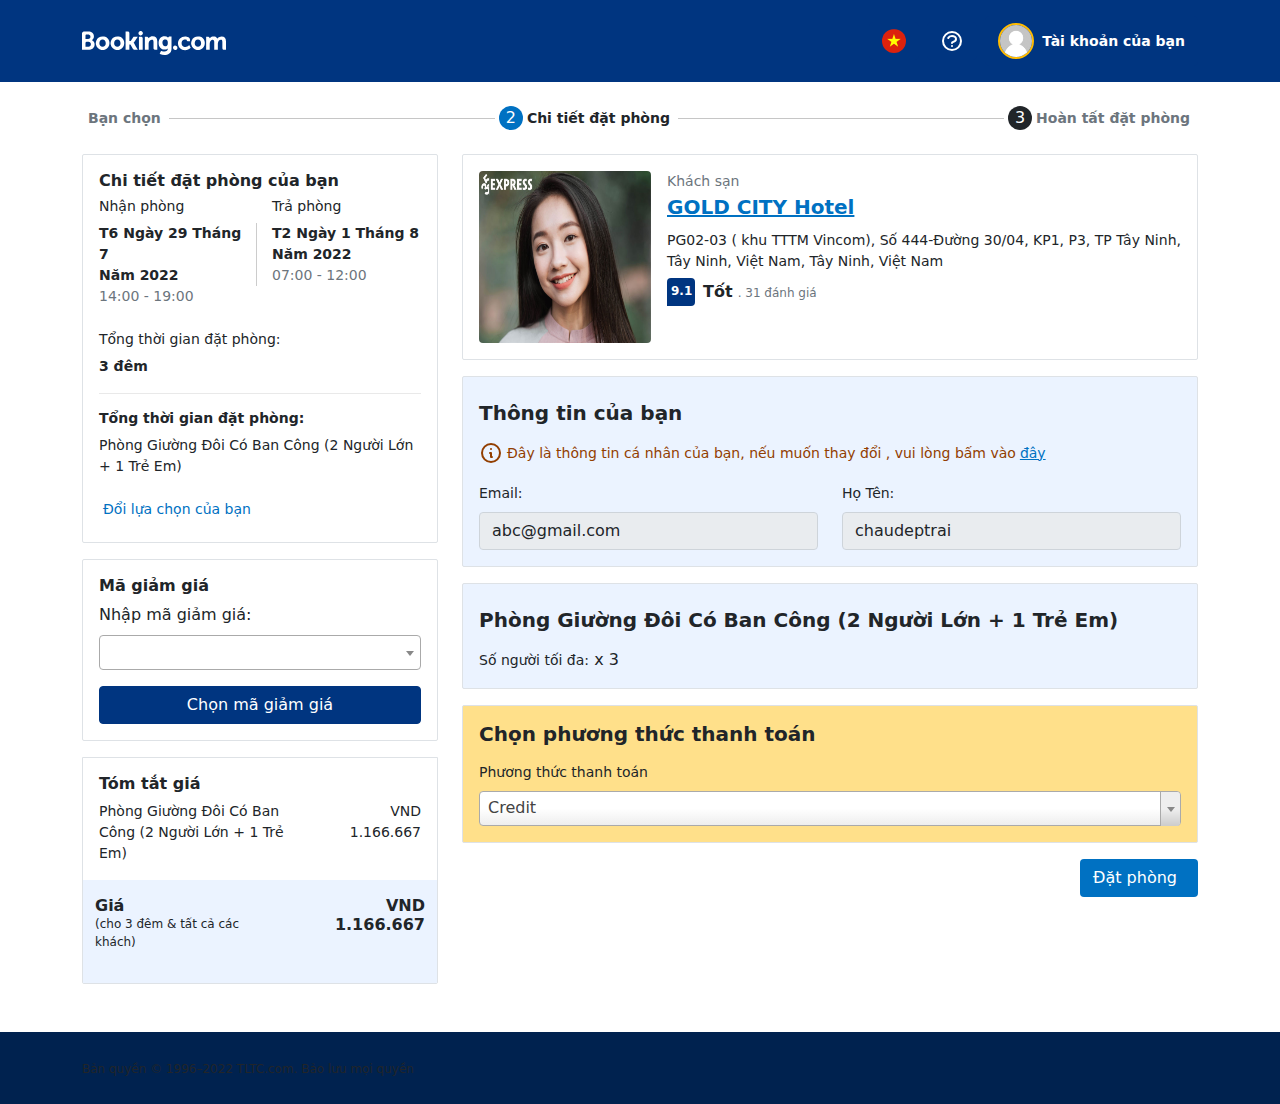
<file: booking-room.html>
<!DOCTYPE html>
<html lang="en">
<head>
    <meta charset="UTF-8">
    <meta http-equiv="X-UA-Compatible" content="IE=edge">
    <meta name="viewport" content="width=device-width, initial-scale=1.0">
    <link rel="stylesheet" href="./assets/css/bootstrap.min.css" />
    <link rel="stylesheet" href="./assets/css/select2.min.css">
    <link rel="stylesheet" href="https://cdnjs.cloudflare.com/ajax/libs/font-awesome/6.1.1/css/all.min.css" integrity="sha512-KfkfwYDsLkIlwQp6LFnl8zNdLGxu9YAA1QvwINks4PhcElQSvqcyVLLD9aMhXd13uQjoXtEKNosOWaZqXgel0g==
    " crossorigin="anonymous" referrerpolicy="no-referrer" />
    <link rel="stylesheet" href="./assets/css/style.css" />
    <title>Booking Details</title>
</head>
<body style="height: 100vh;">
    

    <header class="bg-primary">
        <div class="container">
          <div class="row bg-primary">
            <div class="col-sm-12">
                <nav class="navbar navbar-expand-md bg-primary py-3">
                  <div class="container-fluid px-0">
                    <div class="navbar-brand">
                      <a href="index.html" class="text-decoration-none">
                        <svg class="bg-primary" height="24" width="144" viewBox="0 0 180 30" role="presentation"
                          aria-hidden="true" focusable="false">
                          <path fill="#fff"
                            d="M70.6 2.73999C70.602 2.19808 70.7646 1.66892 71.0673 1.21943C71.3701 0.769947 71.7993 0.420321 72.3007 0.214768C72.8021 0.00921437 73.3532 -0.0430342 73.8843 0.064629C74.4155 0.172292 74.9027 0.435032 75.2845 0.819622C75.6663 1.20421 75.9255 1.69338 76.0293 2.22527C76.133 2.75716 76.0768 3.30788 75.8676 3.80779C75.6584 4.3077 75.3056 4.73434 74.8539 5.03377C74.4022 5.3332 73.8719 5.49197 73.33 5.48999C72.9702 5.48868 72.6141 5.41651 72.2822 5.2776C71.9503 5.13869 71.649 4.93576 71.3955 4.6804C71.1419 4.42504 70.9412 4.12225 70.8047 3.78931C70.6683 3.45637 70.5987 3.09982 70.6 2.73999V2.73999ZM116.5 23.77C117.044 23.772 117.577 23.6124 118.031 23.3114C118.484 23.0104 118.838 22.5816 119.048 22.0793C119.257 21.577 119.313 21.0238 119.208 20.4897C119.103 19.9555 118.842 19.4646 118.458 19.079C118.074 18.6934 117.584 18.4305 117.05 18.3236C116.516 18.2167 115.963 18.2705 115.46 18.4784C114.957 18.6862 114.527 19.0387 114.224 19.4911C113.922 19.9436 113.76 20.4757 113.76 21.02C113.76 21.7476 114.048 22.4456 114.562 22.961C115.075 23.4764 115.772 23.7673 116.5 23.77V23.77ZM25.7 6.72999C24.0129 6.74775 22.3688 7.26426 20.9746 8.21447C19.5805 9.16469 18.4986 10.5061 17.8653 12.0699C17.2319 13.6337 17.0754 15.3499 17.4154 17.0025C17.7554 18.6551 18.5767 20.1701 19.776 21.3569C20.9752 22.5436 22.4988 23.349 24.1548 23.6717C25.8108 23.9944 27.5253 23.8199 29.0824 23.1702C30.6395 22.5205 31.9695 21.4247 32.9051 20.0206C33.8406 18.6166 34.3399 16.9672 34.34 15.28C34.3768 14.1396 34.1778 13.0038 33.7555 11.9438C33.3331 10.8839 32.6965 9.92248 31.8855 9.11989C31.0744 8.3173 30.1064 7.69078 29.0421 7.27955C27.9778 6.86831 26.84 6.68122 25.7 6.72999V6.72999ZM25.7 19.83C23.35 19.83 21.7 17.96 21.7 15.28C21.7 12.6 23.34 10.73 25.7 10.73C28.06 10.73 29.7 12.6 29.7 15.28C29.7 17.96 28.11 19.83 25.7 19.83ZM65.3 15.71C65.1321 15.3716 64.9128 15.0613 64.65 14.79L64.5 14.63L64.66 14.48C64.9116 14.2078 65.1423 13.917 65.35 13.61L69.74 7.05999H64.41L61.1 12.19C60.9586 12.3442 60.782 12.4621 60.5852 12.5334C60.3885 12.6048 60.1774 12.6277 59.97 12.6H59.22V2.90999C59.22 0.979993 58.01 0.709993 56.71 0.709993H54.48V23.58H59.21V16.72H59.65C60.19 16.72 60.56 16.78 60.73 17.08L63.35 21.97C63.5773 22.5089 63.9785 22.9563 64.4895 23.2408C65.0006 23.5253 65.5922 23.6306 66.17 23.54H69.8L67.09 19.07L65.3 15.71ZM88.27 6.68999C87.3747 6.67014 86.4851 6.83782 85.6584 7.18226C84.8318 7.5267 84.0863 8.04028 83.47 8.68999L83.18 8.97999L83.08 8.57999C82.9261 8.08803 82.6021 7.66692 82.166 7.39207C81.7299 7.11723 81.2102 7.0066 80.7 7.07999H78.57V23.57H83.29V15.97C83.275 15.2919 83.373 14.6159 83.58 13.97C83.7979 13.1302 84.2923 12.3883 84.9836 11.8639C85.6748 11.3396 86.5225 11.0634 87.39 11.08C88.85 11.08 89.39 11.85 89.39 13.86V21.05C89.335 21.3921 89.3619 21.7424 89.4686 22.072C89.5753 22.4017 89.7586 22.7013 90.0036 22.9463C90.2487 23.1914 90.5483 23.3747 90.878 23.4814C91.2076 23.5881 91.5579 23.615 91.9 23.56H94.12V13.07C94.15 8.89999 92.12 6.68999 88.27 6.68999V6.68999ZM73.39 7.05999H71.17V23.58H75.87V9.57999C75.9234 9.24041 75.8964 8.89304 75.7913 8.56576C75.6862 8.23848 75.5058 7.94038 75.2647 7.69537C75.0236 7.45037 74.7284 7.26527 74.4028 7.15493C74.0773 7.04459 73.7304 7.01208 73.39 7.05999V7.05999ZM44.16 6.72999C42.4729 6.74775 40.8288 7.26426 39.4346 8.21447C38.0405 9.16469 36.9586 10.5061 36.3253 12.0699C35.6919 13.6337 35.5354 15.3499 35.8754 17.0025C36.2154 18.6551 37.0367 20.1701 38.236 21.3569C39.4352 22.5436 40.9588 23.349 42.6148 23.6717C44.2708 23.9944 45.9853 23.8199 47.5424 23.1702C49.0995 22.5205 50.4295 21.4247 51.3651 20.0206C52.3006 18.6166 52.7999 16.9672 52.8 15.28C52.8368 14.1396 52.6378 13.0038 52.2155 11.9438C51.7931 10.8839 51.1565 9.92248 50.3455 9.11989C49.5344 8.3173 48.5664 7.69078 47.5021 7.27955C46.4378 6.86831 45.3 6.68122 44.16 6.72999V6.72999ZM44.16 19.83C41.81 19.83 40.16 17.96 40.16 15.28C40.16 12.6 41.8 10.73 44.16 10.73C46.52 10.73 48.16 12.6 48.16 15.28C48.16 17.96 46.57 19.83 44.16 19.83ZM144.89 6.72999C143.203 6.74775 141.559 7.26426 140.165 8.21447C138.77 9.16469 137.689 10.5061 137.055 12.0699C136.422 13.6337 136.265 15.3499 136.605 17.0025C136.945 18.6551 137.767 20.1701 138.966 21.3569C140.165 22.5436 141.689 23.349 143.345 23.6717C145.001 23.9944 146.715 23.8199 148.272 23.1702C149.829 22.5205 151.16 21.4247 152.095 20.0206C153.031 18.6166 153.53 16.9672 153.53 15.28C153.567 14.1396 153.368 13.0038 152.945 11.9438C152.523 10.8839 151.887 9.92248 151.075 9.11989C150.264 8.3173 149.296 7.69078 148.232 7.27955C147.168 6.86831 146.03 6.68122 144.89 6.72999V6.72999ZM144.89 19.83C142.54 19.83 140.89 17.96 140.89 15.28C140.89 12.6 142.53 10.73 144.89 10.73C147.25 10.73 148.89 12.6 148.89 15.28C148.89 17.96 147.3 19.83 144.89 19.83ZM109.74 7.01999C109.356 6.98285 108.97 7.05749 108.627 7.23491C108.285 7.41233 108.001 7.68497 107.81 8.01999L107.69 8.26999L107.47 8.07999C106.253 7.08344 104.711 6.57072 103.14 6.63999C98.75 6.63999 95.78 9.94999 95.78 14.87C95.78 19.79 98.85 23.22 103.23 23.22C104.521 23.2791 105.795 22.9061 106.85 22.16L107.21 21.88V22.34C107.21 24.55 105.78 25.77 103.21 25.77C102.131 25.755 101.062 25.5555 100.05 25.18C99.8562 25.0813 99.6419 25.0295 99.4244 25.0287C99.2069 25.0279 98.9923 25.0782 98.7977 25.1754C98.6032 25.2727 98.4342 25.4143 98.3043 25.5887C98.1745 25.7632 98.0874 25.9657 98.05 26.18L97.14 28.46L97.47 28.63C99.2593 29.5195 101.232 29.9783 103.23 29.97C107.23 29.97 111.9 27.91 111.9 22.14V7.01999H109.74ZM104.06 19.11C101.5 19.11 100.58 16.86 100.58 14.76C100.58 13.83 100.81 10.76 103.81 10.76C105.3 10.76 107.3 11.18 107.3 14.86C107.3 18.38 105.54 19.11 104.06 19.11ZM13.09 11.85L12.4 11.47L13 10.97C13.6103 10.4334 14.0951 9.76919 14.42 9.02435C14.7449 8.27951 14.9019 7.47231 14.88 6.65999C14.88 3.05999 12.09 0.739993 7.79 0.739993H2.31C1.69606 0.762953 1.11431 1.02048 0.684566 1.45953C0.254821 1.89857 0.00981021 2.48571 0 3.09999L0 23.5H7.88C12.67 23.5 15.77 20.89 15.77 16.84C15.8104 15.8446 15.583 14.8566 15.1116 13.9789C14.6403 13.1012 13.9421 12.3661 13.09 11.85V11.85ZM4.37 6.07999C4.37 5.01999 4.82 4.51999 5.8 4.45999H7.8C8.16093 4.42761 8.52456 4.47504 8.8651 4.59892C9.20565 4.7228 9.51476 4.9201 9.77052 5.17681C10.0263 5.43353 10.2224 5.74338 10.345 6.08438C10.4676 6.42538 10.5137 6.78919 10.48 7.14999C10.5194 7.51629 10.4791 7.88679 10.3616 8.23598C10.2442 8.58517 10.0524 8.90477 9.79964 9.17277C9.54684 9.44077 9.23898 9.65082 8.89723 9.78844C8.55549 9.92606 8.18798 9.988 7.82 9.96999H4.37V6.07999ZM8.2 19.64H4.37V15.06C4.37 14.06 4.76 13.57 5.59 13.45H8.2C8.99043 13.4949 9.7337 13.8406 10.2774 14.4161C10.8211 14.9916 11.124 15.7533 11.124 16.545C11.124 17.3367 10.8211 18.0984 10.2774 18.6739C9.7337 19.2494 8.99043 19.595 8.2 19.64ZM174.53 6.73999C173.558 6.74366 172.6 6.96575 171.726 7.38984C170.852 7.81393 170.084 8.42915 169.48 9.18999L169.14 9.62999L168.87 9.13999C168.437 8.355 167.787 7.71128 166.998 7.2857C166.209 6.86012 165.314 6.67067 164.42 6.73999C163.604 6.75328 162.798 6.93308 162.054 7.26838C161.309 7.60368 160.641 8.08742 160.09 8.68999L159.65 9.16999L159.48 8.53999C159.323 8.07152 159.008 7.67282 158.587 7.41334C158.167 7.15386 157.669 7.05005 157.18 7.11999H155.18V23.57H159.64V16.31C159.646 15.6629 159.727 15.0187 159.88 14.39C160.31 12.63 161.49 10.74 163.47 10.93C164.69 11.05 165.29 11.99 165.29 13.82V23.57H169.81V16.31C169.791 15.6345 169.875 14.9601 170.06 14.31C170.42 12.64 171.65 10.92 173.56 10.92C174.94 10.92 175.45 11.7 175.45 13.81V21.17C175.45 22.83 176.19 23.57 177.85 23.57H180V13.07C180 8.86999 178.15 6.73999 174.53 6.73999ZM133.69 17.86C132.51 19.095 130.913 19.8471 129.21 19.97C128.593 20.0073 127.974 19.914 127.395 19.6962C126.816 19.4784 126.29 19.141 125.85 18.706C125.41 18.271 125.067 17.7482 124.843 17.1716C124.619 16.5951 124.519 15.9778 124.55 15.36C124.498 14.7504 124.575 14.1365 124.776 13.5588C124.978 12.981 125.299 12.4524 125.719 12.0076C126.14 11.5629 126.649 11.212 127.215 10.978C127.78 10.744 128.388 10.6322 129 10.65C129.84 10.65 130.8 10.95 130.95 11.46V11.55C131.048 11.8986 131.258 12.2056 131.547 12.424C131.835 12.6425 132.188 12.7605 132.55 12.76H135V10.61C135 7.76999 131.39 6.73999 129 6.73999C123.81 6.73999 120 10.37 120 15.35C120 20.33 123.73 23.97 128.86 23.97C130.178 23.9562 131.479 23.6722 132.683 23.1355C133.887 22.5989 134.969 21.821 135.86 20.85L134 17.58L133.69 17.86Z">
                          </path>
                        </svg>
                      </a>
                    </div>
                    <div class="d-sm-block d-md-none flex-fill text-end me-2">
                      <a href="" class="p-2 btn-primary bd-r-2">
                        <i class="fa-regular fa-circle-user text-white fs-20"></i>
                      </a>
                    </div>
                    <button class="navbar-toggler btn-primary shadow-none" type="button" data-bs-toggle="collapse"
                      data-bs-target="#navbarContent" aria-controls="navbarContent" aria-expanded="false"
                      aria-label="Toggle navigation">
                      <svg xmlns="http://www.w3.org/2000/svg" class="icon-size toggle-icon-mb" fill="none"
                        viewBox="0 0 24 24" stroke="currentColor" stroke-width="2">
                        <path stroke-linecap="round" stroke-linejoin="round" d="M4 6h16M4 12h16M4 18h16" />
                      </svg>
                    </button>
                    <div class="collapse navbar-collapse" id="navbarContent">
                      <ul class="navbar-nav ms-auto mb-2 mb-md-0 align-items-md-center d-md-flex d-sm-none">
                        <li class="nav-item me-2">
                          <button class="btn btn-primary btn-icon-nav" data-bs-toggle="tooltip" data-bs-placement="bottom"
                            title="Chọn ngôn ngữ của bạn">
                            <img src="./assets/img/iconVn.png" class="img-circle icon-size" alt="" />
                          </button>
                        </li>
    
                        <li class="nav-item me-2">
                          <button class="btn btn-primary btn-icon-nav" data-bs-toggle="tooltip" data-bs-placement="bottom"
                            title="Liên hệ dịch vụ khách hàng">
                            <svg class="icon-size" xmlns="http://www.w3.org/2000/svg" class="h-6 w-6" fill="none"
                              viewBox="0 0 24 24" stroke="currentColor" stroke-width="2">
                              <path stroke-linecap="round" stroke-linejoin="round"
                                d="M8.228 9c.549-1.165 2.03-2 3.772-2 2.21 0 4 1.343 4 3 0 1.4-1.278 2.575-3.006 2.907-.542.104-.994.54-.994 1.093m0 3h.01M21 12a9 9 0 11-18 0 9 9 0 0118 0z" />
                            </svg>
                          </button>
                        </li>

                        <li class="nav-item position-relative">
                            <button class="btn btn-primary btn-icon-nav shadow-none" data-bs-toggle="collapse" href="#user-features" role="button" aria-expanded="false">
                              <div class="d-flex align-items-center">
                                <img src="./assets/img/user-no-img.png" alt="" class="rounded-circle me-2 border-user-filter user-icon-size-l">
                                <span class="fw-bold fs-14">Tài khoản của bạn</span>
                              </div>
                            </button>
                            <ul class="bg-white user-features list-style-none shadow-fade bd-r-2 ps-0 collapse" id="user-features">
                                <li class="p-3"><a href="index.html" class="text-decoration-none text-dark"><i class="fa-regular fa-user p-2"></i>Quản lý tài khoản</a></li>
                                <li class="p-3"><a href="index.html" class="text-decoration-none text-dark"><i class="fa-solid fa-briefcase p-2"></i>Đặt chỗ</a></li>
                                <li class="p-3"><a href="index.html" class="text-decoration-none text-dark"><i class="fa-solid fa-arrow-right-from-bracket p-2"></i>Đăng xuất</a></li>
                            </ul>
                          </li>
                      </ul>
                      <!-- Mobile navbar -->
                      <ul
                        class="navbar-nav position-fixed top-0 bg-primary end-0 z-index-9999 start-0 bottom-0 d-md-none d-sm-block">
                        <li class="position-fixed top-0 end-0">
                          <button class="navbar-toggler shadow-none btn-primary p-3" type="button" data-bs-toggle="collapse"
                            data-bs-target="#navbarContent" aria-controls="navbarContent" aria-expanded="false"
                            aria-label="Toggle navigation">
                            <i class="fa-solid fa-x"></i>
                          </button>
                        </li>
                        <li>
                          <h4 class="text-white fw-bolder p-3">Khác</h4>
                        </li>
                        <li class="nav-item nav-item-hv p-3">
                          <a href="" class="text-decoration-none text-white fw-500">
                            <i class="fa-solid fa-circle-info me-2"></i>
                            Về TLTC.com
                          </a>
                        </li>
                        <li class="nav-item nav-item-hv p-3">
                          <a href="" class="text-decoration-none text-white fw-500">
                            <i class="fa-solid fa-scale-balanced me-2"></i>
                            Pháp lý
                          </a>
                        </li>
                      </ul>
                    </div>
                  </div>
                </nav>
            </div>
          </div>
        </div>
    </header>

    <div class="content container">
        <div class="row">
            <div class="col-12">
                <div class="d-flex py-4">
                    <div class="d-flex align-items-center flex-fill">
                        <i class="fa-solid fa-circle-check text-blue-btn fs-4 me-1"></i>
                        <span class="text-secondary fw-bold fs-14 me-2">Bạn chọn</span>   
                        <div class="bg-light-grey flex-fill" style="height: .5px;"></div>
                    </div>
                    <div class="d-flex align-items-center flex-fill">
                        <span class="rounded-circle bg-blue3 text-white icon-size text-center mx-1">2</span>
                        <span class="text-dark fw-bold fs-14 me-2">Chi tiết đặt phòng</span>  
                        <div class="bg-light-grey flex-fill" style="height: .5px;"></div> 
                    </div>
                    <div class="d-flex align-items-center">
                        <span class="rounded-circle bg-dark text-white icon-size text-center mx-1">3</span>
                        <span class="text-secondary fw-bold fs-14 me-2">Hoàn tất đặt phòng</span>   
                    </div>
                </div>
            </div>
        </div>
        <div class="row">
          <div class="col-sm-12 col-lg-4">
            <div class="row">
              <div class="col-12">
                <div class="border bd-r-2 p-3">
                  <h6 class="fw-bold">Chi tiết đặt phòng của bạn</h6 class="fw-bold">
                  <div class="row">
                    <div class="col-6">
                      <h6 class="fs-14">Nhận phòng</h6>
                      <div>
                        <p class="mb-0 fw-bold fs-14">T6 Ngày 29 Tháng 7</p>
                        <p class="mb-0 fw-bold fs-14">Năm 2022</p>
                        <p class="mb-0 text-secondary fs-14">14:00 - 19:00</p>
                      </div>
                    </div>
                    <div class="col-6">
                      <h6 class="fs-14">Trả phòng</h6>
                      <div class="has-separate">
                        <p class="mb-0 fw-bold fs-14">T2 Ngày 1 Tháng 8</p>
                        <p class="mb-0 fw-bold fs-14">Năm 2022</p>
                        <p class="mb-0 text-secondary fs-14">07:00 - 12:00</p>
                      </div>
                    </div>
                  </div>
                  <div>
                    <h6 class="fs-14 py-2 mb-0 mt-3">Tổng thời gian đặt phòng:</h6>
                    <p class="fs-14 fw-bold mb-0">3 đêm</p>
                    <hr class="hr-color">
                  </div>
                  <div>
                    <h6 class="fs-14 fw-bold pb-2 mb-0">Tổng thời gian đặt phòng:</h6>
                    <p class="fs-14">Phòng Giường Đôi Có Ban Công (2 Người Lớn + 1 Trẻ Em)</p>
                    <a href="" class="btn btn-action2 text-blue text-blue-hover-none fw-500 border-0 px-1 fs-14">Đổi lựa chọn của bạn</a>
                  </div>
                </div>  
              </div>
            </div>
            <div class="row mb-3">
              <div class="col-12 gy-3">
                <div class="border bd-r-2 p-3">
                  <h6 class="fw-bold">Mã giảm giá</h6>
                  <form action="" class="needs-validation" novalidate>
                    <div class="d-flex flex-column">
                      <label for="" class="form-label">Nhập mã giảm giá:</label>
                      <select class="voucherSelect" name="voucher" required>
                        <option value="ma1">Mã 1</option>
                        <option value="ma2">Mã 2</option>
                        <option value="ma3">Mã 3</option>
                      </select>
                      <div class="invalid-feedback">
                        * Vui lòng chọn 1 mã giảm giá !
                      </div>
                      <button class="btn btn-primary text-white mt-3" type="submit">Chọn mã giảm giá</button>
                    </div>
                  </form>
                </div>
              </div>
            </div>
            <div class="row">
              <div class="col-12 bd-r-2">
                <div class="border br-b-2">
                  <h6 class="fw-bold px-3 mt-3">Tóm tắt giá</h6>
                  <div class="row mb-3 px-3">
                    <div class="col-lg-8 col-sm-12 fs-14">Phòng Giường Đôi Có Ban Công (2 Người Lớn + 1 Trẻ Em)</div>
                    <div class="col-lg-4 col-sm-12 fs-14 text-lg-end text-sm-start">VND 1.166.667</div>
                  </div>
                  <div class="row justify-content-between py-3 m-0 bg-blue2">
                    <div class="col-lg-7 col-sm-12">
                      <h6 class="fw-bold mb-0">Giá</h6>
                      <p class="fs-12">(cho 3 đêm & tất cả các khách)</p>
                    </div>
                    <div class="col-lg-5 col-sm-12">
                      <h6 class="fw-bold text-lg-end text-sm-start">VND <span id="totalPrice">1.166.667</span></h6>
                    </div>
                  </div>
                </div>
              </div>
            </div>
          </div>
          <div class="col-sm-12 col-lg-8">
            <div class="row">
              <div class="col-12">
                <div class="border bd-r-2 p-3 d-flex">
                  <img src="./assets/img/daoanh.jpg" class="rounded img-hotel me-3" alt="">
                  <div>
                    <p class="mb-0 text-secondary fs-14 fw-500">Khách sạn</p>
                    <a href="" class="d-block text-blue fw-bold fs-20 pb-2 mt-0">GOLD CITY Hotel</a>
                    <p class="mb-0 fs-14">
                      PG02-03 ( khu TTTM Vincom), Số 444-Đường 30/04, KP1, P3, TP Tây Ninh, Tây Ninh, Việt Nam, Tây Ninh, Việt Nam
                    </p>
                    <div class="d-flex align-items-center">
                      <span class="bg-primary p-1 text-center bd-r-4 rate-icon-size fs-12 text-white fw-bold br-l-b-0">9.1</span>
                      <div class="p-2">
                        <span class="fw-bold mb-0">Tốt</span>
                        <span class="text-secondary mb-0 fs-12">. 31 đánh giá</span>
                      </div>
                    </div>
                  </div>
                </div>
              </div>
            </div>
            <div class="row">
              <div class="col-12 gy-3">
                <div class="border bd-r-2 bg-book-room p-3">
                  <h5 class="py-2 fw-bold">Thông tin của bạn</h5>
                  <p class="mb-0 booking-alert d-flex align-items-center fw-500 fs-14 mb-3">
                    <svg xmlns="http://www.w3.org/2000/svg" class="h-6 w-6 icon-size me-1" fill="none" viewBox="0 0 24 24" stroke="currentColor" stroke-width="2">
                      <path stroke-linecap="round" stroke-linejoin="round" d="M13 16h-1v-4h-1m1-4h.01M21 12a9 9 0 11-18 0 9 9 0 0118 0z" />
                    </svg> Đây là thông tin cá nhân của bạn, nếu muốn thay đổi , vui lòng bấm vào <a href="" class="ms-1 text-blue text-blue-hover-none">đây</a>
                  </p>
                  <div class="row">
                    <div class="col-sm-12 col-lg-6">
                      <label for="" class="form-label fw-500 fs-14">Email:</label>
                      <input type="text" name="" id="" class="form-control" value="abc@gmail.com" disabled readonly>
                    </div>
                    <div class="col-sm-12 col-lg-6">
                      <label for="" class="form-label fw-500 fs-14">Họ Tên:</label>
                      <input type="text" name="" id="" class="form-control" value="chaudeptrai" disabled readonly>
                    </div>
                  </div>
                  
                </div>
              </div>
            </div>
            <div class="row">
              <div class="col-12 gy-3">
                <div class="border p-3 bd-r-2 bg-book-room">
                  <h5 class="py-2 fw-bold">Phòng Giường Đôi Có Ban Công (2 Người Lớn + 1 Trẻ Em)</h5>
                  <span class="fw-500 fs-14">Số người tối đa:</span>
                  <span><i class="fa-regular fa-user"></i> x 3</span>
                </div>
              </div>
            </div>
            <form method="get" action="">
              <div class="row">
                <div class="col-12 gy-3">
                  <div class="border p-3 bd-r-2 bg-payment">
                    <h5 class="fw-bold mb-3">Chọn phương thức thanh toán</h5>
                    
                      <div class="d-flex flex-column">
                        <label for="" class="form-label fw-500 fs-14">Phương thức thanh toán</label>
                        <select class="paymentSelect" name="payment">
                          <option value="card">Credit</option>
                          <option value="master-card">Master Card</option>
                          <option value="paypal">Paypal</option>
                        </select>
                        <!-- -->
                        <input type="hidden" name="email" value="abc@gmail.com">
                        <input type="hidden" name="id" value="123">
                      </div>
                </div>
                </div>
              </div>
              <div class="row">
                <div class="col-12">
                  <div class="mt-3 d-flex justify-content-end">
                    <button class="btn btn-primary2 text-white fw-500 d-flex align-items-center" type="submit">
                      Đặt phòng
                      <span class="ms-2"><i class="fa-solid fa-angle-right fs-12"></i></span></button>
                  </div>
                  </div>
              </div>
            </form>
          </div>
        </div>
    </div>
    
    <footer class="bg-footer mt-5">
      <div class="container">
        <div class="row py-4">
          <div class="col-12">
            <span class="fs-12">Bản quyền © 1996–2022 TLTC.com. Bảo lưu mọi quyền</span>
          </div>
        </div>
      </div>
    </footer>

    <script src="./assets/js/jquery-3.6.0.min.js"></script>
    <script src="./assets/js/popper.min.js"></script>
    <script src="./assets/js/bootstrap.min.js"></script>
    <script src="./assets/js/select2.min.js"></script>
    <script src="./assets/js/toolTip.js"></script>
    <script>
        $(document).click(function(e){
            $('#user-features').removeClass('show');
        })
        $(document).ready(function() {
           $('.paymentSelect').select2({
            theme: "classic"
           });
           $('.voucherSelect').select2({

           });
           $('.voucherSelect').val(null).trigger('change');
        });

        // Example starter JavaScript for disabling form submissions if there are invalid fields
      (function () {
        'use strict'

        // Fetch all the forms we want to apply custom Bootstrap validation styles to
        var forms = document.querySelectorAll('.needs-validation')

        // Loop over them and prevent submission
        Array.prototype.slice.call(forms)
          .forEach(function (form) {
            form.addEventListener('submit', function (event) {
              if (!form.checkValidity()) {
                event.preventDefault()
                event.stopPropagation()
              }

              form.classList.add('was-validated')
            }, false)
          })
      })()  
    </script>
</body>
</html>
</file>
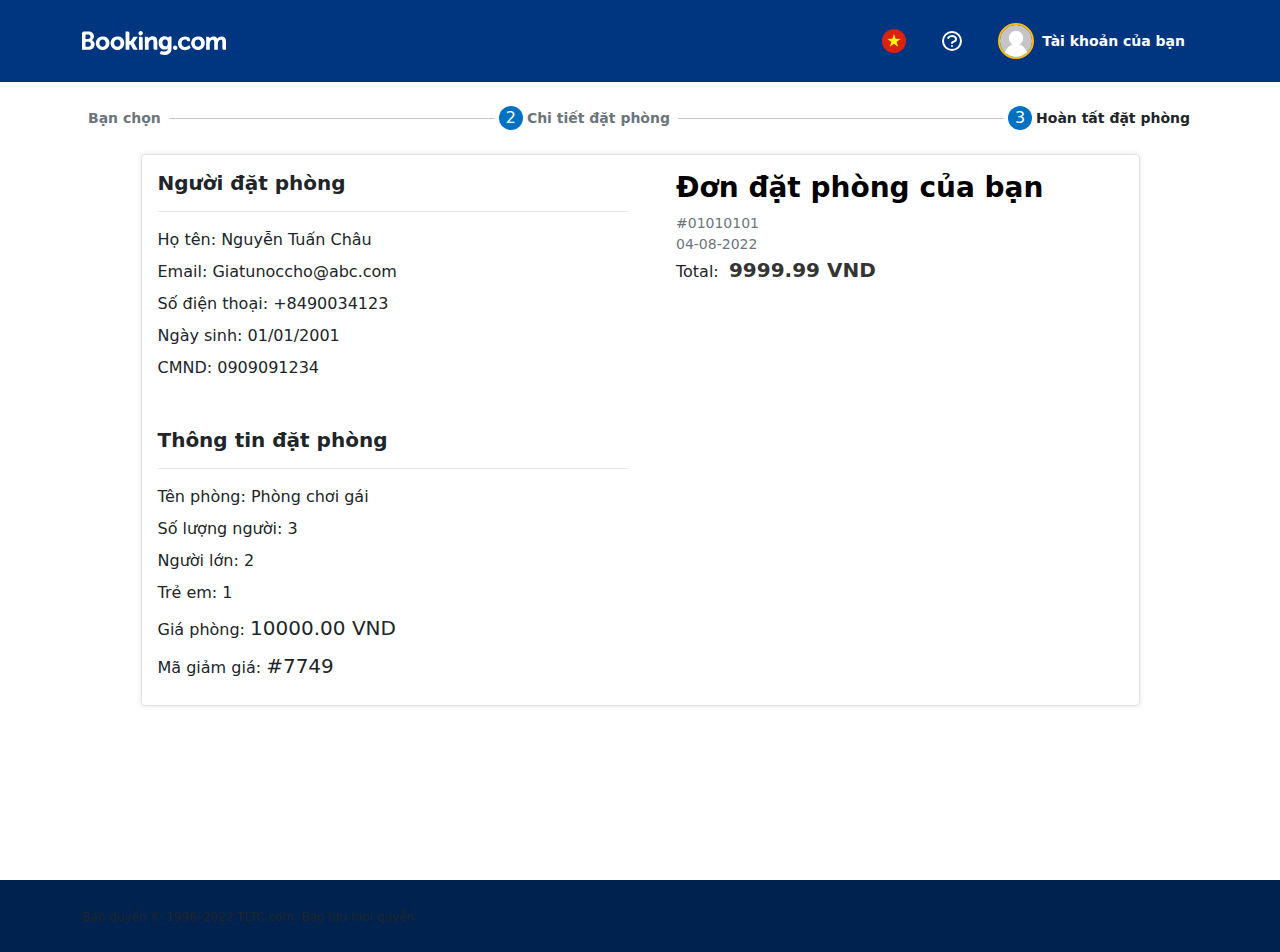
<file: booking-success.html>
<!DOCTYPE html>
<html lang="en">
<head>
    <meta charset="UTF-8">
    <meta http-equiv="X-UA-Compatible" content="IE=edge">
    <meta name="viewport" content="width=device-width, initial-scale=1.0">
    <link rel="stylesheet" href="./assets/css/bootstrap.min.css" />
    <link rel="stylesheet" href="https://cdnjs.cloudflare.com/ajax/libs/font-awesome/6.1.1/css/all.min.css" integrity="sha512-KfkfwYDsLkIlwQp6LFnl8zNdLGxu9YAA1QvwINks4PhcElQSvqcyVLLD9aMhXd13uQjoXtEKNosOWaZqXgel0g==
    " crossorigin="anonymous" referrerpolicy="no-referrer" />
    <link rel="stylesheet" href="./assets/css/style.css" />
    <title>Booking Success</title>
</head>
<body>
    
    <header class="bg-primary">
        <div class="container">
          <div class="row bg-primary">
            <div class="col-sm-12">
                <nav class="navbar navbar-expand-md bg-primary py-3">
                  <div class="container-fluid px-0">
                    <div class="navbar-brand">
                      <a href="index.html" class="text-decoration-none">
                        <svg class="bg-primary" height="24" width="144" viewBox="0 0 180 30" role="presentation"
                          aria-hidden="true" focusable="false">
                          <path fill="#fff"
                            d="M70.6 2.73999C70.602 2.19808 70.7646 1.66892 71.0673 1.21943C71.3701 0.769947 71.7993 0.420321 72.3007 0.214768C72.8021 0.00921437 73.3532 -0.0430342 73.8843 0.064629C74.4155 0.172292 74.9027 0.435032 75.2845 0.819622C75.6663 1.20421 75.9255 1.69338 76.0293 2.22527C76.133 2.75716 76.0768 3.30788 75.8676 3.80779C75.6584 4.3077 75.3056 4.73434 74.8539 5.03377C74.4022 5.3332 73.8719 5.49197 73.33 5.48999C72.9702 5.48868 72.6141 5.41651 72.2822 5.2776C71.9503 5.13869 71.649 4.93576 71.3955 4.6804C71.1419 4.42504 70.9412 4.12225 70.8047 3.78931C70.6683 3.45637 70.5987 3.09982 70.6 2.73999V2.73999ZM116.5 23.77C117.044 23.772 117.577 23.6124 118.031 23.3114C118.484 23.0104 118.838 22.5816 119.048 22.0793C119.257 21.577 119.313 21.0238 119.208 20.4897C119.103 19.9555 118.842 19.4646 118.458 19.079C118.074 18.6934 117.584 18.4305 117.05 18.3236C116.516 18.2167 115.963 18.2705 115.46 18.4784C114.957 18.6862 114.527 19.0387 114.224 19.4911C113.922 19.9436 113.76 20.4757 113.76 21.02C113.76 21.7476 114.048 22.4456 114.562 22.961C115.075 23.4764 115.772 23.7673 116.5 23.77V23.77ZM25.7 6.72999C24.0129 6.74775 22.3688 7.26426 20.9746 8.21447C19.5805 9.16469 18.4986 10.5061 17.8653 12.0699C17.2319 13.6337 17.0754 15.3499 17.4154 17.0025C17.7554 18.6551 18.5767 20.1701 19.776 21.3569C20.9752 22.5436 22.4988 23.349 24.1548 23.6717C25.8108 23.9944 27.5253 23.8199 29.0824 23.1702C30.6395 22.5205 31.9695 21.4247 32.9051 20.0206C33.8406 18.6166 34.3399 16.9672 34.34 15.28C34.3768 14.1396 34.1778 13.0038 33.7555 11.9438C33.3331 10.8839 32.6965 9.92248 31.8855 9.11989C31.0744 8.3173 30.1064 7.69078 29.0421 7.27955C27.9778 6.86831 26.84 6.68122 25.7 6.72999V6.72999ZM25.7 19.83C23.35 19.83 21.7 17.96 21.7 15.28C21.7 12.6 23.34 10.73 25.7 10.73C28.06 10.73 29.7 12.6 29.7 15.28C29.7 17.96 28.11 19.83 25.7 19.83ZM65.3 15.71C65.1321 15.3716 64.9128 15.0613 64.65 14.79L64.5 14.63L64.66 14.48C64.9116 14.2078 65.1423 13.917 65.35 13.61L69.74 7.05999H64.41L61.1 12.19C60.9586 12.3442 60.782 12.4621 60.5852 12.5334C60.3885 12.6048 60.1774 12.6277 59.97 12.6H59.22V2.90999C59.22 0.979993 58.01 0.709993 56.71 0.709993H54.48V23.58H59.21V16.72H59.65C60.19 16.72 60.56 16.78 60.73 17.08L63.35 21.97C63.5773 22.5089 63.9785 22.9563 64.4895 23.2408C65.0006 23.5253 65.5922 23.6306 66.17 23.54H69.8L67.09 19.07L65.3 15.71ZM88.27 6.68999C87.3747 6.67014 86.4851 6.83782 85.6584 7.18226C84.8318 7.5267 84.0863 8.04028 83.47 8.68999L83.18 8.97999L83.08 8.57999C82.9261 8.08803 82.6021 7.66692 82.166 7.39207C81.7299 7.11723 81.2102 7.0066 80.7 7.07999H78.57V23.57H83.29V15.97C83.275 15.2919 83.373 14.6159 83.58 13.97C83.7979 13.1302 84.2923 12.3883 84.9836 11.8639C85.6748 11.3396 86.5225 11.0634 87.39 11.08C88.85 11.08 89.39 11.85 89.39 13.86V21.05C89.335 21.3921 89.3619 21.7424 89.4686 22.072C89.5753 22.4017 89.7586 22.7013 90.0036 22.9463C90.2487 23.1914 90.5483 23.3747 90.878 23.4814C91.2076 23.5881 91.5579 23.615 91.9 23.56H94.12V13.07C94.15 8.89999 92.12 6.68999 88.27 6.68999V6.68999ZM73.39 7.05999H71.17V23.58H75.87V9.57999C75.9234 9.24041 75.8964 8.89304 75.7913 8.56576C75.6862 8.23848 75.5058 7.94038 75.2647 7.69537C75.0236 7.45037 74.7284 7.26527 74.4028 7.15493C74.0773 7.04459 73.7304 7.01208 73.39 7.05999V7.05999ZM44.16 6.72999C42.4729 6.74775 40.8288 7.26426 39.4346 8.21447C38.0405 9.16469 36.9586 10.5061 36.3253 12.0699C35.6919 13.6337 35.5354 15.3499 35.8754 17.0025C36.2154 18.6551 37.0367 20.1701 38.236 21.3569C39.4352 22.5436 40.9588 23.349 42.6148 23.6717C44.2708 23.9944 45.9853 23.8199 47.5424 23.1702C49.0995 22.5205 50.4295 21.4247 51.3651 20.0206C52.3006 18.6166 52.7999 16.9672 52.8 15.28C52.8368 14.1396 52.6378 13.0038 52.2155 11.9438C51.7931 10.8839 51.1565 9.92248 50.3455 9.11989C49.5344 8.3173 48.5664 7.69078 47.5021 7.27955C46.4378 6.86831 45.3 6.68122 44.16 6.72999V6.72999ZM44.16 19.83C41.81 19.83 40.16 17.96 40.16 15.28C40.16 12.6 41.8 10.73 44.16 10.73C46.52 10.73 48.16 12.6 48.16 15.28C48.16 17.96 46.57 19.83 44.16 19.83ZM144.89 6.72999C143.203 6.74775 141.559 7.26426 140.165 8.21447C138.77 9.16469 137.689 10.5061 137.055 12.0699C136.422 13.6337 136.265 15.3499 136.605 17.0025C136.945 18.6551 137.767 20.1701 138.966 21.3569C140.165 22.5436 141.689 23.349 143.345 23.6717C145.001 23.9944 146.715 23.8199 148.272 23.1702C149.829 22.5205 151.16 21.4247 152.095 20.0206C153.031 18.6166 153.53 16.9672 153.53 15.28C153.567 14.1396 153.368 13.0038 152.945 11.9438C152.523 10.8839 151.887 9.92248 151.075 9.11989C150.264 8.3173 149.296 7.69078 148.232 7.27955C147.168 6.86831 146.03 6.68122 144.89 6.72999V6.72999ZM144.89 19.83C142.54 19.83 140.89 17.96 140.89 15.28C140.89 12.6 142.53 10.73 144.89 10.73C147.25 10.73 148.89 12.6 148.89 15.28C148.89 17.96 147.3 19.83 144.89 19.83ZM109.74 7.01999C109.356 6.98285 108.97 7.05749 108.627 7.23491C108.285 7.41233 108.001 7.68497 107.81 8.01999L107.69 8.26999L107.47 8.07999C106.253 7.08344 104.711 6.57072 103.14 6.63999C98.75 6.63999 95.78 9.94999 95.78 14.87C95.78 19.79 98.85 23.22 103.23 23.22C104.521 23.2791 105.795 22.9061 106.85 22.16L107.21 21.88V22.34C107.21 24.55 105.78 25.77 103.21 25.77C102.131 25.755 101.062 25.5555 100.05 25.18C99.8562 25.0813 99.6419 25.0295 99.4244 25.0287C99.2069 25.0279 98.9923 25.0782 98.7977 25.1754C98.6032 25.2727 98.4342 25.4143 98.3043 25.5887C98.1745 25.7632 98.0874 25.9657 98.05 26.18L97.14 28.46L97.47 28.63C99.2593 29.5195 101.232 29.9783 103.23 29.97C107.23 29.97 111.9 27.91 111.9 22.14V7.01999H109.74ZM104.06 19.11C101.5 19.11 100.58 16.86 100.58 14.76C100.58 13.83 100.81 10.76 103.81 10.76C105.3 10.76 107.3 11.18 107.3 14.86C107.3 18.38 105.54 19.11 104.06 19.11ZM13.09 11.85L12.4 11.47L13 10.97C13.6103 10.4334 14.0951 9.76919 14.42 9.02435C14.7449 8.27951 14.9019 7.47231 14.88 6.65999C14.88 3.05999 12.09 0.739993 7.79 0.739993H2.31C1.69606 0.762953 1.11431 1.02048 0.684566 1.45953C0.254821 1.89857 0.00981021 2.48571 0 3.09999L0 23.5H7.88C12.67 23.5 15.77 20.89 15.77 16.84C15.8104 15.8446 15.583 14.8566 15.1116 13.9789C14.6403 13.1012 13.9421 12.3661 13.09 11.85V11.85ZM4.37 6.07999C4.37 5.01999 4.82 4.51999 5.8 4.45999H7.8C8.16093 4.42761 8.52456 4.47504 8.8651 4.59892C9.20565 4.7228 9.51476 4.9201 9.77052 5.17681C10.0263 5.43353 10.2224 5.74338 10.345 6.08438C10.4676 6.42538 10.5137 6.78919 10.48 7.14999C10.5194 7.51629 10.4791 7.88679 10.3616 8.23598C10.2442 8.58517 10.0524 8.90477 9.79964 9.17277C9.54684 9.44077 9.23898 9.65082 8.89723 9.78844C8.55549 9.92606 8.18798 9.988 7.82 9.96999H4.37V6.07999ZM8.2 19.64H4.37V15.06C4.37 14.06 4.76 13.57 5.59 13.45H8.2C8.99043 13.4949 9.7337 13.8406 10.2774 14.4161C10.8211 14.9916 11.124 15.7533 11.124 16.545C11.124 17.3367 10.8211 18.0984 10.2774 18.6739C9.7337 19.2494 8.99043 19.595 8.2 19.64ZM174.53 6.73999C173.558 6.74366 172.6 6.96575 171.726 7.38984C170.852 7.81393 170.084 8.42915 169.48 9.18999L169.14 9.62999L168.87 9.13999C168.437 8.355 167.787 7.71128 166.998 7.2857C166.209 6.86012 165.314 6.67067 164.42 6.73999C163.604 6.75328 162.798 6.93308 162.054 7.26838C161.309 7.60368 160.641 8.08742 160.09 8.68999L159.65 9.16999L159.48 8.53999C159.323 8.07152 159.008 7.67282 158.587 7.41334C158.167 7.15386 157.669 7.05005 157.18 7.11999H155.18V23.57H159.64V16.31C159.646 15.6629 159.727 15.0187 159.88 14.39C160.31 12.63 161.49 10.74 163.47 10.93C164.69 11.05 165.29 11.99 165.29 13.82V23.57H169.81V16.31C169.791 15.6345 169.875 14.9601 170.06 14.31C170.42 12.64 171.65 10.92 173.56 10.92C174.94 10.92 175.45 11.7 175.45 13.81V21.17C175.45 22.83 176.19 23.57 177.85 23.57H180V13.07C180 8.86999 178.15 6.73999 174.53 6.73999ZM133.69 17.86C132.51 19.095 130.913 19.8471 129.21 19.97C128.593 20.0073 127.974 19.914 127.395 19.6962C126.816 19.4784 126.29 19.141 125.85 18.706C125.41 18.271 125.067 17.7482 124.843 17.1716C124.619 16.5951 124.519 15.9778 124.55 15.36C124.498 14.7504 124.575 14.1365 124.776 13.5588C124.978 12.981 125.299 12.4524 125.719 12.0076C126.14 11.5629 126.649 11.212 127.215 10.978C127.78 10.744 128.388 10.6322 129 10.65C129.84 10.65 130.8 10.95 130.95 11.46V11.55C131.048 11.8986 131.258 12.2056 131.547 12.424C131.835 12.6425 132.188 12.7605 132.55 12.76H135V10.61C135 7.76999 131.39 6.73999 129 6.73999C123.81 6.73999 120 10.37 120 15.35C120 20.33 123.73 23.97 128.86 23.97C130.178 23.9562 131.479 23.6722 132.683 23.1355C133.887 22.5989 134.969 21.821 135.86 20.85L134 17.58L133.69 17.86Z">
                          </path>
                        </svg>
                      </a>
                    </div>
                    <div class="d-sm-block d-md-none flex-fill text-end me-2">
                      <a href="" class="p-2 btn-primary bd-r-2">
                        <i class="fa-regular fa-circle-user text-white fs-20"></i>
                      </a>
                    </div>
                    <button class="navbar-toggler btn-primary shadow-none" type="button" data-bs-toggle="collapse"
                      data-bs-target="#navbarContent" aria-controls="navbarContent" aria-expanded="false"
                      aria-label="Toggle navigation">
                      <svg xmlns="http://www.w3.org/2000/svg" class="icon-size toggle-icon-mb" fill="none"
                        viewBox="0 0 24 24" stroke="currentColor" stroke-width="2">
                        <path stroke-linecap="round" stroke-linejoin="round" d="M4 6h16M4 12h16M4 18h16" />
                      </svg>
                    </button>
                    <div class="collapse navbar-collapse" id="navbarContent">
                      <ul class="navbar-nav ms-auto mb-2 mb-md-0 align-items-md-center d-md-flex d-sm-none">
                        <li class="nav-item me-2">
                          <button class="btn btn-primary btn-icon-nav" data-bs-toggle="tooltip" data-bs-placement="bottom"
                            title="Chọn ngôn ngữ của bạn">
                            <img src="./assets/img/iconVn.png" class="img-circle icon-size" alt="" />
                          </button>
                        </li>
    
                        <li class="nav-item me-2">
                          <button class="btn btn-primary btn-icon-nav" data-bs-toggle="tooltip" data-bs-placement="bottom"
                            title="Liên hệ dịch vụ khách hàng">
                            <svg class="icon-size" xmlns="http://www.w3.org/2000/svg" class="h-6 w-6" fill="none"
                              viewBox="0 0 24 24" stroke="currentColor" stroke-width="2">
                              <path stroke-linecap="round" stroke-linejoin="round"
                                d="M8.228 9c.549-1.165 2.03-2 3.772-2 2.21 0 4 1.343 4 3 0 1.4-1.278 2.575-3.006 2.907-.542.104-.994.54-.994 1.093m0 3h.01M21 12a9 9 0 11-18 0 9 9 0 0118 0z" />
                            </svg>
                          </button>
                        </li>

                        <li class="nav-item position-relative">
                            <button class="btn btn-primary btn-icon-nav shadow-none" data-bs-toggle="collapse" href="#user-features" role="button" aria-expanded="false">
                              <div class="d-flex align-items-center">
                                <img src="./assets/img/user-no-img.png" alt="" class="rounded-circle me-2 border-user-filter user-icon-size-l">
                                <span class="fw-bold fs-14">Tài khoản của bạn</span>
                              </div>
                            </button>
                            <ul class="bg-white user-features list-style-none shadow-fade bd-r-2 ps-0 collapse" id="user-features">
                                <li class="p-3"><a href="index.html" class="text-decoration-none text-dark"><i class="fa-regular fa-user p-2"></i>Quản lý tài khoản</a></li>
                                <li class="p-3"><a href="index.html" class="text-decoration-none text-dark"><i class="fa-solid fa-briefcase p-2"></i>Đặt chỗ</a></li>
                                <li class="p-3"><a href="index.html" class="text-decoration-none text-dark"><i class="fa-solid fa-arrow-right-from-bracket p-2"></i>Đăng xuất</a></li>
                            </ul>
                          </li>
                      </ul>
                      <!-- Mobile navbar -->
                      <ul
                        class="navbar-nav position-fixed top-0 bg-primary end-0 z-index-9999 start-0 bottom-0 d-md-none d-sm-block">
                        <li class="position-fixed top-0 end-0">
                          <button class="navbar-toggler shadow-none btn-primary p-3" type="button" data-bs-toggle="collapse"
                            data-bs-target="#navbarContent" aria-controls="navbarContent" aria-expanded="false"
                            aria-label="Toggle navigation">
                            <i class="fa-solid fa-x"></i>
                          </button>
                        </li>
                        <li>
                          <h4 class="text-white fw-bolder p-3">Khác</h4>
                        </li>
                        <li class="nav-item nav-item-hv p-3">
                          <a href="" class="text-decoration-none text-white fw-500">
                            <i class="fa-solid fa-circle-info me-2"></i>
                            Về TLTC.com
                          </a>
                        </li>
                        <li class="nav-item nav-item-hv p-3">
                          <a href="" class="text-decoration-none text-white fw-500">
                            <i class="fa-solid fa-scale-balanced me-2"></i>
                            Pháp lý
                          </a>
                        </li>
                      </ul>
                    </div>
                  </div>
                </nav>
            </div>
          </div>
        </div>
    </header>

    <div class="content container mb-5" style="min-height: 750px;">
        <div class="row">
            <div class="col-12">
                <div class="d-flex py-4">
                    <div class="d-flex align-items-center flex-fill">
                        <i class="fa-solid fa-circle-check text-blue-btn fs-4 me-1"></i>
                        <span class="text-secondary fw-bold fs-14 me-2">Bạn chọn</span>   
                        <div class="bg-light-grey flex-fill" style="height: .5px;"></div>
                    </div>
                    <div class="d-flex align-items-center flex-fill">
                        <span class="rounded-circle bg-blue3 text-white icon-size text-center mx-1">2</span>
                        <span class="text-secondary fw-bold fs-14 me-2">Chi tiết đặt phòng</span>  
                        <div class="bg-light-grey flex-fill" style="height: .5px;"></div> 
                    </div>
                    <div class="d-flex align-items-center">
                        <span class="rounded-circle bg-blue3 text-white icon-size text-center mx-1">3</span>
                        <span class="text-dark fw-bold fs-14 me-2">Hoàn tất đặt phòng</span>   
                    </div>
                </div>
            </div>
        </div>
        <div class="row">
            <div class="col-12">
                <div class="invoice border bd-r-4">
                    <div class="invoice-wrapper p-3 row">

                        <div class="col-6">
                            <div>
                                <h5 class="fw-bold">Người đặt phòng</h5>
                                <hr class="hr-color">
                            </div>
                            <div class="mb-5">
                                <div class="mb-2"><span class="fw-500">Họ tên:&nbsp;</span>Nguyễn Tuấn Châu</div>
                                <div class="mb-2"><span class="fw-500">Email:&nbsp;</span>Giatunoccho@abc.com</div>
                                <div class="mb-2"><span class="fw-500">Số điện thoại:&nbsp;</span>+8490034123</div>
                                <div class="mb-2"><span class="fw-500">Ngày sinh:&nbsp;</span>01/01/2001</div>
                                <div class="mb-2"><span class="fw-500">CMND:&nbsp;</span>0909091234</div>
                            </div>
                            
                            <div>
                                <h5 class="fw-bold">Thông tin đặt phòng</h5>
                                <hr class="hr-color">
                            </div>
                            <div>
                                <div class="mb-2"><span class="fw-500">Tên phòng:&nbsp;</span>Phòng chơi gái</div>
                                <div class="mb-2"><span class="fw-500">Số lượng người:&nbsp;</span>3</div>
                                <div class="mb-2"><span class="fw-500">Người lớn:&nbsp;</span>2</div>
                                <div class="mb-2"><span class="fw-500">Trẻ em:&nbsp;</span>1</div>
                                <div class="mb-2"><span class="fw-500">Giá phòng:&nbsp;</span><span class="fs-20 fw-300">10000.00 VND</span></div>
                                <div class="mb-2"><span class="fw-500">Mã giảm giá:&nbsp;</span><span class="fs-20 fw-300">#7749</span></div>
                            </div>
                            
                        </div>
                        <div class="col-6 invoice-bg">
                            <div class="px-4 d-flex flex-column h-100">
                                <div class="flex-fill">
                                    <h3 class="fw-bold text-black">Đơn đặt phòng của bạn</h3>
                                    <p class="mb-0 fs-14 text-secondary">#01010101</p>
                                    <p class="mb-0 fs-14 text-secondary">04-08-2022</p>
                                    <p class="mb-0 fw-500">
                                        Total:&nbsp;
                                        <span class="fs-20 fw-bold text-dark-grey">9999.99 VND</span>
                                    </p>
                                </div>
                            </div>
                        </div>

                    </div>
                </div>
            </div>
        </div>
    </div>
    
    <footer class="bg-footer">
      <div class="container">
        <div class="row py-4">
          <div class="col-12">
            <span class="fs-12">Bản quyền © 1996–2022 TLTC.com. Bảo lưu mọi quyền</span>
          </div>
        </div>
      </div>
    </footer>

    <script src="./assets/js/jquery-3.6.0.min.js"></script>
    <script src="./assets/js/popper.min.js"></script>
    <script src="./assets/js/bootstrap.min.js"></script>
    <script src="./assets/js/toolTip.js"></script>
    <script>$(document).click(function(e){
      $('#user-features').removeClass('show');
  })</script>
</body>
</html>
</file>
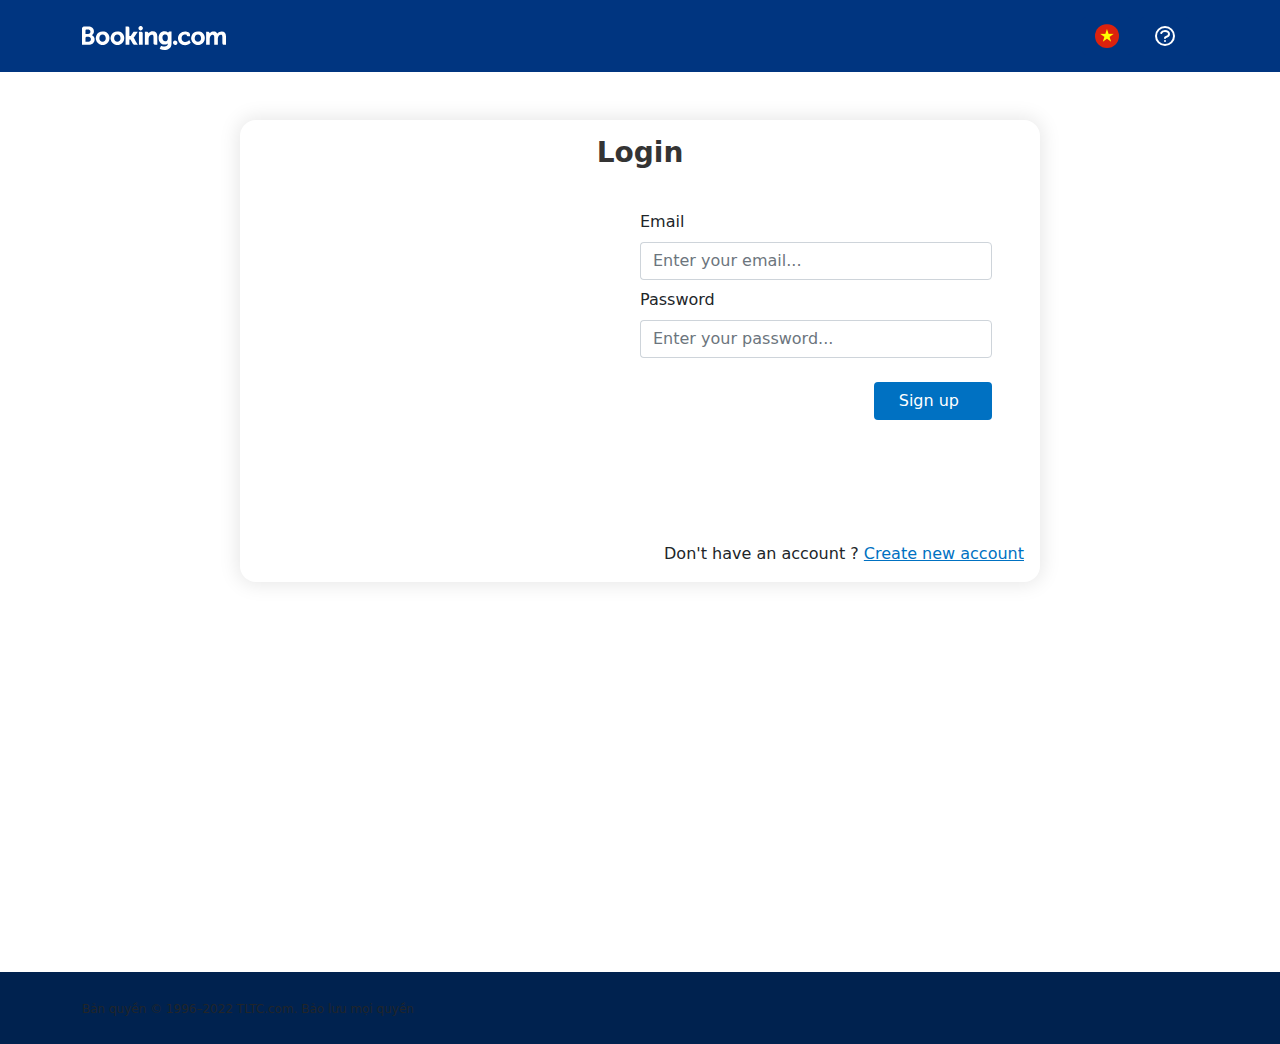
<file: dashboard-login.html>
<!DOCTYPE html>
<html lang="en">
<head>
    <meta charset="UTF-8">
    <meta http-equiv="X-UA-Compatible" content="IE=edge">
    <meta name="viewport" content="width=device-width, initial-scale=1.0">
    <link rel="stylesheet" href="./assets/css/bootstrap.min.css" />
    <link rel="stylesheet" href="https://cdnjs.cloudflare.com/ajax/libs/font-awesome/6.1.1/css/all.min.css" integrity="sha512-KfkfwYDsLkIlwQp6LFnl8zNdLGxu9YAA1QvwINks4PhcElQSvqcyVLLD9aMhXd13uQjoXtEKNosOWaZqXgel0g==
    " crossorigin="anonymous" referrerpolicy="no-referrer" />
    <link rel="stylesheet" href="./assets/css/style.css" />
    <title>Login</title>
</head>
<body>
    
    <header class="bg-primary">
        <div class="container">
          <div class="row bg-primary">
            <div class="col-sm-12">
                <nav class="navbar navbar-expand-md bg-primary py-3">
                  <div class="container-fluid px-0">
                    <div class="navbar-brand">
                      <a href="index.html" class="text-decoration-none">
                        <svg class="bg-primary" height="24" width="144" viewBox="0 0 180 30" role="presentation"
                          aria-hidden="true" focusable="false">
                          <path fill="#fff"
                            d="M70.6 2.73999C70.602 2.19808 70.7646 1.66892 71.0673 1.21943C71.3701 0.769947 71.7993 0.420321 72.3007 0.214768C72.8021 0.00921437 73.3532 -0.0430342 73.8843 0.064629C74.4155 0.172292 74.9027 0.435032 75.2845 0.819622C75.6663 1.20421 75.9255 1.69338 76.0293 2.22527C76.133 2.75716 76.0768 3.30788 75.8676 3.80779C75.6584 4.3077 75.3056 4.73434 74.8539 5.03377C74.4022 5.3332 73.8719 5.49197 73.33 5.48999C72.9702 5.48868 72.6141 5.41651 72.2822 5.2776C71.9503 5.13869 71.649 4.93576 71.3955 4.6804C71.1419 4.42504 70.9412 4.12225 70.8047 3.78931C70.6683 3.45637 70.5987 3.09982 70.6 2.73999V2.73999ZM116.5 23.77C117.044 23.772 117.577 23.6124 118.031 23.3114C118.484 23.0104 118.838 22.5816 119.048 22.0793C119.257 21.577 119.313 21.0238 119.208 20.4897C119.103 19.9555 118.842 19.4646 118.458 19.079C118.074 18.6934 117.584 18.4305 117.05 18.3236C116.516 18.2167 115.963 18.2705 115.46 18.4784C114.957 18.6862 114.527 19.0387 114.224 19.4911C113.922 19.9436 113.76 20.4757 113.76 21.02C113.76 21.7476 114.048 22.4456 114.562 22.961C115.075 23.4764 115.772 23.7673 116.5 23.77V23.77ZM25.7 6.72999C24.0129 6.74775 22.3688 7.26426 20.9746 8.21447C19.5805 9.16469 18.4986 10.5061 17.8653 12.0699C17.2319 13.6337 17.0754 15.3499 17.4154 17.0025C17.7554 18.6551 18.5767 20.1701 19.776 21.3569C20.9752 22.5436 22.4988 23.349 24.1548 23.6717C25.8108 23.9944 27.5253 23.8199 29.0824 23.1702C30.6395 22.5205 31.9695 21.4247 32.9051 20.0206C33.8406 18.6166 34.3399 16.9672 34.34 15.28C34.3768 14.1396 34.1778 13.0038 33.7555 11.9438C33.3331 10.8839 32.6965 9.92248 31.8855 9.11989C31.0744 8.3173 30.1064 7.69078 29.0421 7.27955C27.9778 6.86831 26.84 6.68122 25.7 6.72999V6.72999ZM25.7 19.83C23.35 19.83 21.7 17.96 21.7 15.28C21.7 12.6 23.34 10.73 25.7 10.73C28.06 10.73 29.7 12.6 29.7 15.28C29.7 17.96 28.11 19.83 25.7 19.83ZM65.3 15.71C65.1321 15.3716 64.9128 15.0613 64.65 14.79L64.5 14.63L64.66 14.48C64.9116 14.2078 65.1423 13.917 65.35 13.61L69.74 7.05999H64.41L61.1 12.19C60.9586 12.3442 60.782 12.4621 60.5852 12.5334C60.3885 12.6048 60.1774 12.6277 59.97 12.6H59.22V2.90999C59.22 0.979993 58.01 0.709993 56.71 0.709993H54.48V23.58H59.21V16.72H59.65C60.19 16.72 60.56 16.78 60.73 17.08L63.35 21.97C63.5773 22.5089 63.9785 22.9563 64.4895 23.2408C65.0006 23.5253 65.5922 23.6306 66.17 23.54H69.8L67.09 19.07L65.3 15.71ZM88.27 6.68999C87.3747 6.67014 86.4851 6.83782 85.6584 7.18226C84.8318 7.5267 84.0863 8.04028 83.47 8.68999L83.18 8.97999L83.08 8.57999C82.9261 8.08803 82.6021 7.66692 82.166 7.39207C81.7299 7.11723 81.2102 7.0066 80.7 7.07999H78.57V23.57H83.29V15.97C83.275 15.2919 83.373 14.6159 83.58 13.97C83.7979 13.1302 84.2923 12.3883 84.9836 11.8639C85.6748 11.3396 86.5225 11.0634 87.39 11.08C88.85 11.08 89.39 11.85 89.39 13.86V21.05C89.335 21.3921 89.3619 21.7424 89.4686 22.072C89.5753 22.4017 89.7586 22.7013 90.0036 22.9463C90.2487 23.1914 90.5483 23.3747 90.878 23.4814C91.2076 23.5881 91.5579 23.615 91.9 23.56H94.12V13.07C94.15 8.89999 92.12 6.68999 88.27 6.68999V6.68999ZM73.39 7.05999H71.17V23.58H75.87V9.57999C75.9234 9.24041 75.8964 8.89304 75.7913 8.56576C75.6862 8.23848 75.5058 7.94038 75.2647 7.69537C75.0236 7.45037 74.7284 7.26527 74.4028 7.15493C74.0773 7.04459 73.7304 7.01208 73.39 7.05999V7.05999ZM44.16 6.72999C42.4729 6.74775 40.8288 7.26426 39.4346 8.21447C38.0405 9.16469 36.9586 10.5061 36.3253 12.0699C35.6919 13.6337 35.5354 15.3499 35.8754 17.0025C36.2154 18.6551 37.0367 20.1701 38.236 21.3569C39.4352 22.5436 40.9588 23.349 42.6148 23.6717C44.2708 23.9944 45.9853 23.8199 47.5424 23.1702C49.0995 22.5205 50.4295 21.4247 51.3651 20.0206C52.3006 18.6166 52.7999 16.9672 52.8 15.28C52.8368 14.1396 52.6378 13.0038 52.2155 11.9438C51.7931 10.8839 51.1565 9.92248 50.3455 9.11989C49.5344 8.3173 48.5664 7.69078 47.5021 7.27955C46.4378 6.86831 45.3 6.68122 44.16 6.72999V6.72999ZM44.16 19.83C41.81 19.83 40.16 17.96 40.16 15.28C40.16 12.6 41.8 10.73 44.16 10.73C46.52 10.73 48.16 12.6 48.16 15.28C48.16 17.96 46.57 19.83 44.16 19.83ZM144.89 6.72999C143.203 6.74775 141.559 7.26426 140.165 8.21447C138.77 9.16469 137.689 10.5061 137.055 12.0699C136.422 13.6337 136.265 15.3499 136.605 17.0025C136.945 18.6551 137.767 20.1701 138.966 21.3569C140.165 22.5436 141.689 23.349 143.345 23.6717C145.001 23.9944 146.715 23.8199 148.272 23.1702C149.829 22.5205 151.16 21.4247 152.095 20.0206C153.031 18.6166 153.53 16.9672 153.53 15.28C153.567 14.1396 153.368 13.0038 152.945 11.9438C152.523 10.8839 151.887 9.92248 151.075 9.11989C150.264 8.3173 149.296 7.69078 148.232 7.27955C147.168 6.86831 146.03 6.68122 144.89 6.72999V6.72999ZM144.89 19.83C142.54 19.83 140.89 17.96 140.89 15.28C140.89 12.6 142.53 10.73 144.89 10.73C147.25 10.73 148.89 12.6 148.89 15.28C148.89 17.96 147.3 19.83 144.89 19.83ZM109.74 7.01999C109.356 6.98285 108.97 7.05749 108.627 7.23491C108.285 7.41233 108.001 7.68497 107.81 8.01999L107.69 8.26999L107.47 8.07999C106.253 7.08344 104.711 6.57072 103.14 6.63999C98.75 6.63999 95.78 9.94999 95.78 14.87C95.78 19.79 98.85 23.22 103.23 23.22C104.521 23.2791 105.795 22.9061 106.85 22.16L107.21 21.88V22.34C107.21 24.55 105.78 25.77 103.21 25.77C102.131 25.755 101.062 25.5555 100.05 25.18C99.8562 25.0813 99.6419 25.0295 99.4244 25.0287C99.2069 25.0279 98.9923 25.0782 98.7977 25.1754C98.6032 25.2727 98.4342 25.4143 98.3043 25.5887C98.1745 25.7632 98.0874 25.9657 98.05 26.18L97.14 28.46L97.47 28.63C99.2593 29.5195 101.232 29.9783 103.23 29.97C107.23 29.97 111.9 27.91 111.9 22.14V7.01999H109.74ZM104.06 19.11C101.5 19.11 100.58 16.86 100.58 14.76C100.58 13.83 100.81 10.76 103.81 10.76C105.3 10.76 107.3 11.18 107.3 14.86C107.3 18.38 105.54 19.11 104.06 19.11ZM13.09 11.85L12.4 11.47L13 10.97C13.6103 10.4334 14.0951 9.76919 14.42 9.02435C14.7449 8.27951 14.9019 7.47231 14.88 6.65999C14.88 3.05999 12.09 0.739993 7.79 0.739993H2.31C1.69606 0.762953 1.11431 1.02048 0.684566 1.45953C0.254821 1.89857 0.00981021 2.48571 0 3.09999L0 23.5H7.88C12.67 23.5 15.77 20.89 15.77 16.84C15.8104 15.8446 15.583 14.8566 15.1116 13.9789C14.6403 13.1012 13.9421 12.3661 13.09 11.85V11.85ZM4.37 6.07999C4.37 5.01999 4.82 4.51999 5.8 4.45999H7.8C8.16093 4.42761 8.52456 4.47504 8.8651 4.59892C9.20565 4.7228 9.51476 4.9201 9.77052 5.17681C10.0263 5.43353 10.2224 5.74338 10.345 6.08438C10.4676 6.42538 10.5137 6.78919 10.48 7.14999C10.5194 7.51629 10.4791 7.88679 10.3616 8.23598C10.2442 8.58517 10.0524 8.90477 9.79964 9.17277C9.54684 9.44077 9.23898 9.65082 8.89723 9.78844C8.55549 9.92606 8.18798 9.988 7.82 9.96999H4.37V6.07999ZM8.2 19.64H4.37V15.06C4.37 14.06 4.76 13.57 5.59 13.45H8.2C8.99043 13.4949 9.7337 13.8406 10.2774 14.4161C10.8211 14.9916 11.124 15.7533 11.124 16.545C11.124 17.3367 10.8211 18.0984 10.2774 18.6739C9.7337 19.2494 8.99043 19.595 8.2 19.64ZM174.53 6.73999C173.558 6.74366 172.6 6.96575 171.726 7.38984C170.852 7.81393 170.084 8.42915 169.48 9.18999L169.14 9.62999L168.87 9.13999C168.437 8.355 167.787 7.71128 166.998 7.2857C166.209 6.86012 165.314 6.67067 164.42 6.73999C163.604 6.75328 162.798 6.93308 162.054 7.26838C161.309 7.60368 160.641 8.08742 160.09 8.68999L159.65 9.16999L159.48 8.53999C159.323 8.07152 159.008 7.67282 158.587 7.41334C158.167 7.15386 157.669 7.05005 157.18 7.11999H155.18V23.57H159.64V16.31C159.646 15.6629 159.727 15.0187 159.88 14.39C160.31 12.63 161.49 10.74 163.47 10.93C164.69 11.05 165.29 11.99 165.29 13.82V23.57H169.81V16.31C169.791 15.6345 169.875 14.9601 170.06 14.31C170.42 12.64 171.65 10.92 173.56 10.92C174.94 10.92 175.45 11.7 175.45 13.81V21.17C175.45 22.83 176.19 23.57 177.85 23.57H180V13.07C180 8.86999 178.15 6.73999 174.53 6.73999ZM133.69 17.86C132.51 19.095 130.913 19.8471 129.21 19.97C128.593 20.0073 127.974 19.914 127.395 19.6962C126.816 19.4784 126.29 19.141 125.85 18.706C125.41 18.271 125.067 17.7482 124.843 17.1716C124.619 16.5951 124.519 15.9778 124.55 15.36C124.498 14.7504 124.575 14.1365 124.776 13.5588C124.978 12.981 125.299 12.4524 125.719 12.0076C126.14 11.5629 126.649 11.212 127.215 10.978C127.78 10.744 128.388 10.6322 129 10.65C129.84 10.65 130.8 10.95 130.95 11.46V11.55C131.048 11.8986 131.258 12.2056 131.547 12.424C131.835 12.6425 132.188 12.7605 132.55 12.76H135V10.61C135 7.76999 131.39 6.73999 129 6.73999C123.81 6.73999 120 10.37 120 15.35C120 20.33 123.73 23.97 128.86 23.97C130.178 23.9562 131.479 23.6722 132.683 23.1355C133.887 22.5989 134.969 21.821 135.86 20.85L134 17.58L133.69 17.86Z">
                          </path>
                        </svg>
                      </a>
                    </div>
                    <div class="d-sm-block d-md-none flex-fill text-end me-2">
                      <a href="" class="p-2 btn-primary bd-r-2">
                        <i class="fa-regular fa-circle-user text-white fs-20"></i>
                      </a>
                    </div>
                    <button class="navbar-toggler btn-primary shadow-none" type="button" data-bs-toggle="collapse"
                      data-bs-target="#navbarContent" aria-controls="navbarContent" aria-expanded="false"
                      aria-label="Toggle navigation">
                      <svg xmlns="http://www.w3.org/2000/svg" class="icon-size toggle-icon-mb" fill="none"
                        viewBox="0 0 24 24" stroke="currentColor" stroke-width="2">
                        <path stroke-linecap="round" stroke-linejoin="round" d="M4 6h16M4 12h16M4 18h16" />
                      </svg>
                    </button>
                    <div class="collapse navbar-collapse" id="navbarContent">
                      <ul class="navbar-nav ms-auto mb-2 mb-md-0 align-items-md-center d-md-flex d-sm-none">
                        <li class="nav-item me-2">
                          <button class="btn btn-primary btn-icon-nav" data-bs-toggle="tooltip" data-bs-placement="bottom"
                            title="Chọn ngôn ngữ của bạn">
                            <img src="./assets/img/iconVn.png" class="img-circle icon-size" alt="" />
                          </button>
                        </li>
    
                        <li class="nav-item me-2">
                          <button class="btn btn-primary btn-icon-nav" data-bs-toggle="tooltip" data-bs-placement="bottom"
                            title="Liên hệ dịch vụ khách hàng">
                            <svg class="icon-size" xmlns="http://www.w3.org/2000/svg" class="h-6 w-6" fill="none"
                              viewBox="0 0 24 24" stroke="currentColor" stroke-width="2">
                              <path stroke-linecap="round" stroke-linejoin="round"
                                d="M8.228 9c.549-1.165 2.03-2 3.772-2 2.21 0 4 1.343 4 3 0 1.4-1.278 2.575-3.006 2.907-.542.104-.994.54-.994 1.093m0 3h.01M21 12a9 9 0 11-18 0 9 9 0 0118 0z" />
                            </svg>
                          </button>
                        </li>
                      </ul>
                      <!-- Mobile navbar -->
                      <ul
                        class="navbar-nav position-fixed top-0 bg-primary end-0 z-index-9999 start-0 bottom-0 d-md-none d-sm-block">
                        <li class="position-fixed top-0 end-0">
                          <button class="navbar-toggler shadow-none btn-primary p-3" type="button" data-bs-toggle="collapse"
                            data-bs-target="#navbarContent" aria-controls="navbarContent" aria-expanded="false"
                            aria-label="Toggle navigation">
                            <i class="fa-solid fa-x"></i>
                          </button>
                        </li>
                        <li>
                          <h4 class="text-white fw-bolder p-3">Khác</h4>
                        </li>
                        <li class="nav-item nav-item-hv p-3">
                          <a href="" class="text-decoration-none text-white fw-500">
                            <i class="fa-solid fa-circle-info me-2"></i>
                            Về TLTC.com
                          </a>
                        </li>
                        <li class="nav-item nav-item-hv p-3">
                          <a href="" class="text-decoration-none text-white fw-500">
                            <i class="fa-solid fa-scale-balanced me-2"></i>
                            Pháp lý
                          </a>
                        </li>
                      </ul>
                    </div>
                  </div>
                </nav>
            </div>
          </div>
        </div>
    </header>

    <div class="content vh-100 container">
        <div class="row">
            <div class="col-12">
                <div class="login-form-db mt-5">
                        <h3 class="fw-bold text-center pt-3 pb-2 mb-3 text-dark-grey">Login</h3>
                        <div class="d-flex py-3 login-form-animate">
                            <div class="login-bg" style="background-image: url('https://cdn-icons-png.flaticon.com/512/6486/6486286.png');"></div>
                            <div class="flex-fill pe-5">
                                <form action="" id="loginForm">
                                    <label for="" class="form-label fw-500">Email</label>
                                    <div class="input-group mb-2">
                                        <input type="email" name="email" autocomplete="off" class="form-control shadow-none border-end-0" placeholder="Enter your email..." required>
                                        <span class="input-group-text bg-white"><i class="fa-solid fa-at"></i></span>
                                    </div>
                                    <label for="" class="form-label fw-500">Password</label>
                                    <div class="mb-2 input-group">
                                        <input type="password" name="password" class="form-control shadow-none border-end-0" placeholder="Enter your password..." required>
                                        <span class="input-group-text bg-white"><i class="fa-solid fa-key"></i></span>
                                    </div>
                                    <div class="pt-3">
                                        <button class="btn btn-primary2 text-white fw-500 px-4 d-flex align-items-center ms-auto">
                                            Sign up 
                                            <span class="ms-2"><i class="fa-solid fa-arrow-right fs-12"></i></span>
                                        </button>
                                    </div> 
                                </form>
                            </div>
                        </div>
                        <p class="text-end p-3">Don't have an account ? <a href="" class="text-blue">Create new account</a></p>
                </div>
            </div>
        </div>
    </div>
    
    <footer class="bg-footer">
      <div class="container">
        <div class="row py-4">
          <div class="col-12">
            <span class="fs-12">Bản quyền © 1996–2022 TLTC.com. Bảo lưu mọi quyền</span>
          </div>
        </div>
      </div>
    </footer>

    <script src="./assets/js/jquery-3.6.0.min.js"></script>
    <script src="./assets/js/jquery.validate.js"></script>
    <script src="./assets/js/popper.min.js"></script>
    <script src="./assets/js/bootstrap.min.js"></script>
    <script src="./assets/js/toolTip.js"></script>
    <script src="./assets/js/custom/login-dashboard-validate.js"></script>
</body>
</html>
</file>
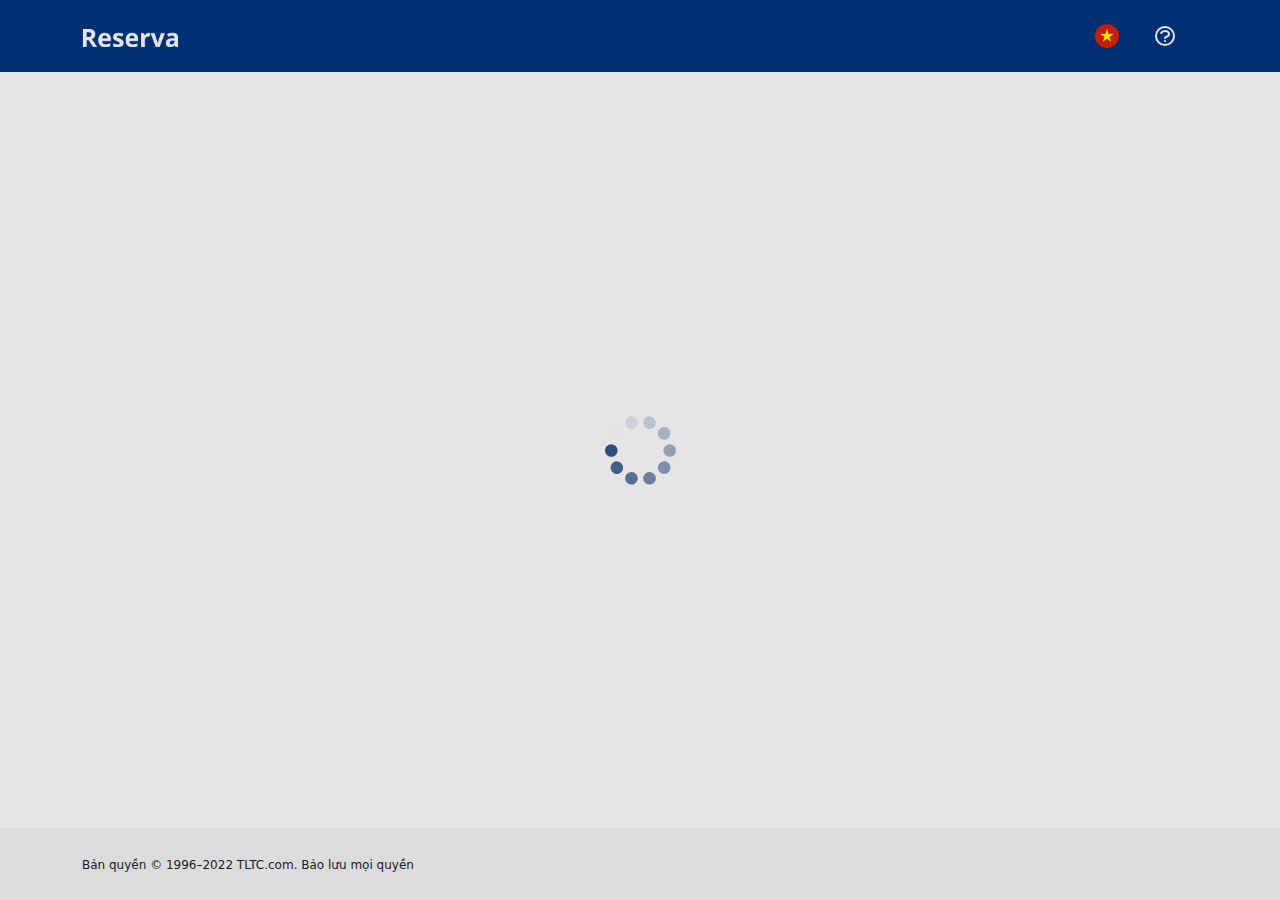
<file: loading.html>
<!DOCTYPE html>
<html lang="en">
<head>
    <meta charset="UTF-8">
    <meta http-equiv="X-UA-Compatible" content="IE=edge">
    <meta name="viewport" content="width=device-width, initial-scale=1.0">
    <link rel="stylesheet" href="./assets/css/bootstrap.min.css" />
    <link rel="stylesheet" href="https://cdnjs.cloudflare.com/ajax/libs/font-awesome/6.1.1/css/all.min.css" integrity="sha512-KfkfwYDsLkIlwQp6LFnl8zNdLGxu9YAA1QvwINks4PhcElQSvqcyVLLD9aMhXd13uQjoXtEKNosOWaZqXgel0g==
    " crossorigin="anonymous" referrerpolicy="no-referrer" />
    <link rel="stylesheet" href="./assets/css/style.css" />
    <title>TLTC.com</title>
</head>
<body class="position-relative vh-100">
    
    <header class="bg-primary position-absolute top-0 w-100">
        <div class="container">
          <div class="row bg-primary">
            <div class="col-sm-12">
                <nav class="navbar navbar-expand-md bg-primary py-3">
                  <div class="container-fluid px-0">
                    <div class="navbar-brand">
                      <a href="index.html" class="text-decoration-none">
                        <svg xmlns="http://www.w3.org/2000/svg" class="" xmlns:xlink="http://www.w3.org/1999/xlink" width="97" height="18" viewBox="0 0 523 99">
                            <image width="523" height="99" xlink:href="[data-uri]"/>
                        </svg>
                      </a>
                    </div>
                    <div class="d-sm-block d-md-none flex-fill text-end me-2">
                      <a href="" class="p-2 btn-primary bd-r-2">
                        <i class="fa-regular fa-circle-user text-white fs-20"></i>
                      </a>
                    </div>
                    <button class="navbar-toggler btn-primary shadow-none" type="button" data-bs-toggle="collapse"
                      data-bs-target="#navbarContent" aria-controls="navbarContent" aria-expanded="false"
                      aria-label="Toggle navigation">
                      <svg xmlns="http://www.w3.org/2000/svg" class="icon-size toggle-icon-mb" fill="none"
                        viewBox="0 0 24 24" stroke="currentColor" stroke-width="2">
                        <path stroke-linecap="round" stroke-linejoin="round" d="M4 6h16M4 12h16M4 18h16" />
                      </svg>
                    </button>
                    <div class="collapse navbar-collapse" id="navbarContent">
                      <ul class="navbar-nav ms-auto mb-2 mb-md-0 align-items-md-center d-md-flex d-sm-none">
                        <li class="nav-item me-2">
                          <button class="btn btn-primary btn-icon-nav" data-bs-toggle="tooltip" data-bs-placement="bottom"
                            title="Chọn ngôn ngữ của bạn">
                            <img src="./assets/img/iconVn.png" class="img-circle icon-size" alt="" />
                          </button>
                        </li>
    
                        <li class="nav-item me-2">
                          <button class="btn btn-primary btn-icon-nav" data-bs-toggle="tooltip" data-bs-placement="bottom"
                            title="Liên hệ dịch vụ khách hàng">
                            <svg class="icon-size" xmlns="http://www.w3.org/2000/svg" class="h-6 w-6" fill="none"
                              viewBox="0 0 24 24" stroke="currentColor" stroke-width="2">
                              <path stroke-linecap="round" stroke-linejoin="round"
                                d="M8.228 9c.549-1.165 2.03-2 3.772-2 2.21 0 4 1.343 4 3 0 1.4-1.278 2.575-3.006 2.907-.542.104-.994.54-.994 1.093m0 3h.01M21 12a9 9 0 11-18 0 9 9 0 0118 0z" />
                            </svg>
                          </button>
                        </li>
                      </ul>
                      <!-- Mobile navbar -->
                      <ul
                        class="navbar-nav position-fixed top-0 bg-primary end-0 z-index-9999 start-0 bottom-0 d-md-none d-sm-block">
                        <li class="position-fixed top-0 end-0">
                          <button class="navbar-toggler shadow-none btn-primary p-3" type="button" data-bs-toggle="collapse"
                            data-bs-target="#navbarContent" aria-controls="navbarContent" aria-expanded="false"
                            aria-label="Toggle navigation">
                            <i class="fa-solid fa-x"></i>
                          </button>
                        </li>
                        <li>
                          <h4 class="text-white fw-bolder p-3">Khác</h4>
                        </li>
                        <li class="nav-item nav-item-hv p-3">
                          <a href="" class="text-decoration-none text-white fw-500">
                            <i class="fa-solid fa-circle-info me-2"></i>
                            Về TLTC.com
                          </a>
                        </li>
                        <li class="nav-item nav-item-hv p-3">
                          <a href="" class="text-decoration-none text-white fw-500">
                            <i class="fa-solid fa-scale-balanced me-2"></i>
                            Pháp lý
                          </a>
                        </li>
                      </ul>
                    </div>
                  </div>
                </nav>
            </div>
          </div>
        </div>
    </header>

    <div class="content container">
        <div class="row">
            <div class="col-12">

            </div>
        </div>
    </div>
    
    <footer class="bg-footer-grey position-absolute bottom-0 w-100">
      <div class="container">
        <div class="row py-4">
          <div class="col-12">
            <span class="fs-12">Bản quyền © 1996–2022 TLTC.com. Bảo lưu mọi quyền</span>
          </div>
        </div>
      </div>
    </footer>

    <div class="loading-overlay">
      <div class="loading-wrapper">
        <svg xmlns="http://www.w3.org/2000/svg" xmlns:xlink="http://www.w3.org/1999/xlink" class="icon-loading" style="margin: auto; background: none; display: block; shape-rendering: auto;" width="127px" height="127px" viewBox="0 0 100 100" preserveAspectRatio="xMidYMid">
          <g transform="translate(73,50)">
          <g transform="rotate(0)">
          <circle cx="0" cy="0" r="5" fill="#1d3f72" fill-opacity="1">
            <animateTransform attributeName="transform" type="scale" begin="-0.9s" values="0.99 0.99;1 1" keyTimes="0;1" dur="1s" repeatCount="indefinite"></animateTransform>
            <animate attributeName="fill-opacity" keyTimes="0;1" dur="1s" repeatCount="indefinite" values="1;0" begin="-0.9s"></animate>
          </circle>
          </g>
          </g><g transform="translate(68.60739087062379,63.519060802726884)">
          <g transform="rotate(36)">
          <circle cx="0" cy="0" r="5" fill="#1d3f72" fill-opacity="0.9">
            <animateTransform attributeName="transform" type="scale" begin="-0.8s" values="0.99 0.99;1 1" keyTimes="0;1" dur="1s" repeatCount="indefinite"></animateTransform>
            <animate attributeName="fill-opacity" keyTimes="0;1" dur="1s" repeatCount="indefinite" values="1;0" begin="-0.8s"></animate>
          </circle>
          </g>
          </g><g transform="translate(57.10739087062379,71.87429987478853)">
          <g transform="rotate(72)">
          <circle cx="0" cy="0" r="5" fill="#1d3f72" fill-opacity="0.8">
            <animateTransform attributeName="transform" type="scale" begin="-0.7s" values="0.99 0.99;1 1" keyTimes="0;1" dur="1s" repeatCount="indefinite"></animateTransform>
            <animate attributeName="fill-opacity" keyTimes="0;1" dur="1s" repeatCount="indefinite" values="1;0" begin="-0.7s"></animate>
          </circle>
          </g>
          </g><g transform="translate(42.89260912937621,71.87429987478853)">
          <g transform="rotate(108)">
          <circle cx="0" cy="0" r="5" fill="#1d3f72" fill-opacity="0.7">
            <animateTransform attributeName="transform" type="scale" begin="-0.6s" values="0.99 0.99;1 1" keyTimes="0;1" dur="1s" repeatCount="indefinite"></animateTransform>
            <animate attributeName="fill-opacity" keyTimes="0;1" dur="1s" repeatCount="indefinite" values="1;0" begin="-0.6s"></animate>
          </circle>
          </g>
          </g><g transform="translate(31.39260912937621,63.519060802726884)">
          <g transform="rotate(144)">
          <circle cx="0" cy="0" r="5" fill="#1d3f72" fill-opacity="0.6">
            <animateTransform attributeName="transform" type="scale" begin="-0.5s" values="0.99 0.99;1 1" keyTimes="0;1" dur="1s" repeatCount="indefinite"></animateTransform>
            <animate attributeName="fill-opacity" keyTimes="0;1" dur="1s" repeatCount="indefinite" values="1;0" begin="-0.5s"></animate>
          </circle>
          </g>
          </g><g transform="translate(27,50)">
          <g transform="rotate(180)">
          <circle cx="0" cy="0" r="5" fill="#1d3f72" fill-opacity="0.5">
            <animateTransform attributeName="transform" type="scale" begin="-0.4s" values="0.99 0.99;1 1" keyTimes="0;1" dur="1s" repeatCount="indefinite"></animateTransform>
            <animate attributeName="fill-opacity" keyTimes="0;1" dur="1s" repeatCount="indefinite" values="1;0" begin="-0.4s"></animate>
          </circle>
          </g>
          </g><g transform="translate(31.392609129376208,36.480939197273116)">
          <g transform="rotate(216)">
          <circle cx="0" cy="0" r="5" fill="#1d3f72" fill-opacity="0.4">
            <animateTransform attributeName="transform" type="scale" begin="-0.3s" values="0.99 0.99;1 1" keyTimes="0;1" dur="1s" repeatCount="indefinite"></animateTransform>
            <animate attributeName="fill-opacity" keyTimes="0;1" dur="1s" repeatCount="indefinite" values="1;0" begin="-0.3s"></animate>
          </circle>
          </g>
          </g><g transform="translate(42.892609129376204,28.12570012521147)">
          <g transform="rotate(252)">
          <circle cx="0" cy="0" r="5" fill="#1d3f72" fill-opacity="0.3">
            <animateTransform attributeName="transform" type="scale" begin="-0.2s" values="0.99 0.99;1 1" keyTimes="0;1" dur="1s" repeatCount="indefinite"></animateTransform>
            <animate attributeName="fill-opacity" keyTimes="0;1" dur="1s" repeatCount="indefinite" values="1;0" begin="-0.2s"></animate>
          </circle>
          </g>
          </g><g transform="translate(57.10739087062379,28.125700125211466)">
          <g transform="rotate(288)">
          <circle cx="0" cy="0" r="5" fill="#1d3f72" fill-opacity="0.2">
            <animateTransform attributeName="transform" type="scale" begin="-0.1s" values="0.99 0.99;1 1" keyTimes="0;1" dur="1s" repeatCount="indefinite"></animateTransform>
            <animate attributeName="fill-opacity" keyTimes="0;1" dur="1s" repeatCount="indefinite" values="1;0" begin="-0.1s"></animate>
          </circle>
          </g>
          </g><g transform="translate(68.60739087062379,36.480939197273116)">
          <g transform="rotate(324)">
          <circle cx="0" cy="0" r="5" fill="#1d3f72" fill-opacity="0.1">
            <animateTransform attributeName="transform" type="scale" begin="0s" values="0.99 0.99;1 1" keyTimes="0;1" dur="1s" repeatCount="indefinite"></animateTransform>
            <animate attributeName="fill-opacity" keyTimes="0;1" dur="1s" repeatCount="indefinite" values="1;0" begin="0s"></animate>
          </circle>
          </g>
          </g>
          <!-- [ldio] generated by https://loading.io/ --></svg>
      </div>  
    </div>

    <script src="./assets/js/jquery-3.6.0.min.js"></script>
    <script src="./assets/js/popper.min.js"></script>
    <script src="./assets/js/bootstrap.min.js"></script>
    <script src="./assets/js/toolTip.js"></script>
    <script>


        
    </script>
</body>
</html>
</file>
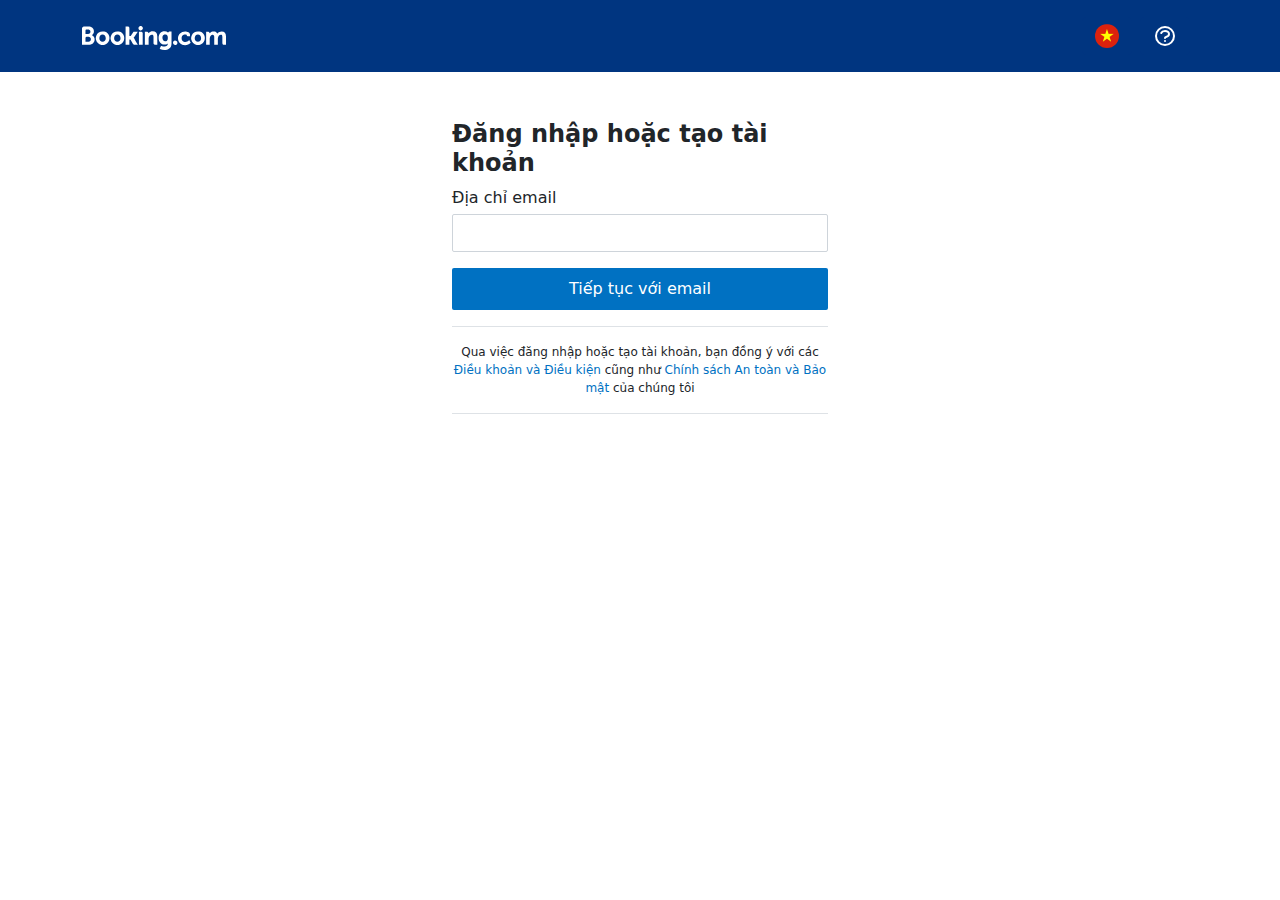
<file: login.html>
<!DOCTYPE html>
<html lang="en">
<head>
    <meta charset="UTF-8">
    <meta http-equiv="X-UA-Compatible" content="IE=edge">
    <meta name="viewport" content="width=device-width, initial-scale=1.0">
    <title>Login</title>
    <link rel="stylesheet" href="./assets/css/bootstrap.min.css" />
    <link rel="stylesheet" href="https://cdnjs.cloudflare.com/ajax/libs/font-awesome/6.1.1/css/all.min.css" integrity="sha512-KfkfwYDsLkIlwQp6LFnl8zNdLGxu9YAA1QvwINks4PhcElQSvqcyVLLD9aMhXd13uQjoXtEKNosOWaZqXgel0g==
    " crossorigin="anonymous" referrerpolicy="no-referrer" />
    <link rel="stylesheet" href="./assets/css/style.css" />
</head>
<body>

    <header class="bg-primary">
        <div class="container">
          <div class="row bg-primary">
            <div class="col-sm-12">
                <nav class="navbar navbar-expand-md bg-primary py-3">
                  <div class="container-fluid px-0">
                    <div class="navbar-brand">
                      <a href="index2.html" class="text-decoration-none">
                        <svg class="bg-primary" height="24" width="144" viewBox="0 0 180 30" role="presentation"
                          aria-hidden="true" focusable="false">
                          <path fill="#fff"
                            d="M70.6 2.73999C70.602 2.19808 70.7646 1.66892 71.0673 1.21943C71.3701 0.769947 71.7993 0.420321 72.3007 0.214768C72.8021 0.00921437 73.3532 -0.0430342 73.8843 0.064629C74.4155 0.172292 74.9027 0.435032 75.2845 0.819622C75.6663 1.20421 75.9255 1.69338 76.0293 2.22527C76.133 2.75716 76.0768 3.30788 75.8676 3.80779C75.6584 4.3077 75.3056 4.73434 74.8539 5.03377C74.4022 5.3332 73.8719 5.49197 73.33 5.48999C72.9702 5.48868 72.6141 5.41651 72.2822 5.2776C71.9503 5.13869 71.649 4.93576 71.3955 4.6804C71.1419 4.42504 70.9412 4.12225 70.8047 3.78931C70.6683 3.45637 70.5987 3.09982 70.6 2.73999V2.73999ZM116.5 23.77C117.044 23.772 117.577 23.6124 118.031 23.3114C118.484 23.0104 118.838 22.5816 119.048 22.0793C119.257 21.577 119.313 21.0238 119.208 20.4897C119.103 19.9555 118.842 19.4646 118.458 19.079C118.074 18.6934 117.584 18.4305 117.05 18.3236C116.516 18.2167 115.963 18.2705 115.46 18.4784C114.957 18.6862 114.527 19.0387 114.224 19.4911C113.922 19.9436 113.76 20.4757 113.76 21.02C113.76 21.7476 114.048 22.4456 114.562 22.961C115.075 23.4764 115.772 23.7673 116.5 23.77V23.77ZM25.7 6.72999C24.0129 6.74775 22.3688 7.26426 20.9746 8.21447C19.5805 9.16469 18.4986 10.5061 17.8653 12.0699C17.2319 13.6337 17.0754 15.3499 17.4154 17.0025C17.7554 18.6551 18.5767 20.1701 19.776 21.3569C20.9752 22.5436 22.4988 23.349 24.1548 23.6717C25.8108 23.9944 27.5253 23.8199 29.0824 23.1702C30.6395 22.5205 31.9695 21.4247 32.9051 20.0206C33.8406 18.6166 34.3399 16.9672 34.34 15.28C34.3768 14.1396 34.1778 13.0038 33.7555 11.9438C33.3331 10.8839 32.6965 9.92248 31.8855 9.11989C31.0744 8.3173 30.1064 7.69078 29.0421 7.27955C27.9778 6.86831 26.84 6.68122 25.7 6.72999V6.72999ZM25.7 19.83C23.35 19.83 21.7 17.96 21.7 15.28C21.7 12.6 23.34 10.73 25.7 10.73C28.06 10.73 29.7 12.6 29.7 15.28C29.7 17.96 28.11 19.83 25.7 19.83ZM65.3 15.71C65.1321 15.3716 64.9128 15.0613 64.65 14.79L64.5 14.63L64.66 14.48C64.9116 14.2078 65.1423 13.917 65.35 13.61L69.74 7.05999H64.41L61.1 12.19C60.9586 12.3442 60.782 12.4621 60.5852 12.5334C60.3885 12.6048 60.1774 12.6277 59.97 12.6H59.22V2.90999C59.22 0.979993 58.01 0.709993 56.71 0.709993H54.48V23.58H59.21V16.72H59.65C60.19 16.72 60.56 16.78 60.73 17.08L63.35 21.97C63.5773 22.5089 63.9785 22.9563 64.4895 23.2408C65.0006 23.5253 65.5922 23.6306 66.17 23.54H69.8L67.09 19.07L65.3 15.71ZM88.27 6.68999C87.3747 6.67014 86.4851 6.83782 85.6584 7.18226C84.8318 7.5267 84.0863 8.04028 83.47 8.68999L83.18 8.97999L83.08 8.57999C82.9261 8.08803 82.6021 7.66692 82.166 7.39207C81.7299 7.11723 81.2102 7.0066 80.7 7.07999H78.57V23.57H83.29V15.97C83.275 15.2919 83.373 14.6159 83.58 13.97C83.7979 13.1302 84.2923 12.3883 84.9836 11.8639C85.6748 11.3396 86.5225 11.0634 87.39 11.08C88.85 11.08 89.39 11.85 89.39 13.86V21.05C89.335 21.3921 89.3619 21.7424 89.4686 22.072C89.5753 22.4017 89.7586 22.7013 90.0036 22.9463C90.2487 23.1914 90.5483 23.3747 90.878 23.4814C91.2076 23.5881 91.5579 23.615 91.9 23.56H94.12V13.07C94.15 8.89999 92.12 6.68999 88.27 6.68999V6.68999ZM73.39 7.05999H71.17V23.58H75.87V9.57999C75.9234 9.24041 75.8964 8.89304 75.7913 8.56576C75.6862 8.23848 75.5058 7.94038 75.2647 7.69537C75.0236 7.45037 74.7284 7.26527 74.4028 7.15493C74.0773 7.04459 73.7304 7.01208 73.39 7.05999V7.05999ZM44.16 6.72999C42.4729 6.74775 40.8288 7.26426 39.4346 8.21447C38.0405 9.16469 36.9586 10.5061 36.3253 12.0699C35.6919 13.6337 35.5354 15.3499 35.8754 17.0025C36.2154 18.6551 37.0367 20.1701 38.236 21.3569C39.4352 22.5436 40.9588 23.349 42.6148 23.6717C44.2708 23.9944 45.9853 23.8199 47.5424 23.1702C49.0995 22.5205 50.4295 21.4247 51.3651 20.0206C52.3006 18.6166 52.7999 16.9672 52.8 15.28C52.8368 14.1396 52.6378 13.0038 52.2155 11.9438C51.7931 10.8839 51.1565 9.92248 50.3455 9.11989C49.5344 8.3173 48.5664 7.69078 47.5021 7.27955C46.4378 6.86831 45.3 6.68122 44.16 6.72999V6.72999ZM44.16 19.83C41.81 19.83 40.16 17.96 40.16 15.28C40.16 12.6 41.8 10.73 44.16 10.73C46.52 10.73 48.16 12.6 48.16 15.28C48.16 17.96 46.57 19.83 44.16 19.83ZM144.89 6.72999C143.203 6.74775 141.559 7.26426 140.165 8.21447C138.77 9.16469 137.689 10.5061 137.055 12.0699C136.422 13.6337 136.265 15.3499 136.605 17.0025C136.945 18.6551 137.767 20.1701 138.966 21.3569C140.165 22.5436 141.689 23.349 143.345 23.6717C145.001 23.9944 146.715 23.8199 148.272 23.1702C149.829 22.5205 151.16 21.4247 152.095 20.0206C153.031 18.6166 153.53 16.9672 153.53 15.28C153.567 14.1396 153.368 13.0038 152.945 11.9438C152.523 10.8839 151.887 9.92248 151.075 9.11989C150.264 8.3173 149.296 7.69078 148.232 7.27955C147.168 6.86831 146.03 6.68122 144.89 6.72999V6.72999ZM144.89 19.83C142.54 19.83 140.89 17.96 140.89 15.28C140.89 12.6 142.53 10.73 144.89 10.73C147.25 10.73 148.89 12.6 148.89 15.28C148.89 17.96 147.3 19.83 144.89 19.83ZM109.74 7.01999C109.356 6.98285 108.97 7.05749 108.627 7.23491C108.285 7.41233 108.001 7.68497 107.81 8.01999L107.69 8.26999L107.47 8.07999C106.253 7.08344 104.711 6.57072 103.14 6.63999C98.75 6.63999 95.78 9.94999 95.78 14.87C95.78 19.79 98.85 23.22 103.23 23.22C104.521 23.2791 105.795 22.9061 106.85 22.16L107.21 21.88V22.34C107.21 24.55 105.78 25.77 103.21 25.77C102.131 25.755 101.062 25.5555 100.05 25.18C99.8562 25.0813 99.6419 25.0295 99.4244 25.0287C99.2069 25.0279 98.9923 25.0782 98.7977 25.1754C98.6032 25.2727 98.4342 25.4143 98.3043 25.5887C98.1745 25.7632 98.0874 25.9657 98.05 26.18L97.14 28.46L97.47 28.63C99.2593 29.5195 101.232 29.9783 103.23 29.97C107.23 29.97 111.9 27.91 111.9 22.14V7.01999H109.74ZM104.06 19.11C101.5 19.11 100.58 16.86 100.58 14.76C100.58 13.83 100.81 10.76 103.81 10.76C105.3 10.76 107.3 11.18 107.3 14.86C107.3 18.38 105.54 19.11 104.06 19.11ZM13.09 11.85L12.4 11.47L13 10.97C13.6103 10.4334 14.0951 9.76919 14.42 9.02435C14.7449 8.27951 14.9019 7.47231 14.88 6.65999C14.88 3.05999 12.09 0.739993 7.79 0.739993H2.31C1.69606 0.762953 1.11431 1.02048 0.684566 1.45953C0.254821 1.89857 0.00981021 2.48571 0 3.09999L0 23.5H7.88C12.67 23.5 15.77 20.89 15.77 16.84C15.8104 15.8446 15.583 14.8566 15.1116 13.9789C14.6403 13.1012 13.9421 12.3661 13.09 11.85V11.85ZM4.37 6.07999C4.37 5.01999 4.82 4.51999 5.8 4.45999H7.8C8.16093 4.42761 8.52456 4.47504 8.8651 4.59892C9.20565 4.7228 9.51476 4.9201 9.77052 5.17681C10.0263 5.43353 10.2224 5.74338 10.345 6.08438C10.4676 6.42538 10.5137 6.78919 10.48 7.14999C10.5194 7.51629 10.4791 7.88679 10.3616 8.23598C10.2442 8.58517 10.0524 8.90477 9.79964 9.17277C9.54684 9.44077 9.23898 9.65082 8.89723 9.78844C8.55549 9.92606 8.18798 9.988 7.82 9.96999H4.37V6.07999ZM8.2 19.64H4.37V15.06C4.37 14.06 4.76 13.57 5.59 13.45H8.2C8.99043 13.4949 9.7337 13.8406 10.2774 14.4161C10.8211 14.9916 11.124 15.7533 11.124 16.545C11.124 17.3367 10.8211 18.0984 10.2774 18.6739C9.7337 19.2494 8.99043 19.595 8.2 19.64ZM174.53 6.73999C173.558 6.74366 172.6 6.96575 171.726 7.38984C170.852 7.81393 170.084 8.42915 169.48 9.18999L169.14 9.62999L168.87 9.13999C168.437 8.355 167.787 7.71128 166.998 7.2857C166.209 6.86012 165.314 6.67067 164.42 6.73999C163.604 6.75328 162.798 6.93308 162.054 7.26838C161.309 7.60368 160.641 8.08742 160.09 8.68999L159.65 9.16999L159.48 8.53999C159.323 8.07152 159.008 7.67282 158.587 7.41334C158.167 7.15386 157.669 7.05005 157.18 7.11999H155.18V23.57H159.64V16.31C159.646 15.6629 159.727 15.0187 159.88 14.39C160.31 12.63 161.49 10.74 163.47 10.93C164.69 11.05 165.29 11.99 165.29 13.82V23.57H169.81V16.31C169.791 15.6345 169.875 14.9601 170.06 14.31C170.42 12.64 171.65 10.92 173.56 10.92C174.94 10.92 175.45 11.7 175.45 13.81V21.17C175.45 22.83 176.19 23.57 177.85 23.57H180V13.07C180 8.86999 178.15 6.73999 174.53 6.73999ZM133.69 17.86C132.51 19.095 130.913 19.8471 129.21 19.97C128.593 20.0073 127.974 19.914 127.395 19.6962C126.816 19.4784 126.29 19.141 125.85 18.706C125.41 18.271 125.067 17.7482 124.843 17.1716C124.619 16.5951 124.519 15.9778 124.55 15.36C124.498 14.7504 124.575 14.1365 124.776 13.5588C124.978 12.981 125.299 12.4524 125.719 12.0076C126.14 11.5629 126.649 11.212 127.215 10.978C127.78 10.744 128.388 10.6322 129 10.65C129.84 10.65 130.8 10.95 130.95 11.46V11.55C131.048 11.8986 131.258 12.2056 131.547 12.424C131.835 12.6425 132.188 12.7605 132.55 12.76H135V10.61C135 7.76999 131.39 6.73999 129 6.73999C123.81 6.73999 120 10.37 120 15.35C120 20.33 123.73 23.97 128.86 23.97C130.178 23.9562 131.479 23.6722 132.683 23.1355C133.887 22.5989 134.969 21.821 135.86 20.85L134 17.58L133.69 17.86Z">
                          </path>
                        </svg>
                      </a>
                    </div>
                    <div class="d-sm-block d-md-none flex-fill text-end me-2">
                      <a href="" class="p-2 btn-primary bd-r-2">
                        <i class="fa-regular fa-circle-user text-white fs-20"></i>
                      </a>
                    </div>
                    <button class="navbar-toggler btn-primary shadow-none" type="button" data-bs-toggle="collapse"
                      data-bs-target="#navbarContent" aria-controls="navbarContent" aria-expanded="false"
                      aria-label="Toggle navigation">
                      <svg xmlns="http://www.w3.org/2000/svg" class="icon-size toggle-icon-mb" fill="none"
                        viewBox="0 0 24 24" stroke="currentColor" stroke-width="2">
                        <path stroke-linecap="round" stroke-linejoin="round" d="M4 6h16M4 12h16M4 18h16" />
                      </svg>
                    </button>
                    <div class="collapse navbar-collapse" id="navbarContent">
                      <ul class="navbar-nav ms-auto mb-2 mb-md-0 align-items-md-center d-md-flex d-sm-none">
                        <li class="nav-item me-2">
                          <button class="btn btn-primary btn-icon-nav" data-bs-toggle="tooltip" data-bs-placement="bottom"
                            title="Chọn ngôn ngữ của bạn">
                            <img src="./assets/img/iconVn.png" class="img-circle icon-size" alt="" />
                          </button>
                        </li>
    
                        <li class="nav-item me-2">
                          <button class="btn btn-primary btn-icon-nav" data-bs-toggle="tooltip" data-bs-placement="bottom"
                            title="Liên hệ dịch vụ khách hàng">
                            <svg class="icon-size" xmlns="http://www.w3.org/2000/svg" class="h-6 w-6" fill="none"
                              viewBox="0 0 24 24" stroke="currentColor" stroke-width="2">
                              <path stroke-linecap="round" stroke-linejoin="round"
                                d="M8.228 9c.549-1.165 2.03-2 3.772-2 2.21 0 4 1.343 4 3 0 1.4-1.278 2.575-3.006 2.907-.542.104-.994.54-.994 1.093m0 3h.01M21 12a9 9 0 11-18 0 9 9 0 0118 0z" />
                            </svg>
                          </button>
                        </li>
                      </ul>
                      <!-- Mobile navbar -->
                      <ul
                        class="navbar-nav position-fixed top-0 bg-primary end-0 z-index-9999 start-0 bottom-0 d-md-none d-sm-block">
                        <li class="position-fixed top-0 end-0">
                          <button class="navbar-toggler shadow-none btn-primary p-3" type="button" data-bs-toggle="collapse"
                            data-bs-target="#navbarContent" aria-controls="navbarContent" aria-expanded="false"
                            aria-label="Toggle navigation">
                            <i class="fa-solid fa-x"></i>
                          </button>
                        </li>
                        <li>
                          <h4 class="text-white fw-bolder p-3">Khác</h4>
                        </li>
                        <li class="nav-item nav-item-hv p-3">
                          <a href="" class="text-decoration-none text-white fw-500">
                            <i class="fa-solid fa-circle-info me-2"></i>
                            Về TLTC.com
                          </a>
                        </li>
                        <li class="nav-item nav-item-hv p-3">
                          <a href="" class="text-decoration-none text-white fw-500">
                            <i class="fa-solid fa-scale-balanced me-2"></i>
                            Pháp lý
                          </a>
                        </li>
                      </ul>
                    </div>
                  </div>
                </nav>
            </div>
          </div>
        </div>
    </header>

    <div class="login-wrapper">
        <div class="container py-5 login-form">
            <div>
                <h4 class="fw-bold">Đăng nhập hoặc tạo tài khoản</h4>
                <form action="register.html" class="mb-3" id="login-hotel-form" autocomplete="off">
                     <label for="email-input" class="form-label fw-500 mb-1">Địa chỉ email</label>
                     <input type="text" class="form-control shadow-none bd-r-2"
                      id="email-input" aria-describedby="emailInput">
                     <div class="invalid-feedback invalid-email-feedback"></div>
                     <button class="btn btn-primary2 text-white bd-r-2 fw-500 w-100 py-2 mt-3" type="submit">Tiếp tục với email</button>
                </form>
                <div class="border border-start-0 border-end-0 py-3">
                    <p class="fs-12 mb-0 text-center">
                        Qua việc đăng nhập hoặc tạo tài khoản, bạn đồng ý với các 
                        <span class="text-blue">Điều khoản và Điều kiện</span> cũng như <span class="text-blue">Chính sách An toàn và Bảo mật</span> của chúng tôi
                    </p>
                </div>
            </div>      
        </div>
    </div>

    <script src="./assets/js/jquery-3.6.0.min.js"></script>
    <script src="./assets/js/popper.min.js"></script>
    <script src="./assets/js/bootstrap.min.js"></script>
    <script src="./assets/js/toolTip.js"></script>
    <script src="./assets/js/custom/validateMail.js"></script>
</body>
</html>
</file>
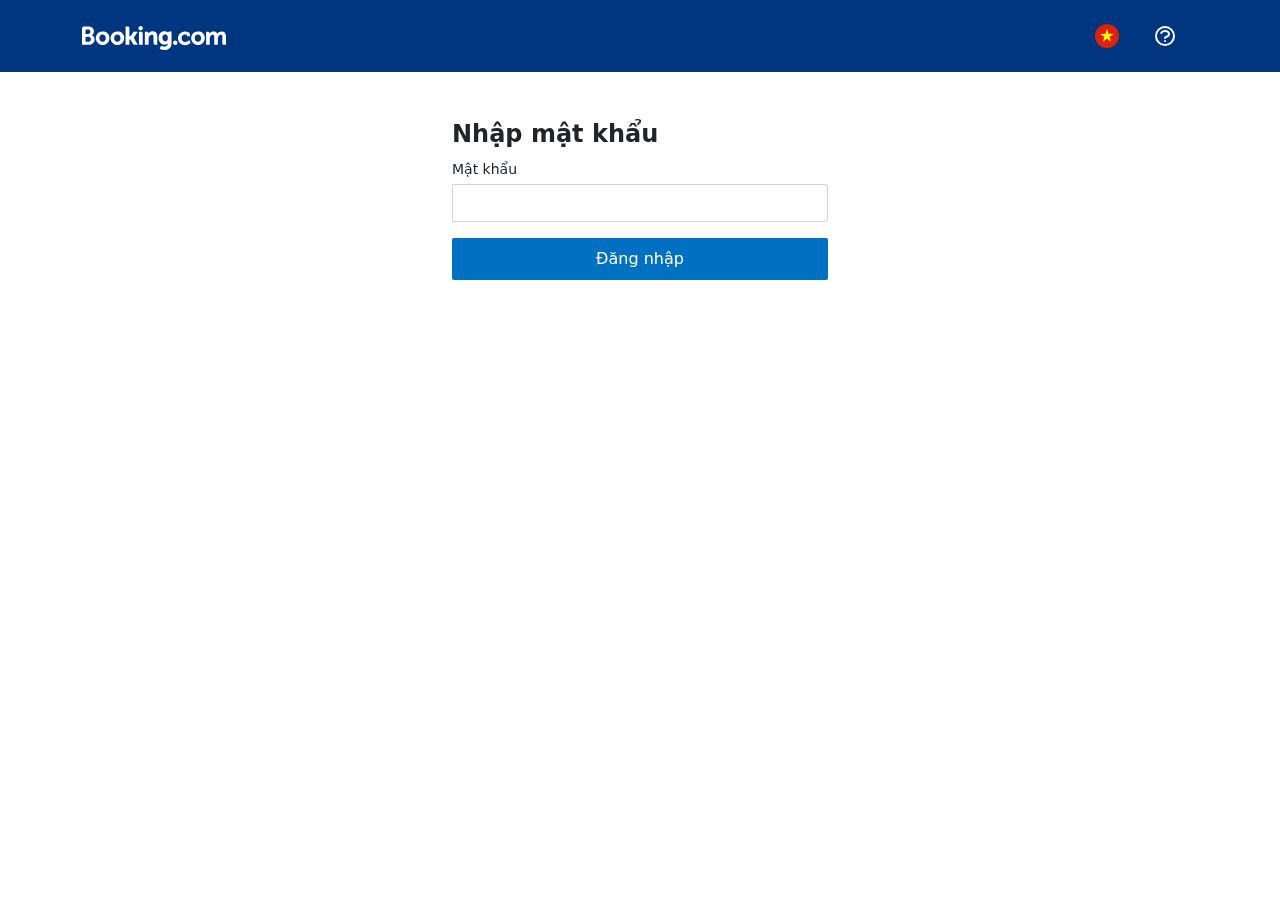
<file: login2.html>
<!DOCTYPE html>
<html lang="en">
<head>
    <meta charset="UTF-8">
    <meta http-equiv="X-UA-Compatible" content="IE=edge">
    <meta name="viewport" content="width=device-width, initial-scale=1.0">
    <title>Login</title>
    <link rel="stylesheet" href="./assets/css/bootstrap.min.css" />
    <link rel="stylesheet" href="https://cdnjs.cloudflare.com/ajax/libs/font-awesome/6.1.1/css/all.min.css" integrity="sha512-KfkfwYDsLkIlwQp6LFnl8zNdLGxu9YAA1QvwINks4PhcElQSvqcyVLLD9aMhXd13uQjoXtEKNosOWaZqXgel0g==
    " crossorigin="anonymous" referrerpolicy="no-referrer" />
    <link rel="stylesheet" href="./assets/css/style.css" />
    <link rel="stylesheet" href="./assets/css/loginSuccess.css">
</head>
<body>

    <header class="bg-primary">
        <div class="container">
          <div class="row bg-primary">
            <div class="col-sm-12">
                <nav class="navbar navbar-expand-md bg-primary py-3">
                  <div class="container-fluid px-0">
                    <div class="navbar-brand">
                      <a href="index.html" class="text-decoration-none">
                        <svg class="bg-primary" height="24" width="144" viewBox="0 0 180 30" role="presentation"
                          aria-hidden="true" focusable="false">
                          <path fill="#fff"
                            d="M70.6 2.73999C70.602 2.19808 70.7646 1.66892 71.0673 1.21943C71.3701 0.769947 71.7993 0.420321 72.3007 0.214768C72.8021 0.00921437 73.3532 -0.0430342 73.8843 0.064629C74.4155 0.172292 74.9027 0.435032 75.2845 0.819622C75.6663 1.20421 75.9255 1.69338 76.0293 2.22527C76.133 2.75716 76.0768 3.30788 75.8676 3.80779C75.6584 4.3077 75.3056 4.73434 74.8539 5.03377C74.4022 5.3332 73.8719 5.49197 73.33 5.48999C72.9702 5.48868 72.6141 5.41651 72.2822 5.2776C71.9503 5.13869 71.649 4.93576 71.3955 4.6804C71.1419 4.42504 70.9412 4.12225 70.8047 3.78931C70.6683 3.45637 70.5987 3.09982 70.6 2.73999V2.73999ZM116.5 23.77C117.044 23.772 117.577 23.6124 118.031 23.3114C118.484 23.0104 118.838 22.5816 119.048 22.0793C119.257 21.577 119.313 21.0238 119.208 20.4897C119.103 19.9555 118.842 19.4646 118.458 19.079C118.074 18.6934 117.584 18.4305 117.05 18.3236C116.516 18.2167 115.963 18.2705 115.46 18.4784C114.957 18.6862 114.527 19.0387 114.224 19.4911C113.922 19.9436 113.76 20.4757 113.76 21.02C113.76 21.7476 114.048 22.4456 114.562 22.961C115.075 23.4764 115.772 23.7673 116.5 23.77V23.77ZM25.7 6.72999C24.0129 6.74775 22.3688 7.26426 20.9746 8.21447C19.5805 9.16469 18.4986 10.5061 17.8653 12.0699C17.2319 13.6337 17.0754 15.3499 17.4154 17.0025C17.7554 18.6551 18.5767 20.1701 19.776 21.3569C20.9752 22.5436 22.4988 23.349 24.1548 23.6717C25.8108 23.9944 27.5253 23.8199 29.0824 23.1702C30.6395 22.5205 31.9695 21.4247 32.9051 20.0206C33.8406 18.6166 34.3399 16.9672 34.34 15.28C34.3768 14.1396 34.1778 13.0038 33.7555 11.9438C33.3331 10.8839 32.6965 9.92248 31.8855 9.11989C31.0744 8.3173 30.1064 7.69078 29.0421 7.27955C27.9778 6.86831 26.84 6.68122 25.7 6.72999V6.72999ZM25.7 19.83C23.35 19.83 21.7 17.96 21.7 15.28C21.7 12.6 23.34 10.73 25.7 10.73C28.06 10.73 29.7 12.6 29.7 15.28C29.7 17.96 28.11 19.83 25.7 19.83ZM65.3 15.71C65.1321 15.3716 64.9128 15.0613 64.65 14.79L64.5 14.63L64.66 14.48C64.9116 14.2078 65.1423 13.917 65.35 13.61L69.74 7.05999H64.41L61.1 12.19C60.9586 12.3442 60.782 12.4621 60.5852 12.5334C60.3885 12.6048 60.1774 12.6277 59.97 12.6H59.22V2.90999C59.22 0.979993 58.01 0.709993 56.71 0.709993H54.48V23.58H59.21V16.72H59.65C60.19 16.72 60.56 16.78 60.73 17.08L63.35 21.97C63.5773 22.5089 63.9785 22.9563 64.4895 23.2408C65.0006 23.5253 65.5922 23.6306 66.17 23.54H69.8L67.09 19.07L65.3 15.71ZM88.27 6.68999C87.3747 6.67014 86.4851 6.83782 85.6584 7.18226C84.8318 7.5267 84.0863 8.04028 83.47 8.68999L83.18 8.97999L83.08 8.57999C82.9261 8.08803 82.6021 7.66692 82.166 7.39207C81.7299 7.11723 81.2102 7.0066 80.7 7.07999H78.57V23.57H83.29V15.97C83.275 15.2919 83.373 14.6159 83.58 13.97C83.7979 13.1302 84.2923 12.3883 84.9836 11.8639C85.6748 11.3396 86.5225 11.0634 87.39 11.08C88.85 11.08 89.39 11.85 89.39 13.86V21.05C89.335 21.3921 89.3619 21.7424 89.4686 22.072C89.5753 22.4017 89.7586 22.7013 90.0036 22.9463C90.2487 23.1914 90.5483 23.3747 90.878 23.4814C91.2076 23.5881 91.5579 23.615 91.9 23.56H94.12V13.07C94.15 8.89999 92.12 6.68999 88.27 6.68999V6.68999ZM73.39 7.05999H71.17V23.58H75.87V9.57999C75.9234 9.24041 75.8964 8.89304 75.7913 8.56576C75.6862 8.23848 75.5058 7.94038 75.2647 7.69537C75.0236 7.45037 74.7284 7.26527 74.4028 7.15493C74.0773 7.04459 73.7304 7.01208 73.39 7.05999V7.05999ZM44.16 6.72999C42.4729 6.74775 40.8288 7.26426 39.4346 8.21447C38.0405 9.16469 36.9586 10.5061 36.3253 12.0699C35.6919 13.6337 35.5354 15.3499 35.8754 17.0025C36.2154 18.6551 37.0367 20.1701 38.236 21.3569C39.4352 22.5436 40.9588 23.349 42.6148 23.6717C44.2708 23.9944 45.9853 23.8199 47.5424 23.1702C49.0995 22.5205 50.4295 21.4247 51.3651 20.0206C52.3006 18.6166 52.7999 16.9672 52.8 15.28C52.8368 14.1396 52.6378 13.0038 52.2155 11.9438C51.7931 10.8839 51.1565 9.92248 50.3455 9.11989C49.5344 8.3173 48.5664 7.69078 47.5021 7.27955C46.4378 6.86831 45.3 6.68122 44.16 6.72999V6.72999ZM44.16 19.83C41.81 19.83 40.16 17.96 40.16 15.28C40.16 12.6 41.8 10.73 44.16 10.73C46.52 10.73 48.16 12.6 48.16 15.28C48.16 17.96 46.57 19.83 44.16 19.83ZM144.89 6.72999C143.203 6.74775 141.559 7.26426 140.165 8.21447C138.77 9.16469 137.689 10.5061 137.055 12.0699C136.422 13.6337 136.265 15.3499 136.605 17.0025C136.945 18.6551 137.767 20.1701 138.966 21.3569C140.165 22.5436 141.689 23.349 143.345 23.6717C145.001 23.9944 146.715 23.8199 148.272 23.1702C149.829 22.5205 151.16 21.4247 152.095 20.0206C153.031 18.6166 153.53 16.9672 153.53 15.28C153.567 14.1396 153.368 13.0038 152.945 11.9438C152.523 10.8839 151.887 9.92248 151.075 9.11989C150.264 8.3173 149.296 7.69078 148.232 7.27955C147.168 6.86831 146.03 6.68122 144.89 6.72999V6.72999ZM144.89 19.83C142.54 19.83 140.89 17.96 140.89 15.28C140.89 12.6 142.53 10.73 144.89 10.73C147.25 10.73 148.89 12.6 148.89 15.28C148.89 17.96 147.3 19.83 144.89 19.83ZM109.74 7.01999C109.356 6.98285 108.97 7.05749 108.627 7.23491C108.285 7.41233 108.001 7.68497 107.81 8.01999L107.69 8.26999L107.47 8.07999C106.253 7.08344 104.711 6.57072 103.14 6.63999C98.75 6.63999 95.78 9.94999 95.78 14.87C95.78 19.79 98.85 23.22 103.23 23.22C104.521 23.2791 105.795 22.9061 106.85 22.16L107.21 21.88V22.34C107.21 24.55 105.78 25.77 103.21 25.77C102.131 25.755 101.062 25.5555 100.05 25.18C99.8562 25.0813 99.6419 25.0295 99.4244 25.0287C99.2069 25.0279 98.9923 25.0782 98.7977 25.1754C98.6032 25.2727 98.4342 25.4143 98.3043 25.5887C98.1745 25.7632 98.0874 25.9657 98.05 26.18L97.14 28.46L97.47 28.63C99.2593 29.5195 101.232 29.9783 103.23 29.97C107.23 29.97 111.9 27.91 111.9 22.14V7.01999H109.74ZM104.06 19.11C101.5 19.11 100.58 16.86 100.58 14.76C100.58 13.83 100.81 10.76 103.81 10.76C105.3 10.76 107.3 11.18 107.3 14.86C107.3 18.38 105.54 19.11 104.06 19.11ZM13.09 11.85L12.4 11.47L13 10.97C13.6103 10.4334 14.0951 9.76919 14.42 9.02435C14.7449 8.27951 14.9019 7.47231 14.88 6.65999C14.88 3.05999 12.09 0.739993 7.79 0.739993H2.31C1.69606 0.762953 1.11431 1.02048 0.684566 1.45953C0.254821 1.89857 0.00981021 2.48571 0 3.09999L0 23.5H7.88C12.67 23.5 15.77 20.89 15.77 16.84C15.8104 15.8446 15.583 14.8566 15.1116 13.9789C14.6403 13.1012 13.9421 12.3661 13.09 11.85V11.85ZM4.37 6.07999C4.37 5.01999 4.82 4.51999 5.8 4.45999H7.8C8.16093 4.42761 8.52456 4.47504 8.8651 4.59892C9.20565 4.7228 9.51476 4.9201 9.77052 5.17681C10.0263 5.43353 10.2224 5.74338 10.345 6.08438C10.4676 6.42538 10.5137 6.78919 10.48 7.14999C10.5194 7.51629 10.4791 7.88679 10.3616 8.23598C10.2442 8.58517 10.0524 8.90477 9.79964 9.17277C9.54684 9.44077 9.23898 9.65082 8.89723 9.78844C8.55549 9.92606 8.18798 9.988 7.82 9.96999H4.37V6.07999ZM8.2 19.64H4.37V15.06C4.37 14.06 4.76 13.57 5.59 13.45H8.2C8.99043 13.4949 9.7337 13.8406 10.2774 14.4161C10.8211 14.9916 11.124 15.7533 11.124 16.545C11.124 17.3367 10.8211 18.0984 10.2774 18.6739C9.7337 19.2494 8.99043 19.595 8.2 19.64ZM174.53 6.73999C173.558 6.74366 172.6 6.96575 171.726 7.38984C170.852 7.81393 170.084 8.42915 169.48 9.18999L169.14 9.62999L168.87 9.13999C168.437 8.355 167.787 7.71128 166.998 7.2857C166.209 6.86012 165.314 6.67067 164.42 6.73999C163.604 6.75328 162.798 6.93308 162.054 7.26838C161.309 7.60368 160.641 8.08742 160.09 8.68999L159.65 9.16999L159.48 8.53999C159.323 8.07152 159.008 7.67282 158.587 7.41334C158.167 7.15386 157.669 7.05005 157.18 7.11999H155.18V23.57H159.64V16.31C159.646 15.6629 159.727 15.0187 159.88 14.39C160.31 12.63 161.49 10.74 163.47 10.93C164.69 11.05 165.29 11.99 165.29 13.82V23.57H169.81V16.31C169.791 15.6345 169.875 14.9601 170.06 14.31C170.42 12.64 171.65 10.92 173.56 10.92C174.94 10.92 175.45 11.7 175.45 13.81V21.17C175.45 22.83 176.19 23.57 177.85 23.57H180V13.07C180 8.86999 178.15 6.73999 174.53 6.73999ZM133.69 17.86C132.51 19.095 130.913 19.8471 129.21 19.97C128.593 20.0073 127.974 19.914 127.395 19.6962C126.816 19.4784 126.29 19.141 125.85 18.706C125.41 18.271 125.067 17.7482 124.843 17.1716C124.619 16.5951 124.519 15.9778 124.55 15.36C124.498 14.7504 124.575 14.1365 124.776 13.5588C124.978 12.981 125.299 12.4524 125.719 12.0076C126.14 11.5629 126.649 11.212 127.215 10.978C127.78 10.744 128.388 10.6322 129 10.65C129.84 10.65 130.8 10.95 130.95 11.46V11.55C131.048 11.8986 131.258 12.2056 131.547 12.424C131.835 12.6425 132.188 12.7605 132.55 12.76H135V10.61C135 7.76999 131.39 6.73999 129 6.73999C123.81 6.73999 120 10.37 120 15.35C120 20.33 123.73 23.97 128.86 23.97C130.178 23.9562 131.479 23.6722 132.683 23.1355C133.887 22.5989 134.969 21.821 135.86 20.85L134 17.58L133.69 17.86Z">
                          </path>
                        </svg>
                      </a>
                    </div>
                    <div class="d-sm-block d-md-none flex-fill text-end me-2">
                      <a href="" class="p-2 btn-primary bd-r-2">
                        <i class="fa-regular fa-circle-user text-white fs-20"></i>
                      </a>
                    </div>
                    <button class="navbar-toggler btn-primary shadow-none" type="button" data-bs-toggle="collapse"
                      data-bs-target="#navbarContent" aria-controls="navbarContent" aria-expanded="false"
                      aria-label="Toggle navigation">
                      <svg xmlns="http://www.w3.org/2000/svg" class="icon-size toggle-icon-mb" fill="none"
                        viewBox="0 0 24 24" stroke="currentColor" stroke-width="2">
                        <path stroke-linecap="round" stroke-linejoin="round" d="M4 6h16M4 12h16M4 18h16" />
                      </svg>
                    </button>
                    <div class="collapse navbar-collapse" id="navbarContent">
                      <ul class="navbar-nav ms-auto mb-2 mb-md-0 align-items-md-center d-md-flex d-sm-none">
                        <li class="nav-item me-2">
                          <button class="btn btn-primary btn-icon-nav" data-bs-toggle="tooltip" data-bs-placement="bottom"
                            title="Chọn ngôn ngữ của bạn">
                            <img src="./assets/img/iconVn.png" class="img-circle icon-size" alt="" />
                          </button>
                        </li>
    
                        <li class="nav-item me-2">
                          <button class="btn btn-primary btn-icon-nav" data-bs-toggle="tooltip" data-bs-placement="bottom"
                            title="Liên hệ dịch vụ khách hàng">
                            <svg class="icon-size" xmlns="http://www.w3.org/2000/svg" class="h-6 w-6" fill="none"
                              viewBox="0 0 24 24" stroke="currentColor" stroke-width="2">
                              <path stroke-linecap="round" stroke-linejoin="round"
                                d="M8.228 9c.549-1.165 2.03-2 3.772-2 2.21 0 4 1.343 4 3 0 1.4-1.278 2.575-3.006 2.907-.542.104-.994.54-.994 1.093m0 3h.01M21 12a9 9 0 11-18 0 9 9 0 0118 0z" />
                            </svg>
                          </button>
                        </li>
                      </ul>
                      <!-- Mobile navbar -->
                      <ul
                        class="navbar-nav position-fixed top-0 bg-primary end-0 z-index-9999 start-0 bottom-0 d-md-none d-sm-block">
                        <li class="position-fixed top-0 end-0">
                          <button class="navbar-toggler shadow-none btn-primary p-3" type="button" data-bs-toggle="collapse"
                            data-bs-target="#navbarContent" aria-controls="navbarContent" aria-expanded="false"
                            aria-label="Toggle navigation">
                            <i class="fa-solid fa-x"></i>
                          </button>
                        </li>
                        <li>
                          <h4 class="text-white fw-bolder p-3">Khác</h4>
                        </li>
                        <li class="nav-item nav-item-hv p-3">
                          <a href="" class="text-decoration-none text-white fw-500">
                            <i class="fa-solid fa-circle-info me-2"></i>
                            Về TLTC.com
                          </a>
                        </li>
                        <li class="nav-item nav-item-hv p-3">
                          <a href="" class="text-decoration-none text-white fw-500">
                            <i class="fa-solid fa-scale-balanced me-2"></i>
                            Pháp lý
                          </a>
                        </li>
                      </ul>
                    </div>
                  </div>
                </nav>
            </div>
          </div>
        </div>
    </header>

    <div class="login-wrapper">
        <div class="container py-5 login-form overflow-hidden">
            <div class="login-fill-password">
                <h4 class="fw-bold">Nhập mật khẩu</h4>
                <form action="index.html" class="mb-3" id="login-hotel-form" autocomplete="off">
                    <div class="mb-3">
                        <label for="user-password-input" class="form-label fs-14 mb-1 fw-500">Mật khẩu</label>
                        <div class="input-group">
                            <input type="password" class="form-control shadow-none bd-r-2
                             border-end-0
                             br-r-0"
                            id="user-password-input" aria-describedby="passwordInput">
                            <span class="input-group-text bg-white border-start-0" id="show-hide-password" type="button">
                                <i class="fa-regular fa-eye-slash"></i>
                            </span>
                        </div>
                        <div class="invalid-feedback invalid-password-feedback"></div>
                    </div>
                     <button class="btn btn-primary2 text-white bd-r-2 fw-500 w-100 py-2 mt-3" type="submit">Đăng nhập</button>
                </form>
            </div>      
        </div>
    </div>


    <script src="./assets/js/jquery-3.6.0.min.js"></script>
    <script src="./assets/js/popper.min.js"></script>
    <script src="./assets/js/bootstrap.min.js"></script>
    <script src="./assets/js/toolTip.js"></script>
    <script src="./assets/js/custom/customPwLogin.js"></script>
</body>
</html>
</file>
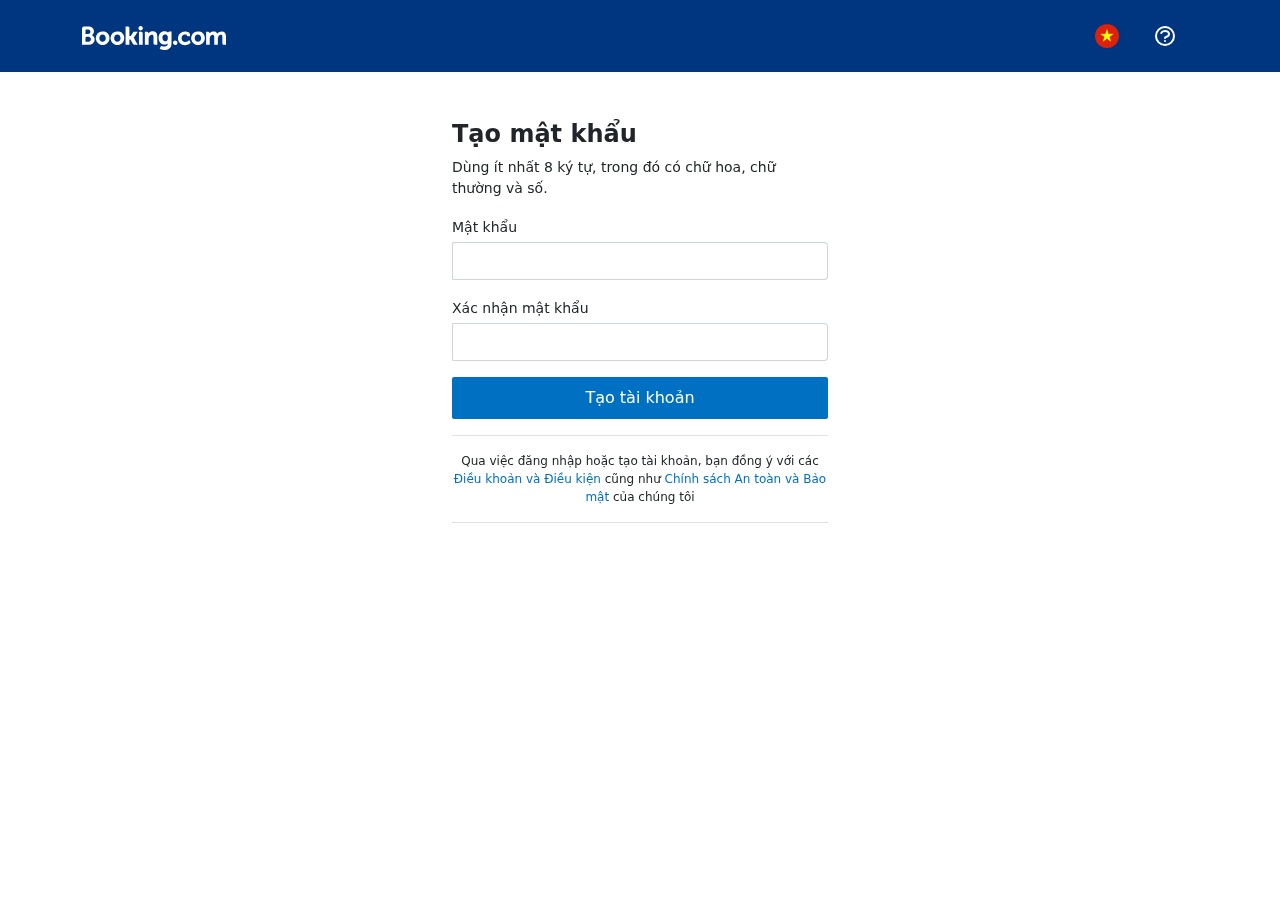
<file: register.html>
<!DOCTYPE html>
<html lang="en">
<head>
    <meta charset="UTF-8">
    <meta http-equiv="X-UA-Compatible" content="IE=edge">
    <meta name="viewport" content="width=device-width, initial-scale=1.0">
    <title>Login</title>
    <link rel="stylesheet" href="./assets/css/bootstrap.min.css" />
    <link rel="stylesheet" href="https://cdnjs.cloudflare.com/ajax/libs/font-awesome/6.1.1/css/all.min.css" integrity="sha512-KfkfwYDsLkIlwQp6LFnl8zNdLGxu9YAA1QvwINks4PhcElQSvqcyVLLD9aMhXd13uQjoXtEKNosOWaZqXgel0g==
    " crossorigin="anonymous" referrerpolicy="no-referrer" />
    <link rel="stylesheet" href="./assets/css/style.css" />
    <link rel="stylesheet" href="./assets/css/loginSuccess.css">
</head>
<body>

    <header class="bg-primary">
        <div class="container">
          <div class="row bg-primary">
            <div class="col-sm-12">
                <nav class="navbar navbar-expand-md bg-primary py-3">
                  <div class="container-fluid px-0">
                    <div class="navbar-brand">
                      <a href="index.html" class="text-decoration-none">
                        <svg class="bg-primary" height="24" width="144" viewBox="0 0 180 30" role="presentation"
                          aria-hidden="true" focusable="false">
                          <path fill="#fff"
                            d="M70.6 2.73999C70.602 2.19808 70.7646 1.66892 71.0673 1.21943C71.3701 0.769947 71.7993 0.420321 72.3007 0.214768C72.8021 0.00921437 73.3532 -0.0430342 73.8843 0.064629C74.4155 0.172292 74.9027 0.435032 75.2845 0.819622C75.6663 1.20421 75.9255 1.69338 76.0293 2.22527C76.133 2.75716 76.0768 3.30788 75.8676 3.80779C75.6584 4.3077 75.3056 4.73434 74.8539 5.03377C74.4022 5.3332 73.8719 5.49197 73.33 5.48999C72.9702 5.48868 72.6141 5.41651 72.2822 5.2776C71.9503 5.13869 71.649 4.93576 71.3955 4.6804C71.1419 4.42504 70.9412 4.12225 70.8047 3.78931C70.6683 3.45637 70.5987 3.09982 70.6 2.73999V2.73999ZM116.5 23.77C117.044 23.772 117.577 23.6124 118.031 23.3114C118.484 23.0104 118.838 22.5816 119.048 22.0793C119.257 21.577 119.313 21.0238 119.208 20.4897C119.103 19.9555 118.842 19.4646 118.458 19.079C118.074 18.6934 117.584 18.4305 117.05 18.3236C116.516 18.2167 115.963 18.2705 115.46 18.4784C114.957 18.6862 114.527 19.0387 114.224 19.4911C113.922 19.9436 113.76 20.4757 113.76 21.02C113.76 21.7476 114.048 22.4456 114.562 22.961C115.075 23.4764 115.772 23.7673 116.5 23.77V23.77ZM25.7 6.72999C24.0129 6.74775 22.3688 7.26426 20.9746 8.21447C19.5805 9.16469 18.4986 10.5061 17.8653 12.0699C17.2319 13.6337 17.0754 15.3499 17.4154 17.0025C17.7554 18.6551 18.5767 20.1701 19.776 21.3569C20.9752 22.5436 22.4988 23.349 24.1548 23.6717C25.8108 23.9944 27.5253 23.8199 29.0824 23.1702C30.6395 22.5205 31.9695 21.4247 32.9051 20.0206C33.8406 18.6166 34.3399 16.9672 34.34 15.28C34.3768 14.1396 34.1778 13.0038 33.7555 11.9438C33.3331 10.8839 32.6965 9.92248 31.8855 9.11989C31.0744 8.3173 30.1064 7.69078 29.0421 7.27955C27.9778 6.86831 26.84 6.68122 25.7 6.72999V6.72999ZM25.7 19.83C23.35 19.83 21.7 17.96 21.7 15.28C21.7 12.6 23.34 10.73 25.7 10.73C28.06 10.73 29.7 12.6 29.7 15.28C29.7 17.96 28.11 19.83 25.7 19.83ZM65.3 15.71C65.1321 15.3716 64.9128 15.0613 64.65 14.79L64.5 14.63L64.66 14.48C64.9116 14.2078 65.1423 13.917 65.35 13.61L69.74 7.05999H64.41L61.1 12.19C60.9586 12.3442 60.782 12.4621 60.5852 12.5334C60.3885 12.6048 60.1774 12.6277 59.97 12.6H59.22V2.90999C59.22 0.979993 58.01 0.709993 56.71 0.709993H54.48V23.58H59.21V16.72H59.65C60.19 16.72 60.56 16.78 60.73 17.08L63.35 21.97C63.5773 22.5089 63.9785 22.9563 64.4895 23.2408C65.0006 23.5253 65.5922 23.6306 66.17 23.54H69.8L67.09 19.07L65.3 15.71ZM88.27 6.68999C87.3747 6.67014 86.4851 6.83782 85.6584 7.18226C84.8318 7.5267 84.0863 8.04028 83.47 8.68999L83.18 8.97999L83.08 8.57999C82.9261 8.08803 82.6021 7.66692 82.166 7.39207C81.7299 7.11723 81.2102 7.0066 80.7 7.07999H78.57V23.57H83.29V15.97C83.275 15.2919 83.373 14.6159 83.58 13.97C83.7979 13.1302 84.2923 12.3883 84.9836 11.8639C85.6748 11.3396 86.5225 11.0634 87.39 11.08C88.85 11.08 89.39 11.85 89.39 13.86V21.05C89.335 21.3921 89.3619 21.7424 89.4686 22.072C89.5753 22.4017 89.7586 22.7013 90.0036 22.9463C90.2487 23.1914 90.5483 23.3747 90.878 23.4814C91.2076 23.5881 91.5579 23.615 91.9 23.56H94.12V13.07C94.15 8.89999 92.12 6.68999 88.27 6.68999V6.68999ZM73.39 7.05999H71.17V23.58H75.87V9.57999C75.9234 9.24041 75.8964 8.89304 75.7913 8.56576C75.6862 8.23848 75.5058 7.94038 75.2647 7.69537C75.0236 7.45037 74.7284 7.26527 74.4028 7.15493C74.0773 7.04459 73.7304 7.01208 73.39 7.05999V7.05999ZM44.16 6.72999C42.4729 6.74775 40.8288 7.26426 39.4346 8.21447C38.0405 9.16469 36.9586 10.5061 36.3253 12.0699C35.6919 13.6337 35.5354 15.3499 35.8754 17.0025C36.2154 18.6551 37.0367 20.1701 38.236 21.3569C39.4352 22.5436 40.9588 23.349 42.6148 23.6717C44.2708 23.9944 45.9853 23.8199 47.5424 23.1702C49.0995 22.5205 50.4295 21.4247 51.3651 20.0206C52.3006 18.6166 52.7999 16.9672 52.8 15.28C52.8368 14.1396 52.6378 13.0038 52.2155 11.9438C51.7931 10.8839 51.1565 9.92248 50.3455 9.11989C49.5344 8.3173 48.5664 7.69078 47.5021 7.27955C46.4378 6.86831 45.3 6.68122 44.16 6.72999V6.72999ZM44.16 19.83C41.81 19.83 40.16 17.96 40.16 15.28C40.16 12.6 41.8 10.73 44.16 10.73C46.52 10.73 48.16 12.6 48.16 15.28C48.16 17.96 46.57 19.83 44.16 19.83ZM144.89 6.72999C143.203 6.74775 141.559 7.26426 140.165 8.21447C138.77 9.16469 137.689 10.5061 137.055 12.0699C136.422 13.6337 136.265 15.3499 136.605 17.0025C136.945 18.6551 137.767 20.1701 138.966 21.3569C140.165 22.5436 141.689 23.349 143.345 23.6717C145.001 23.9944 146.715 23.8199 148.272 23.1702C149.829 22.5205 151.16 21.4247 152.095 20.0206C153.031 18.6166 153.53 16.9672 153.53 15.28C153.567 14.1396 153.368 13.0038 152.945 11.9438C152.523 10.8839 151.887 9.92248 151.075 9.11989C150.264 8.3173 149.296 7.69078 148.232 7.27955C147.168 6.86831 146.03 6.68122 144.89 6.72999V6.72999ZM144.89 19.83C142.54 19.83 140.89 17.96 140.89 15.28C140.89 12.6 142.53 10.73 144.89 10.73C147.25 10.73 148.89 12.6 148.89 15.28C148.89 17.96 147.3 19.83 144.89 19.83ZM109.74 7.01999C109.356 6.98285 108.97 7.05749 108.627 7.23491C108.285 7.41233 108.001 7.68497 107.81 8.01999L107.69 8.26999L107.47 8.07999C106.253 7.08344 104.711 6.57072 103.14 6.63999C98.75 6.63999 95.78 9.94999 95.78 14.87C95.78 19.79 98.85 23.22 103.23 23.22C104.521 23.2791 105.795 22.9061 106.85 22.16L107.21 21.88V22.34C107.21 24.55 105.78 25.77 103.21 25.77C102.131 25.755 101.062 25.5555 100.05 25.18C99.8562 25.0813 99.6419 25.0295 99.4244 25.0287C99.2069 25.0279 98.9923 25.0782 98.7977 25.1754C98.6032 25.2727 98.4342 25.4143 98.3043 25.5887C98.1745 25.7632 98.0874 25.9657 98.05 26.18L97.14 28.46L97.47 28.63C99.2593 29.5195 101.232 29.9783 103.23 29.97C107.23 29.97 111.9 27.91 111.9 22.14V7.01999H109.74ZM104.06 19.11C101.5 19.11 100.58 16.86 100.58 14.76C100.58 13.83 100.81 10.76 103.81 10.76C105.3 10.76 107.3 11.18 107.3 14.86C107.3 18.38 105.54 19.11 104.06 19.11ZM13.09 11.85L12.4 11.47L13 10.97C13.6103 10.4334 14.0951 9.76919 14.42 9.02435C14.7449 8.27951 14.9019 7.47231 14.88 6.65999C14.88 3.05999 12.09 0.739993 7.79 0.739993H2.31C1.69606 0.762953 1.11431 1.02048 0.684566 1.45953C0.254821 1.89857 0.00981021 2.48571 0 3.09999L0 23.5H7.88C12.67 23.5 15.77 20.89 15.77 16.84C15.8104 15.8446 15.583 14.8566 15.1116 13.9789C14.6403 13.1012 13.9421 12.3661 13.09 11.85V11.85ZM4.37 6.07999C4.37 5.01999 4.82 4.51999 5.8 4.45999H7.8C8.16093 4.42761 8.52456 4.47504 8.8651 4.59892C9.20565 4.7228 9.51476 4.9201 9.77052 5.17681C10.0263 5.43353 10.2224 5.74338 10.345 6.08438C10.4676 6.42538 10.5137 6.78919 10.48 7.14999C10.5194 7.51629 10.4791 7.88679 10.3616 8.23598C10.2442 8.58517 10.0524 8.90477 9.79964 9.17277C9.54684 9.44077 9.23898 9.65082 8.89723 9.78844C8.55549 9.92606 8.18798 9.988 7.82 9.96999H4.37V6.07999ZM8.2 19.64H4.37V15.06C4.37 14.06 4.76 13.57 5.59 13.45H8.2C8.99043 13.4949 9.7337 13.8406 10.2774 14.4161C10.8211 14.9916 11.124 15.7533 11.124 16.545C11.124 17.3367 10.8211 18.0984 10.2774 18.6739C9.7337 19.2494 8.99043 19.595 8.2 19.64ZM174.53 6.73999C173.558 6.74366 172.6 6.96575 171.726 7.38984C170.852 7.81393 170.084 8.42915 169.48 9.18999L169.14 9.62999L168.87 9.13999C168.437 8.355 167.787 7.71128 166.998 7.2857C166.209 6.86012 165.314 6.67067 164.42 6.73999C163.604 6.75328 162.798 6.93308 162.054 7.26838C161.309 7.60368 160.641 8.08742 160.09 8.68999L159.65 9.16999L159.48 8.53999C159.323 8.07152 159.008 7.67282 158.587 7.41334C158.167 7.15386 157.669 7.05005 157.18 7.11999H155.18V23.57H159.64V16.31C159.646 15.6629 159.727 15.0187 159.88 14.39C160.31 12.63 161.49 10.74 163.47 10.93C164.69 11.05 165.29 11.99 165.29 13.82V23.57H169.81V16.31C169.791 15.6345 169.875 14.9601 170.06 14.31C170.42 12.64 171.65 10.92 173.56 10.92C174.94 10.92 175.45 11.7 175.45 13.81V21.17C175.45 22.83 176.19 23.57 177.85 23.57H180V13.07C180 8.86999 178.15 6.73999 174.53 6.73999ZM133.69 17.86C132.51 19.095 130.913 19.8471 129.21 19.97C128.593 20.0073 127.974 19.914 127.395 19.6962C126.816 19.4784 126.29 19.141 125.85 18.706C125.41 18.271 125.067 17.7482 124.843 17.1716C124.619 16.5951 124.519 15.9778 124.55 15.36C124.498 14.7504 124.575 14.1365 124.776 13.5588C124.978 12.981 125.299 12.4524 125.719 12.0076C126.14 11.5629 126.649 11.212 127.215 10.978C127.78 10.744 128.388 10.6322 129 10.65C129.84 10.65 130.8 10.95 130.95 11.46V11.55C131.048 11.8986 131.258 12.2056 131.547 12.424C131.835 12.6425 132.188 12.7605 132.55 12.76H135V10.61C135 7.76999 131.39 6.73999 129 6.73999C123.81 6.73999 120 10.37 120 15.35C120 20.33 123.73 23.97 128.86 23.97C130.178 23.9562 131.479 23.6722 132.683 23.1355C133.887 22.5989 134.969 21.821 135.86 20.85L134 17.58L133.69 17.86Z">
                          </path>
                        </svg>
                      </a>
                    </div>
                    <div class="d-sm-block d-md-none flex-fill text-end me-2">
                      <a href="" class="p-2 btn-primary bd-r-2">
                        <i class="fa-regular fa-circle-user text-white fs-20"></i>
                      </a>
                    </div>
                    <button class="navbar-toggler btn-primary shadow-none" type="button" data-bs-toggle="collapse"
                      data-bs-target="#navbarContent" aria-controls="navbarContent" aria-expanded="false"
                      aria-label="Toggle navigation">
                      <svg xmlns="http://www.w3.org/2000/svg" class="icon-size toggle-icon-mb" fill="none"
                        viewBox="0 0 24 24" stroke="currentColor" stroke-width="2">
                        <path stroke-linecap="round" stroke-linejoin="round" d="M4 6h16M4 12h16M4 18h16" />
                      </svg>
                    </button>
                    <div class="collapse navbar-collapse" id="navbarContent">
                      <ul class="navbar-nav ms-auto mb-2 mb-md-0 align-items-md-center d-md-flex d-sm-none">
                        <li class="nav-item me-2">
                          <button class="btn btn-primary btn-icon-nav" data-bs-toggle="tooltip" data-bs-placement="bottom"
                            title="Chọn ngôn ngữ của bạn">
                            <img src="./assets/img/iconVn.png" class="img-circle icon-size" alt="" />
                          </button>
                        </li>
    
                        <li class="nav-item me-2">
                          <button class="btn btn-primary btn-icon-nav" data-bs-toggle="tooltip" data-bs-placement="bottom"
                            title="Liên hệ dịch vụ khách hàng">
                            <svg class="icon-size" xmlns="http://www.w3.org/2000/svg" class="h-6 w-6" fill="none"
                              viewBox="0 0 24 24" stroke="currentColor" stroke-width="2">
                              <path stroke-linecap="round" stroke-linejoin="round"
                                d="M8.228 9c.549-1.165 2.03-2 3.772-2 2.21 0 4 1.343 4 3 0 1.4-1.278 2.575-3.006 2.907-.542.104-.994.54-.994 1.093m0 3h.01M21 12a9 9 0 11-18 0 9 9 0 0118 0z" />
                            </svg>
                          </button>
                        </li>
                      </ul>
                      <!-- Mobile navbar -->
                      <ul
                        class="navbar-nav position-fixed top-0 bg-primary end-0 z-index-9999 start-0 bottom-0 d-md-none d-sm-block">
                        <li class="position-fixed top-0 end-0">
                          <button class="navbar-toggler shadow-none btn-primary p-3" type="button" data-bs-toggle="collapse"
                            data-bs-target="#navbarContent" aria-controls="navbarContent" aria-expanded="false"
                            aria-label="Toggle navigation">
                            <i class="fa-solid fa-x"></i>
                          </button>
                        </li>
                        <li>
                          <h4 class="text-white fw-bolder p-3">Khác</h4>
                        </li>
                        <li class="nav-item nav-item-hv p-3">
                          <a href="" class="text-decoration-none text-white fw-500">
                            <i class="fa-solid fa-circle-info me-2"></i>
                            Về TLTC.com
                          </a>
                        </li>
                        <li class="nav-item nav-item-hv p-3">
                          <a href="" class="text-decoration-none text-white fw-500">
                            <i class="fa-solid fa-scale-balanced me-2"></i>
                            Pháp lý
                          </a>
                        </li>
                      </ul>
                    </div>
                  </div>
                </nav>
            </div>
          </div>
        </div>
    </header>

    <div class="login-wrapper">
        <div class="container py-5 login-form overflow-hidden">
            <div class="login-fill-password">
                <h4 class="fw-bold">Tạo mật khẩu</h4>
                <p class="fs-14 text-dark">Dùng ít nhất 8 ký tự, trong đó có chữ hoa, chữ thường và số.</p>
                <form action="index.html" class="mb-3" id="login-hotel-form" autocomplete="off">
                    <div class="mb-3">
                        <label for="user-password-input" class="form-label fs-14 mb-1 fw-500">Mật khẩu</label>
                        <div class="input-group">
                            <input type="password" class="form-control shadow-none bd-r-2
                             border-end-0
                             br-r-0"
                            id="user-password-input" aria-describedby="passwordInput">
                            <span class="input-group-text bg-white border-start-0" id="show-hide-password" type="button">
                                <i class="fa-regular fa-eye-slash"></i>
                            </span>
                        </div>
                        <div class="invalid-feedback invalid-password-feedback"></div>
                    </div>

                    <div class="mb-3">
                        <label for="user-password-input-cf" class="form-label fs-14 mb-1 fw-500">Xác nhận mật khẩu</label>
                        <div class="input-group">
                            <input type="password" class="form-control shadow-none bd-r-2 border-end-0
                            br-r-0"
                            id="user-password-input-cf" aria-describedby="passwordInputConfirm">
                            <span class="input-group-text bg-white border-start-0" id="show-hide-cf-password" type="button">
                                <i class="fa-regular fa-eye-slash"></i>
                            </span>
                        </div>
                        <div class="invalid-feedback invalid-password-cf-feedback"></div>
                    </div>
                     <button class="btn btn-primary2 text-white bd-r-2 fw-500 w-100 py-2 mt-3" type="submit">Tạo tài khoản</button>
                </form>
                <div class="border border-start-0 border-end-0 py-3">
                    <p class="fs-12 mb-0 text-center">
                        Qua việc đăng nhập hoặc tạo tài khoản, bạn đồng ý với các 
                        <span class="text-blue">Điều khoản và Điều kiện</span> cũng như <span class="text-blue">Chính sách An toàn và Bảo mật</span> của chúng tôi
                    </p>
                </div>
            </div>      
        </div>
    </div>

    <div class="success-popup d-none" id="success-popup-msg">
      <div class="success-popup-wrapper h-100 d-flex align-items-center justify-content-center">
        <label for="" class="success-popup-overlay"></label>
        <div class="success-popup-content bd-r-4 bg-white text-center shadow-fade-cmt p-4">
          <div class="rounded-circle d-inline-block p-3 border border-success">
            <i class="fa-solid fa-check text-success fs-1"></i>
          </div>
          <div class="mt-3">
            <h3>Đăng ký thành công!</h3>
            <p class="my-3 text-dark">Đã gửi tin nhắn xác nhận đến email của bạn, vui lòng kiểm tra.</p>
          </div>
          <div>
            <a href="index.html" class="btn-primary2 text-white p-3 text-decoration-none fw-500 bd-r-4 d-inline-block">Về trang chủ</a>
          </div>
        </div>
      </div>
    </div>

    <script src="./assets/js/jquery-3.6.0.min.js"></script>
    <script src="./assets/js/popper.min.js"></script>
    <script src="./assets/js/bootstrap.min.js"></script>
    <script src="./assets/js/toolTip.js"></script>
    <script src="./assets/js/custom/bsValidation.js"></script>
    <script src="./assets/js/custom/validatePw.js"></script>
</body>
</html>
</file>
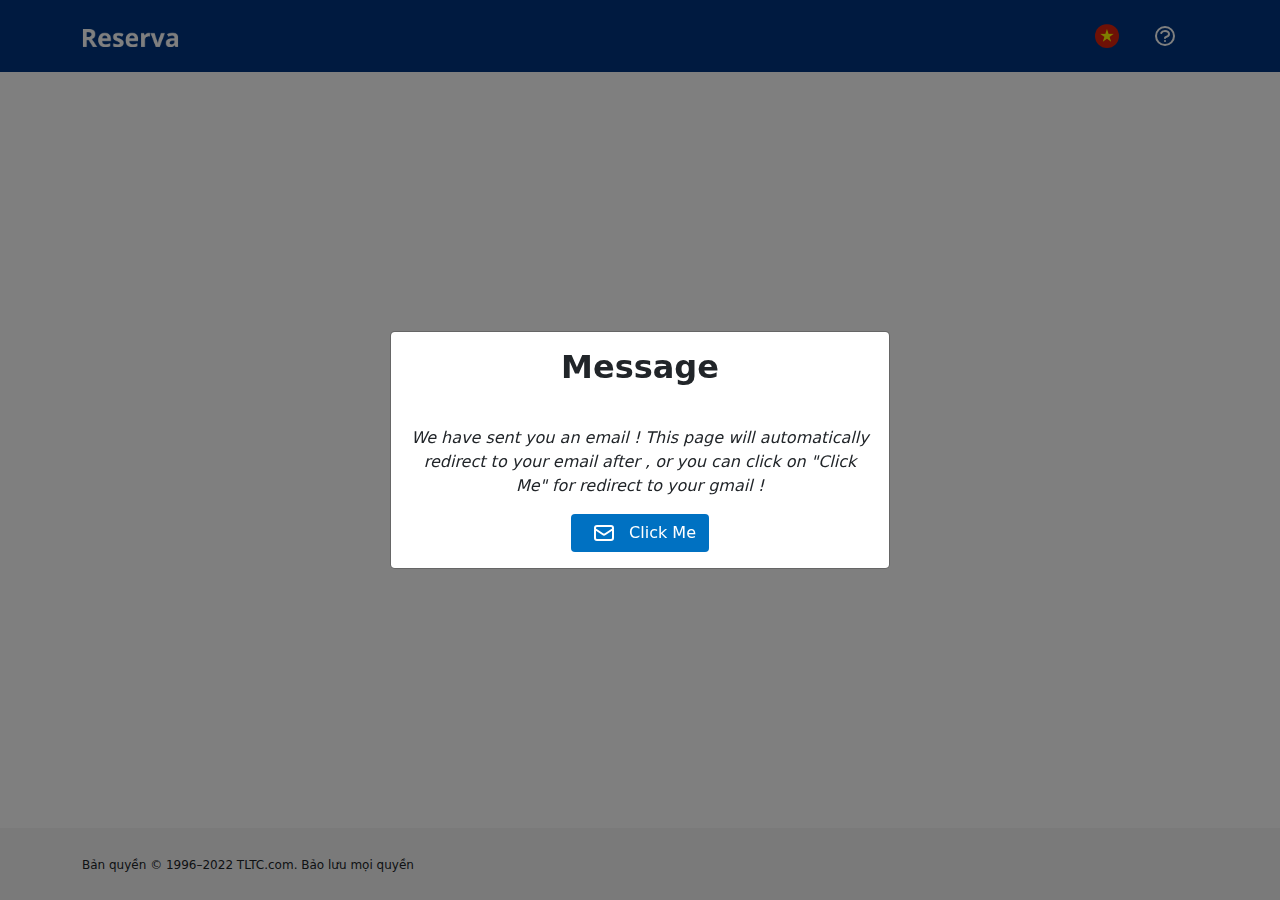
<file: sendMail.html>
<!DOCTYPE html>
<html lang="en">
<head>
    <meta charset="UTF-8">
    <meta http-equiv="X-UA-Compatible" content="IE=edge">
    <meta name="viewport" content="width=device-width, initial-scale=1.0">
    <link rel="stylesheet" href="./assets/css/bootstrap.min.css" />
    <link rel="stylesheet" href="https://cdnjs.cloudflare.com/ajax/libs/font-awesome/6.1.1/css/all.min.css" integrity="sha512-KfkfwYDsLkIlwQp6LFnl8zNdLGxu9YAA1QvwINks4PhcElQSvqcyVLLD9aMhXd13uQjoXtEKNosOWaZqXgel0g==
    " crossorigin="anonymous" referrerpolicy="no-referrer" />
    <link rel="stylesheet" href="./assets/css/style.css" />
    <title>TLTC.com</title>
</head>
<body class="position-relative vh-100">
    
    <header class="bg-primary position-absolute top-0 w-100">
        <div class="container">
          <div class="row bg-primary">
            <div class="col-sm-12">
                <nav class="navbar navbar-expand-md bg-primary py-3">
                  <div class="container-fluid px-0">
                    <div class="navbar-brand">
                      <a href="index.html" class="text-decoration-none">
                        <svg xmlns="http://www.w3.org/2000/svg" class="" xmlns:xlink="http://www.w3.org/1999/xlink" width="97" height="18" viewBox="0 0 523 99">
                            <image width="523" height="99" xlink:href="[data-uri]"/>
                        </svg>
                      </a>
                    </div>
                    <div class="d-sm-block d-md-none flex-fill text-end me-2">
                      <a href="" class="p-2 btn-primary bd-r-2">
                        <i class="fa-regular fa-circle-user text-white fs-20"></i>
                      </a>
                    </div>
                    <button class="navbar-toggler btn-primary shadow-none" type="button" data-bs-toggle="collapse"
                      data-bs-target="#navbarContent" aria-controls="navbarContent" aria-expanded="false"
                      aria-label="Toggle navigation">
                      <svg xmlns="http://www.w3.org/2000/svg" class="icon-size toggle-icon-mb" fill="none"
                        viewBox="0 0 24 24" stroke="currentColor" stroke-width="2">
                        <path stroke-linecap="round" stroke-linejoin="round" d="M4 6h16M4 12h16M4 18h16" />
                      </svg>
                    </button>
                    <div class="collapse navbar-collapse" id="navbarContent">
                      <ul class="navbar-nav ms-auto mb-2 mb-md-0 align-items-md-center d-md-flex d-sm-none">
                        <li class="nav-item me-2">
                          <button class="btn btn-primary btn-icon-nav" data-bs-toggle="tooltip" data-bs-placement="bottom"
                            title="Chọn ngôn ngữ của bạn">
                            <img src="./assets/img/iconVn.png" class="img-circle icon-size" alt="" />
                          </button>
                        </li>
    
                        <li class="nav-item me-2">
                          <button class="btn btn-primary btn-icon-nav" data-bs-toggle="tooltip" data-bs-placement="bottom"
                            title="Liên hệ dịch vụ khách hàng">
                            <svg class="icon-size" xmlns="http://www.w3.org/2000/svg" class="h-6 w-6" fill="none"
                              viewBox="0 0 24 24" stroke="currentColor" stroke-width="2">
                              <path stroke-linecap="round" stroke-linejoin="round"
                                d="M8.228 9c.549-1.165 2.03-2 3.772-2 2.21 0 4 1.343 4 3 0 1.4-1.278 2.575-3.006 2.907-.542.104-.994.54-.994 1.093m0 3h.01M21 12a9 9 0 11-18 0 9 9 0 0118 0z" />
                            </svg>
                          </button>
                        </li>
                      </ul>
                      <!-- Mobile navbar -->
                      <ul
                        class="navbar-nav position-fixed top-0 bg-primary end-0 z-index-9999 start-0 bottom-0 d-md-none d-sm-block">
                        <li class="position-fixed top-0 end-0">
                          <button class="navbar-toggler shadow-none btn-primary p-3" type="button" data-bs-toggle="collapse"
                            data-bs-target="#navbarContent" aria-controls="navbarContent" aria-expanded="false"
                            aria-label="Toggle navigation">
                            <i class="fa-solid fa-x"></i>
                          </button>
                        </li>
                        <li>
                          <h4 class="text-white fw-bolder p-3">Khác</h4>
                        </li>
                        <li class="nav-item nav-item-hv p-3">
                          <a href="" class="text-decoration-none text-white fw-500">
                            <i class="fa-solid fa-circle-info me-2"></i>
                            Về TLTC.com
                          </a>
                        </li>
                        <li class="nav-item nav-item-hv p-3">
                          <a href="" class="text-decoration-none text-white fw-500">
                            <i class="fa-solid fa-scale-balanced me-2"></i>
                            Pháp lý
                          </a>
                        </li>
                      </ul>
                    </div>
                  </div>
                </nav>
            </div>
          </div>
        </div>
    </header>

    <div class="content container">
        <div class="row">
            <div class="col-12">

            </div>
        </div>
    </div>
    
    <footer class="bg-footer-grey position-absolute bottom-0 w-100">
      <div class="container">
        <div class="row py-4">
          <div class="col-12">
            <span class="fs-12">Bản quyền © 1996–2022 TLTC.com. Bảo lưu mọi quyền</span>
          </div>
        </div>
      </div>
    </footer>
    <!-- Modal -->
<div class="modal fade" id="sendMail-modal" tabindex="-1" aria-labelledby="registerModalLabel" aria-hidden="true">
  <div class="modal-dialog modal-dialog-centered" style="max-width: 500px !important;">
    <form method="get" action="dashboard-login.html" class="modal-content send-mail-user" id="create-account-form">
      <div class="modal-header border-bottom-0">
        <h2 class="fw-bold text-center flex-fill" id="registerModal">Message</h2>
      </div>
      <div class="modal-body container">
        <div class="row">
            <div class="col-12">
                <p class="text-center fst-italic">We have sent you an email !
                  This page will automatically redirect to your email after&nbsp;<span id="counting-time"></span>, or you can click on "Click Me" for redirect to your gmail !</p>
                <div class="text-center">
                    <a href="https://mail.google.com/mail/u/0/#inbox" class="btn btn-primary2 d-inline-block">
                        <svg xmlns="http://www.w3.org/2000/svg" class="icon-size text-white mx-2" fill="none" viewBox="0 0 24 24" stroke="currentColor" stroke-width="2">
                            <path stroke-linecap="round" stroke-linejoin="round" d="M3 8l7.89 5.26a2 2 0 002.22 0L21 8M5 19h14a2 2 0 002-2V7a2 2 0 00-2-2H5a2 2 0 00-2 2v10a2 2 0 002 2z" />
                        </svg>
                        <span class="fw-500 text-white">Click Me</span>
                    </a>
                </div>
            </div>
        </div>
        
      </div>
    </form>
  </div>
</div>

    <script src="./assets/js/jquery-3.6.0.min.js"></script>
    <script src="./assets/js/popper.min.js"></script>
    <script src="./assets/js/bootstrap.min.js"></script>
    <script src="./assets/js/toolTip.js"></script>
    <script>
        $(document).ready(function(){

            $("#sendMail-modal").modal('show');
        });

        var currentSecond = 5;

        const counting_time =  document.getElementById('counting-time');

        const count_direct_time = setInterval(printCountDown,1000);

        // Declaration Function
        function printCountDown(){
          if(currentSecond <= 5){
            --currentSecond;
            console.log('Hello');
            counting_time.innerText = currentSecond;
          }
          if(currentSecond == 0){
            window.location.href = 'https://mail.google.com/mail/u/0/#inbox';
          }
        }
    </script>
</body>
</html>
</file>
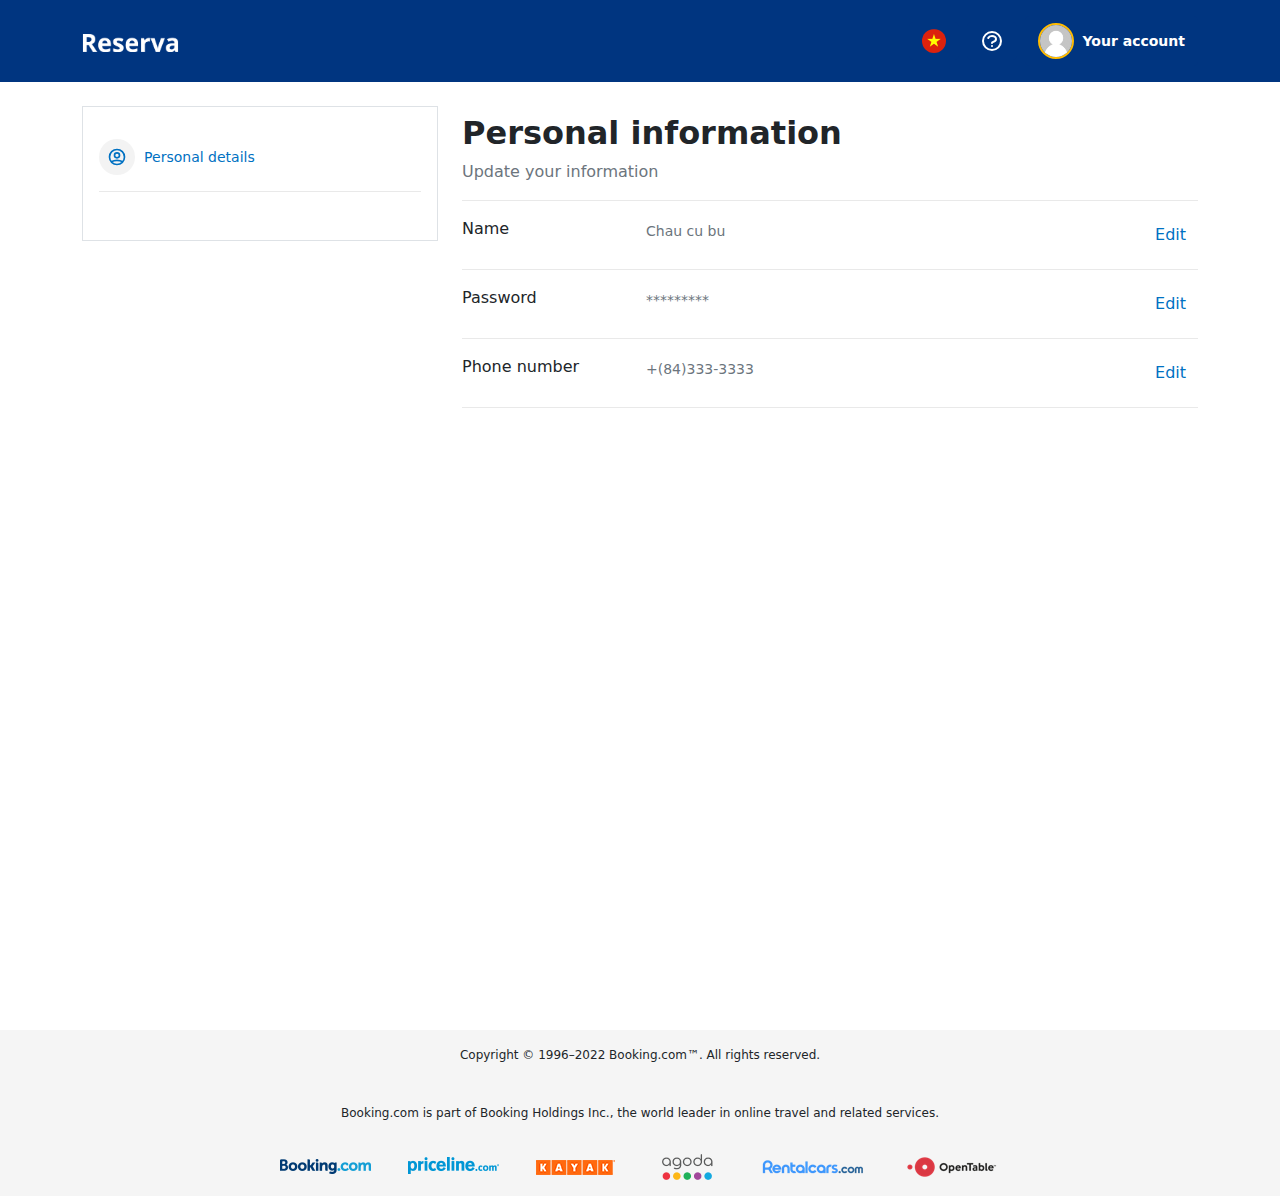
<file: user-profile.html>
<!DOCTYPE html>
<html lang="en">
<head>
    <meta charset="UTF-8">
    <meta http-equiv="X-UA-Compatible" content="IE=edge">
    <meta name="viewport" content="width=device-width, initial-scale=1.0">
    <link rel="stylesheet" href="./assets/css/bootstrap.min.css" />
    <link rel="stylesheet" href="./assets/css/select2.min.css">
    <link rel="stylesheet" href="https://cdnjs.cloudflare.com/ajax/libs/font-awesome/6.1.1/css/all.min.css" integrity="sha512-KfkfwYDsLkIlwQp6LFnl8zNdLGxu9YAA1QvwINks4PhcElQSvqcyVLLD9aMhXd13uQjoXtEKNosOWaZqXgel0g==
    " crossorigin="anonymous" referrerpolicy="no-referrer" />
    <link rel="stylesheet" href="./assets/css/style.css" />
    <title>TLTC.com</title>
</head>
<body>
    

    <header class="bg-primary">
        <div class="container">
          <div class="row bg-primary">
            <div class="col-sm-12">
                <nav class="navbar navbar-expand-md bg-primary py-3">
                  <div class="container-fluid px-0">
                    <div class="navbar-brand">
                      <a href="index.html" class="text-decoration-none">
                        <svg xmlns="http://www.w3.org/2000/svg" class="" xmlns:xlink="http://www.w3.org/1999/xlink" width="97" height="18" viewBox="0 0 523 99">
                            <image width="523" height="99" xlink:href="[data-uri]"/>
                        </svg>
                      </a>
                    </div>
                    <div class="d-sm-block d-md-none flex-fill text-end me-2">
                      <a href="" class="p-2 btn-primary bd-r-2">
                        <i class="fa-regular fa-circle-user text-white fs-20"></i>
                      </a>
                    </div>
                    <button class="navbar-toggler btn-primary shadow-none" type="button" data-bs-toggle="collapse"
                      data-bs-target="#navbarContent" aria-controls="navbarContent" aria-expanded="false"
                      aria-label="Toggle navigation">
                      <svg xmlns="http://www.w3.org/2000/svg" class="icon-size toggle-icon-mb" fill="none"
                        viewBox="0 0 24 24" stroke="currentColor" stroke-width="2">
                        <path stroke-linecap="round" stroke-linejoin="round" d="M4 6h16M4 12h16M4 18h16" />
                      </svg>
                    </button>
                    <div class="collapse navbar-collapse" id="navbarContent">
                      <ul class="navbar-nav ms-auto mb-2 mb-md-0 align-items-md-center d-md-flex d-sm-none">
                        <li class="nav-item me-2">
                          <button class="btn btn-primary btn-icon-nav" data-bs-toggle="tooltip" data-bs-placement="bottom"
                            title="Chọn ngôn ngữ của bạn">
                            <img src="./assets/img/iconVn.png" class="img-circle icon-size" alt="" />
                          </button>
                        </li>
    
                        <li class="nav-item me-2">
                          <button class="btn btn-primary btn-icon-nav" data-bs-toggle="tooltip" data-bs-placement="bottom"
                            title="Liên hệ dịch vụ khách hàng">
                            <svg class="icon-size" xmlns="http://www.w3.org/2000/svg" class="h-6 w-6" fill="none"
                              viewBox="0 0 24 24" stroke="currentColor" stroke-width="2">
                              <path stroke-linecap="round" stroke-linejoin="round"
                                d="M8.228 9c.549-1.165 2.03-2 3.772-2 2.21 0 4 1.343 4 3 0 1.4-1.278 2.575-3.006 2.907-.542.104-.994.54-.994 1.093m0 3h.01M21 12a9 9 0 11-18 0 9 9 0 0118 0z" />
                            </svg>
                          </button>
                        </li>

                        <li class="nav-item position-relative">
                            <button class="btn btn-primary btn-icon-nav shadow-none" data-bs-toggle="collapse" href="#user-features" role="button" aria-expanded="false">
                              <div class="d-flex align-items-center">
                                <img src="./assets/img/user-no-img.png" alt="" class="rounded-circle me-2 border-user-filter user-icon-size-l">
                                <span class="fw-bold fs-14">Your account</span>
                              </div>
                            </button>
                            <ul class="bg-white user-features list-style-none dropdown-menu-cs bd-r-2 ps-0 collapse" id="user-features">
                                <li class="p-3"><a href="user-manage.html" class="text-decoration-none text-dark"><i class="fa-regular fa-user p-2 me-2"></i>Account management</a></li>
                                <li class="p-3"><a href="index.html" class="text-decoration-none text-dark"><i class="fa-solid fa-briefcase p-2 me-2"></i>Trip</a></li>
                                <li class="p-3"><a href="index.html" class="text-decoration-none text-dark"><i class="fa-solid fa-arrow-right-from-bracket p-2 me-2"></i>Log out</a></li>
                            </ul>
                          </li>
                      </ul>
                      <!-- Mobile navbar -->
                      <ul
                        class="navbar-nav position-fixed top-0 bg-primary end-0 z-index-9999 start-0 bottom-0 d-md-none d-sm-block">
                        <li class="position-fixed top-0 end-0">
                          <button class="navbar-toggler shadow-none btn-primary p-3" type="button" data-bs-toggle="collapse"
                            data-bs-target="#navbarContent" aria-controls="navbarContent" aria-expanded="false"
                            aria-label="Toggle navigation">
                            <i class="fa-solid fa-x"></i>
                          </button>
                        </li>
                        <li>
                          <h4 class="text-white fw-bolder p-3">Khác</h4>
                        </li>
                        <li class="nav-item nav-item-hv p-3">
                          <a href="" class="text-decoration-none text-white fw-500">
                            <i class="fa-solid fa-circle-info me-2"></i>
                            Về TLTC.com
                          </a>
                        </li>
                        <li class="nav-item nav-item-hv p-3">
                          <a href="" class="text-decoration-none text-white fw-500">
                            <i class="fa-solid fa-scale-balanced me-2"></i>
                            Pháp lý
                          </a>
                        </li>
                      </ul>
                    </div>
                  </div>
                </nav>
            </div>
          </div>
        </div>
    </header>

    <div class="content h-100 container vh-100">
        <div class="row py-4">
            <div class="col-4">
              <div class="border p-3">
                <a href="" class="py-3 d-block text-decoration-none active-page">
                  <svg xmlns="http://www.w3.org/2000/svg" class="user-icon-size-l p-2 me-1 bg-user-light-grey rounded-circle user-setting-option" fill="none" viewBox="0 0 24 24" stroke="currentColor" stroke-width="2">
                    <path stroke-linecap="round" stroke-linejoin="round" d="M5.121 17.804A13.937 13.937 0 0112 16c2.5 0 4.847.655 6.879 1.804M15 10a3 3 0 11-6 0 3 3 0 016 0zm6 2a9 9 0 11-18 0 9 9 0 0118 0z" />
                  </svg>
                  <span class="fs-14 underline-hover">Personal details</span>
                  <hr class="hr-color">
                </a>
              </div>
            </div>
            <div class="col-8" id="ui-validate">
                <div>
                    <h2 class="fw-bold py-2 mb-0">Personal information</h2>
                    <p class="text-secondary">Update your information</p>
                </div>
                <hr class="hr-color">
                <form class="d-flex" id="user-name-change">
                      <label for="" class="h-100 w-25">Name</label>
                      <div class="flex-fill d-flex justify-content-between">
                        <div class="collapse flex-fill pe-3" id="editName">
                          <label for="" class="fw-500 fs-14 d-block mb-1">Your name <span class="text-danger">*</span></label>
                          <input type="text" name="name" class="shadow-none m-w-250 form-control" autocomplete="off" required>
                        </div>
                        <p class="mb-0 text-secondary fs-14 expanded-field my-1"  data-bs-toggle="collapse" href="#editName" aria-expanded="false">Chau cu bu</p>
                        <button type="button"
                        class="btn text-blue expanded-field btn-action2 fw-500 border-0" data-bs-toggle="collapse" href="#editName" role="button" aria-expanded="false">Edit</button>
                        <div class="collapsed-field">
                          <button type="button"
                          class="btn text-blue btn-action2 fw-500 border-0 my-2" data-bs-toggle="collapse" href="#editName" role="button" aria-expanded="false">Cancel</button>
                          <button class="btn my-2 text-white btn-primary2 fw-500" type="submit">Save</button>
                        </div> 
                      </div>
                </form>
                <hr class="hr-color">
                <form class="d-flex" id="user-password-change">
                  <label for="" class="h-100 w-25">Password</label>
                  <div class="flex-fill d-flex justify-content-between">
                    <div class="collapse flex-fill pe-3" id="passwordChange">
                      <label for="" class="fw-500 fs-14 d-block mb-1">Your phone number <span class="text-danger">*</span></label>
                      <div class="input-group m-w-250">
                        <input type="password" name="password" id="user-password-input" class="shadow-none form-control m-w-200 border-end-0" autocomplete="off" required>
                        <span class="input-group-text bg-white border-start-0" id="show-hide-password" type="button">
                          <i class="fa-regular fa-eye-slash"></i>
                        </span>
                      </div>
                    </div>
                    <p class="mb-0 text-secondary fs-14 expanded-field my-1"  data-bs-toggle="collapse" href="#passwordChange" aria-expanded="false">*********</p>
                    <button type="button"
                    class="btn text-blue expanded-field btn-action2 fw-500 border-0" data-bs-toggle="collapse" href="#passwordChange" role="button" aria-expanded="false">Edit</button>
                    <div class="collapsed-field">
                      <button type="button"
                      class="btn text-blue btn-action2 fw-500 border-0 my-2" data-bs-toggle="collapse" href="#passwordChange" role="button" aria-expanded="false">Cancel</button>
                      <button class="btn my-2 text-white btn-primary2 fw-500" type="submit">Save</button>
                    </div> 
                  </div>
                </form>
                <hr class="hr-color">
                <form class="d-flex" id="user-phone-change">
                  <label for="" class="h-100 w-25">Phone number</label>
                  <div class="flex-fill d-flex justify-content-between">
                    <div class="collapse flex-fill m-w-250" id="phoneNumber">
                      <label for="" class="fw-500 fs-14 d-block mb-1">Your phone number <span class="text-danger">*</span></label>
                      <input type="text" name="phone" class="shadow-none form-control" autocomplete="off"  data-inputmask='"mask": "(+84) 9999-9999"' data-mask required>
                    </div>
                    <p class="mb-0 text-secondary fs-14 expanded-field my-1"  data-bs-toggle="collapse" href="#phoneNumber" aria-expanded="false">+(84)333-3333</p>
                    <button type="button"
                    class="btn text-blue expanded-field btn-action2 fw-500 border-0" data-bs-toggle="collapse" href="#phoneNumber" role="button" aria-expanded="false">Edit</button>
                    <div class="collapsed-field">
                      <button type="button"
                      class="btn text-blue btn-action2 fw-500 border-0 my-2" data-bs-toggle="collapse" href="#phoneNumber" role="button" aria-expanded="false">Cancel</button>
                      <button class="btn my-2 text-white btn-primary2 fw-500" type="submit">Save</button>
                    </div> 
                  </div>
                </form>
                <hr class="hr-color">
            </div>
        </div>
    </div>

    <footer class="bg-footer-grey mt-5">
      <div class="container">
        <div class="row">
            <div class="col-sm-12">
               <div>
                <p class="fs-12 text-center py-3">Copyright © 1996–2022 Booking.com™. All rights reserved.</div>
              </div>
          </div>
          <div class="row">
            <div class="col-sm-12">
              <div class="text-center mt-2">
                <p class="fs-12">
                    Booking.com is part of Booking Holdings Inc., the world leader in online travel and related services.</p>
              </div>
              <div class="text-center">
                <img src="./assets/img/bookinglogo.png" alt="" class="m-3">
                <img src="./assets/img/pricelinelogo.png" alt="" class="m-3">
                <img src="./assets/img/kaykaklogo.png" alt="" class="m-3">
                <img src="./assets/img/agodalogo.png" alt="" class="m-3">
                <img src="./assets/img/rentalcarslogo.png" alt="" class="m-3">
                <img src="./assets/img/opentablelogo.png" alt="" class="m-3">
              </div>
            </div>
          </div>
      </div>
    </footer>

    <script src="./assets/js/jquery-3.6.0.min.js"></script>
    <script src="./assets/js/jquery.validate.js"></script>
    <script src="./assets/js/popper.min.js"></script>
    <script src="./assets/js/bootstrap.min.js"></script>
    <script src="./assets/js/select2.min.js"></script>
    <script src="./assets/js/toolTip.js"></script>
    <script src="./assets/js/inputmask/jquery.inputmask.min.js"></script>
    <script src="./assets/js/additional-methods.min.js"></script>
    <script src="./assets/js/custom/userProfile.js"></script>
</body>
</html>
</file>
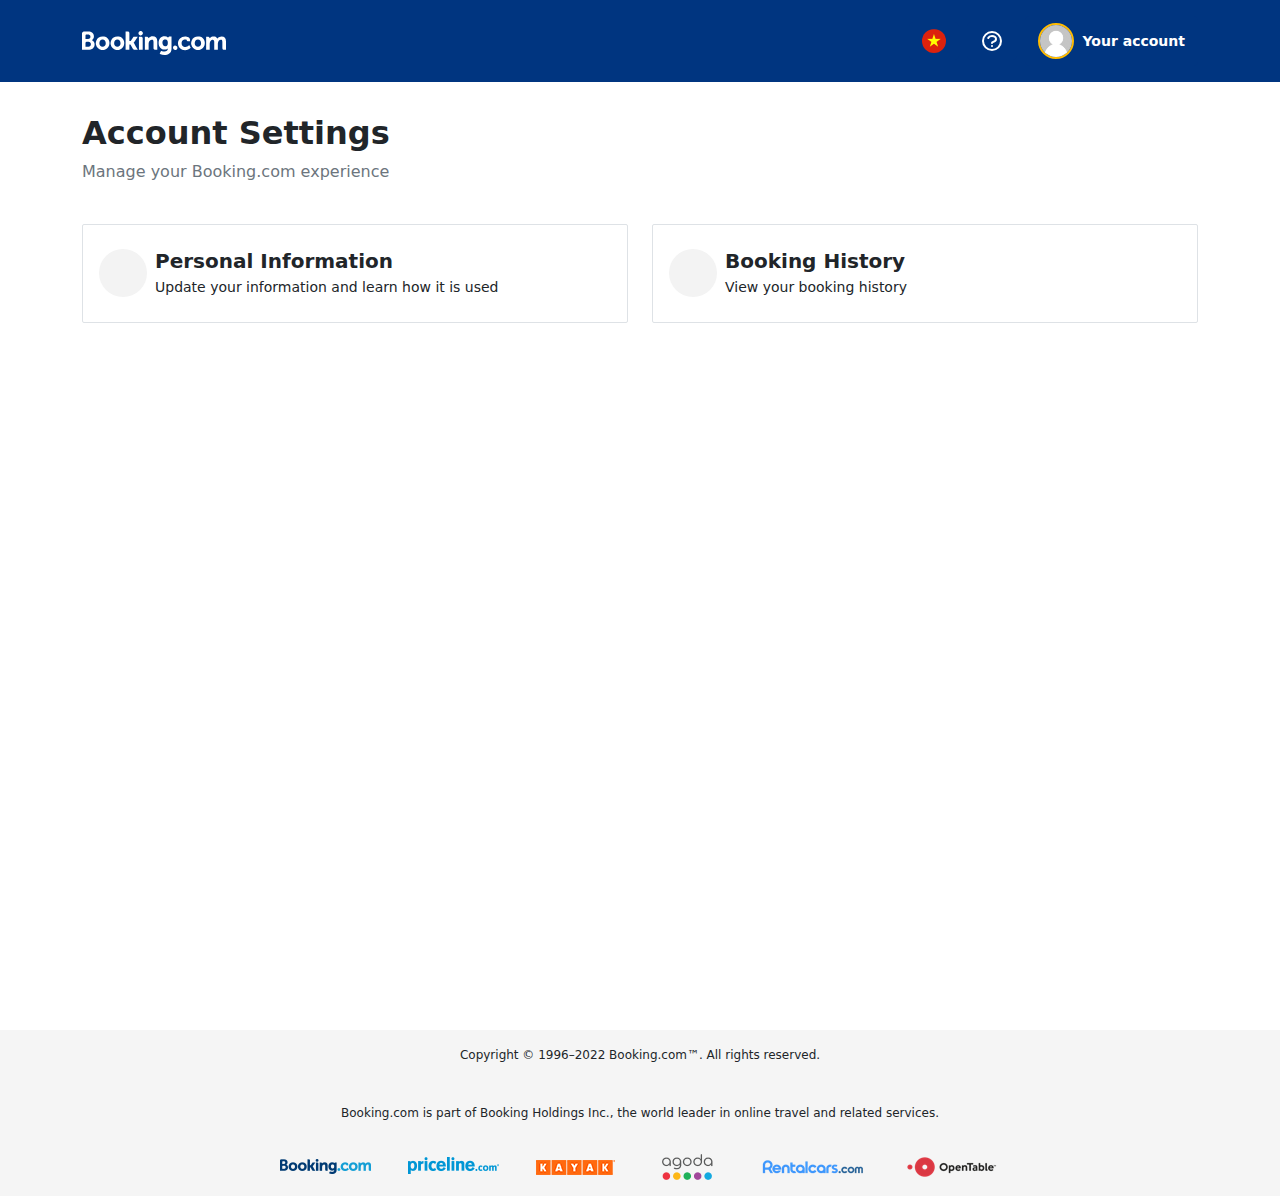
<file: user-setting.html>
<!DOCTYPE html>
<html lang="en">
<head>
    <meta charset="UTF-8">
    <meta http-equiv="X-UA-Compatible" content="IE=edge">
    <meta name="viewport" content="width=device-width, initial-scale=1.0">
    <link rel="stylesheet" href="./assets/css/bootstrap.min.css" />
    <link rel="stylesheet" href="./assets/css/select2.min.css">
    <link rel="stylesheet" href="https://cdnjs.cloudflare.com/ajax/libs/font-awesome/6.1.1/css/all.min.css" integrity="sha512-KfkfwYDsLkIlwQp6LFnl8zNdLGxu9YAA1QvwINks4PhcElQSvqcyVLLD9aMhXd13uQjoXtEKNosOWaZqXgel0g==
    " crossorigin="anonymous" referrerpolicy="no-referrer" />
    <link rel="stylesheet" href="./assets/css/style.css" />
    <title>User Setting</title>
</head>
<body>
    

    <header class="bg-primary">
        <div class="container">
          <div class="row bg-primary">
            <div class="col-sm-12">
                <nav class="navbar navbar-expand-md bg-primary py-3">
                  <div class="container-fluid px-0">
                    <div class="navbar-brand">
                      <a href="index.html" class="text-decoration-none">
                        <svg class="bg-primary" height="24" width="144" viewBox="0 0 180 30" role="presentation"
                          aria-hidden="true" focusable="false">
                          <path fill="#fff"
                            d="M70.6 2.73999C70.602 2.19808 70.7646 1.66892 71.0673 1.21943C71.3701 0.769947 71.7993 0.420321 72.3007 0.214768C72.8021 0.00921437 73.3532 -0.0430342 73.8843 0.064629C74.4155 0.172292 74.9027 0.435032 75.2845 0.819622C75.6663 1.20421 75.9255 1.69338 76.0293 2.22527C76.133 2.75716 76.0768 3.30788 75.8676 3.80779C75.6584 4.3077 75.3056 4.73434 74.8539 5.03377C74.4022 5.3332 73.8719 5.49197 73.33 5.48999C72.9702 5.48868 72.6141 5.41651 72.2822 5.2776C71.9503 5.13869 71.649 4.93576 71.3955 4.6804C71.1419 4.42504 70.9412 4.12225 70.8047 3.78931C70.6683 3.45637 70.5987 3.09982 70.6 2.73999V2.73999ZM116.5 23.77C117.044 23.772 117.577 23.6124 118.031 23.3114C118.484 23.0104 118.838 22.5816 119.048 22.0793C119.257 21.577 119.313 21.0238 119.208 20.4897C119.103 19.9555 118.842 19.4646 118.458 19.079C118.074 18.6934 117.584 18.4305 117.05 18.3236C116.516 18.2167 115.963 18.2705 115.46 18.4784C114.957 18.6862 114.527 19.0387 114.224 19.4911C113.922 19.9436 113.76 20.4757 113.76 21.02C113.76 21.7476 114.048 22.4456 114.562 22.961C115.075 23.4764 115.772 23.7673 116.5 23.77V23.77ZM25.7 6.72999C24.0129 6.74775 22.3688 7.26426 20.9746 8.21447C19.5805 9.16469 18.4986 10.5061 17.8653 12.0699C17.2319 13.6337 17.0754 15.3499 17.4154 17.0025C17.7554 18.6551 18.5767 20.1701 19.776 21.3569C20.9752 22.5436 22.4988 23.349 24.1548 23.6717C25.8108 23.9944 27.5253 23.8199 29.0824 23.1702C30.6395 22.5205 31.9695 21.4247 32.9051 20.0206C33.8406 18.6166 34.3399 16.9672 34.34 15.28C34.3768 14.1396 34.1778 13.0038 33.7555 11.9438C33.3331 10.8839 32.6965 9.92248 31.8855 9.11989C31.0744 8.3173 30.1064 7.69078 29.0421 7.27955C27.9778 6.86831 26.84 6.68122 25.7 6.72999V6.72999ZM25.7 19.83C23.35 19.83 21.7 17.96 21.7 15.28C21.7 12.6 23.34 10.73 25.7 10.73C28.06 10.73 29.7 12.6 29.7 15.28C29.7 17.96 28.11 19.83 25.7 19.83ZM65.3 15.71C65.1321 15.3716 64.9128 15.0613 64.65 14.79L64.5 14.63L64.66 14.48C64.9116 14.2078 65.1423 13.917 65.35 13.61L69.74 7.05999H64.41L61.1 12.19C60.9586 12.3442 60.782 12.4621 60.5852 12.5334C60.3885 12.6048 60.1774 12.6277 59.97 12.6H59.22V2.90999C59.22 0.979993 58.01 0.709993 56.71 0.709993H54.48V23.58H59.21V16.72H59.65C60.19 16.72 60.56 16.78 60.73 17.08L63.35 21.97C63.5773 22.5089 63.9785 22.9563 64.4895 23.2408C65.0006 23.5253 65.5922 23.6306 66.17 23.54H69.8L67.09 19.07L65.3 15.71ZM88.27 6.68999C87.3747 6.67014 86.4851 6.83782 85.6584 7.18226C84.8318 7.5267 84.0863 8.04028 83.47 8.68999L83.18 8.97999L83.08 8.57999C82.9261 8.08803 82.6021 7.66692 82.166 7.39207C81.7299 7.11723 81.2102 7.0066 80.7 7.07999H78.57V23.57H83.29V15.97C83.275 15.2919 83.373 14.6159 83.58 13.97C83.7979 13.1302 84.2923 12.3883 84.9836 11.8639C85.6748 11.3396 86.5225 11.0634 87.39 11.08C88.85 11.08 89.39 11.85 89.39 13.86V21.05C89.335 21.3921 89.3619 21.7424 89.4686 22.072C89.5753 22.4017 89.7586 22.7013 90.0036 22.9463C90.2487 23.1914 90.5483 23.3747 90.878 23.4814C91.2076 23.5881 91.5579 23.615 91.9 23.56H94.12V13.07C94.15 8.89999 92.12 6.68999 88.27 6.68999V6.68999ZM73.39 7.05999H71.17V23.58H75.87V9.57999C75.9234 9.24041 75.8964 8.89304 75.7913 8.56576C75.6862 8.23848 75.5058 7.94038 75.2647 7.69537C75.0236 7.45037 74.7284 7.26527 74.4028 7.15493C74.0773 7.04459 73.7304 7.01208 73.39 7.05999V7.05999ZM44.16 6.72999C42.4729 6.74775 40.8288 7.26426 39.4346 8.21447C38.0405 9.16469 36.9586 10.5061 36.3253 12.0699C35.6919 13.6337 35.5354 15.3499 35.8754 17.0025C36.2154 18.6551 37.0367 20.1701 38.236 21.3569C39.4352 22.5436 40.9588 23.349 42.6148 23.6717C44.2708 23.9944 45.9853 23.8199 47.5424 23.1702C49.0995 22.5205 50.4295 21.4247 51.3651 20.0206C52.3006 18.6166 52.7999 16.9672 52.8 15.28C52.8368 14.1396 52.6378 13.0038 52.2155 11.9438C51.7931 10.8839 51.1565 9.92248 50.3455 9.11989C49.5344 8.3173 48.5664 7.69078 47.5021 7.27955C46.4378 6.86831 45.3 6.68122 44.16 6.72999V6.72999ZM44.16 19.83C41.81 19.83 40.16 17.96 40.16 15.28C40.16 12.6 41.8 10.73 44.16 10.73C46.52 10.73 48.16 12.6 48.16 15.28C48.16 17.96 46.57 19.83 44.16 19.83ZM144.89 6.72999C143.203 6.74775 141.559 7.26426 140.165 8.21447C138.77 9.16469 137.689 10.5061 137.055 12.0699C136.422 13.6337 136.265 15.3499 136.605 17.0025C136.945 18.6551 137.767 20.1701 138.966 21.3569C140.165 22.5436 141.689 23.349 143.345 23.6717C145.001 23.9944 146.715 23.8199 148.272 23.1702C149.829 22.5205 151.16 21.4247 152.095 20.0206C153.031 18.6166 153.53 16.9672 153.53 15.28C153.567 14.1396 153.368 13.0038 152.945 11.9438C152.523 10.8839 151.887 9.92248 151.075 9.11989C150.264 8.3173 149.296 7.69078 148.232 7.27955C147.168 6.86831 146.03 6.68122 144.89 6.72999V6.72999ZM144.89 19.83C142.54 19.83 140.89 17.96 140.89 15.28C140.89 12.6 142.53 10.73 144.89 10.73C147.25 10.73 148.89 12.6 148.89 15.28C148.89 17.96 147.3 19.83 144.89 19.83ZM109.74 7.01999C109.356 6.98285 108.97 7.05749 108.627 7.23491C108.285 7.41233 108.001 7.68497 107.81 8.01999L107.69 8.26999L107.47 8.07999C106.253 7.08344 104.711 6.57072 103.14 6.63999C98.75 6.63999 95.78 9.94999 95.78 14.87C95.78 19.79 98.85 23.22 103.23 23.22C104.521 23.2791 105.795 22.9061 106.85 22.16L107.21 21.88V22.34C107.21 24.55 105.78 25.77 103.21 25.77C102.131 25.755 101.062 25.5555 100.05 25.18C99.8562 25.0813 99.6419 25.0295 99.4244 25.0287C99.2069 25.0279 98.9923 25.0782 98.7977 25.1754C98.6032 25.2727 98.4342 25.4143 98.3043 25.5887C98.1745 25.7632 98.0874 25.9657 98.05 26.18L97.14 28.46L97.47 28.63C99.2593 29.5195 101.232 29.9783 103.23 29.97C107.23 29.97 111.9 27.91 111.9 22.14V7.01999H109.74ZM104.06 19.11C101.5 19.11 100.58 16.86 100.58 14.76C100.58 13.83 100.81 10.76 103.81 10.76C105.3 10.76 107.3 11.18 107.3 14.86C107.3 18.38 105.54 19.11 104.06 19.11ZM13.09 11.85L12.4 11.47L13 10.97C13.6103 10.4334 14.0951 9.76919 14.42 9.02435C14.7449 8.27951 14.9019 7.47231 14.88 6.65999C14.88 3.05999 12.09 0.739993 7.79 0.739993H2.31C1.69606 0.762953 1.11431 1.02048 0.684566 1.45953C0.254821 1.89857 0.00981021 2.48571 0 3.09999L0 23.5H7.88C12.67 23.5 15.77 20.89 15.77 16.84C15.8104 15.8446 15.583 14.8566 15.1116 13.9789C14.6403 13.1012 13.9421 12.3661 13.09 11.85V11.85ZM4.37 6.07999C4.37 5.01999 4.82 4.51999 5.8 4.45999H7.8C8.16093 4.42761 8.52456 4.47504 8.8651 4.59892C9.20565 4.7228 9.51476 4.9201 9.77052 5.17681C10.0263 5.43353 10.2224 5.74338 10.345 6.08438C10.4676 6.42538 10.5137 6.78919 10.48 7.14999C10.5194 7.51629 10.4791 7.88679 10.3616 8.23598C10.2442 8.58517 10.0524 8.90477 9.79964 9.17277C9.54684 9.44077 9.23898 9.65082 8.89723 9.78844C8.55549 9.92606 8.18798 9.988 7.82 9.96999H4.37V6.07999ZM8.2 19.64H4.37V15.06C4.37 14.06 4.76 13.57 5.59 13.45H8.2C8.99043 13.4949 9.7337 13.8406 10.2774 14.4161C10.8211 14.9916 11.124 15.7533 11.124 16.545C11.124 17.3367 10.8211 18.0984 10.2774 18.6739C9.7337 19.2494 8.99043 19.595 8.2 19.64ZM174.53 6.73999C173.558 6.74366 172.6 6.96575 171.726 7.38984C170.852 7.81393 170.084 8.42915 169.48 9.18999L169.14 9.62999L168.87 9.13999C168.437 8.355 167.787 7.71128 166.998 7.2857C166.209 6.86012 165.314 6.67067 164.42 6.73999C163.604 6.75328 162.798 6.93308 162.054 7.26838C161.309 7.60368 160.641 8.08742 160.09 8.68999L159.65 9.16999L159.48 8.53999C159.323 8.07152 159.008 7.67282 158.587 7.41334C158.167 7.15386 157.669 7.05005 157.18 7.11999H155.18V23.57H159.64V16.31C159.646 15.6629 159.727 15.0187 159.88 14.39C160.31 12.63 161.49 10.74 163.47 10.93C164.69 11.05 165.29 11.99 165.29 13.82V23.57H169.81V16.31C169.791 15.6345 169.875 14.9601 170.06 14.31C170.42 12.64 171.65 10.92 173.56 10.92C174.94 10.92 175.45 11.7 175.45 13.81V21.17C175.45 22.83 176.19 23.57 177.85 23.57H180V13.07C180 8.86999 178.15 6.73999 174.53 6.73999ZM133.69 17.86C132.51 19.095 130.913 19.8471 129.21 19.97C128.593 20.0073 127.974 19.914 127.395 19.6962C126.816 19.4784 126.29 19.141 125.85 18.706C125.41 18.271 125.067 17.7482 124.843 17.1716C124.619 16.5951 124.519 15.9778 124.55 15.36C124.498 14.7504 124.575 14.1365 124.776 13.5588C124.978 12.981 125.299 12.4524 125.719 12.0076C126.14 11.5629 126.649 11.212 127.215 10.978C127.78 10.744 128.388 10.6322 129 10.65C129.84 10.65 130.8 10.95 130.95 11.46V11.55C131.048 11.8986 131.258 12.2056 131.547 12.424C131.835 12.6425 132.188 12.7605 132.55 12.76H135V10.61C135 7.76999 131.39 6.73999 129 6.73999C123.81 6.73999 120 10.37 120 15.35C120 20.33 123.73 23.97 128.86 23.97C130.178 23.9562 131.479 23.6722 132.683 23.1355C133.887 22.5989 134.969 21.821 135.86 20.85L134 17.58L133.69 17.86Z">
                          </path>
                        </svg>
                      </a>
                    </div>
                    <div class="d-sm-block d-md-none flex-fill text-end me-2">
                      <a href="" class="p-2 btn-primary bd-r-2">
                        <i class="fa-regular fa-circle-user text-white fs-20"></i>
                      </a>
                    </div>
                    <button class="navbar-toggler btn-primary shadow-none" type="button" data-bs-toggle="collapse"
                      data-bs-target="#navbarContent" aria-controls="navbarContent" aria-expanded="false"
                      aria-label="Toggle navigation">
                      <svg xmlns="http://www.w3.org/2000/svg" class="icon-size toggle-icon-mb" fill="none"
                        viewBox="0 0 24 24" stroke="currentColor" stroke-width="2">
                        <path stroke-linecap="round" stroke-linejoin="round" d="M4 6h16M4 12h16M4 18h16" />
                      </svg>
                    </button>
                    <div class="collapse navbar-collapse" id="navbarContent">
                      <ul class="navbar-nav ms-auto mb-2 mb-md-0 align-items-md-center d-md-flex d-sm-none">
                        <li class="nav-item me-2">
                          <button class="btn btn-primary btn-icon-nav" data-bs-toggle="tooltip" data-bs-placement="bottom"
                            title="Chọn ngôn ngữ của bạn">
                            <img src="./assets/img/iconVn.png" class="img-circle icon-size" alt="" />
                          </button>
                        </li>
    
                        <li class="nav-item me-2">
                          <button class="btn btn-primary btn-icon-nav" data-bs-toggle="tooltip" data-bs-placement="bottom"
                            title="Liên hệ dịch vụ khách hàng">
                            <svg class="icon-size" xmlns="http://www.w3.org/2000/svg" class="h-6 w-6" fill="none"
                              viewBox="0 0 24 24" stroke="currentColor" stroke-width="2">
                              <path stroke-linecap="round" stroke-linejoin="round"
                                d="M8.228 9c.549-1.165 2.03-2 3.772-2 2.21 0 4 1.343 4 3 0 1.4-1.278 2.575-3.006 2.907-.542.104-.994.54-.994 1.093m0 3h.01M21 12a9 9 0 11-18 0 9 9 0 0118 0z" />
                            </svg>
                          </button>
                        </li>

                        <li class="nav-item position-relative">
                            <button class="btn btn-primary btn-icon-nav shadow-none" data-bs-toggle="collapse" href="#user-features" role="button" aria-expanded="false">
                              <div class="d-flex align-items-center">
                                <img src="./assets/img/user-no-img.png" alt="" class="rounded-circle me-2 border-user-filter user-icon-size-l">
                                <span class="fw-bold fs-14">Your account</span>
                              </div>
                            </button>
                            <ul class="bg-white user-features list-style-none dropdown-menu-cs bd-r-2 ps-0 collapse" id="user-features">
                                <li class="p-3"><a href="user-manage.html" class="text-decoration-none text-dark"><i class="fa-regular fa-user p-2 me-2"></i>Account management</a></li>
                                <li class="p-3"><a href="index.html" class="text-decoration-none text-dark"><i class="fa-solid fa-briefcase p-2 me-2"></i>Trip</a></li>
                                <li class="p-3"><a href="index.html" class="text-decoration-none text-dark"><i class="fa-solid fa-arrow-right-from-bracket p-2 me-2"></i>Log out</a></li>
                            </ul>
                          </li>
                      </ul>
                      <!-- Mobile navbar -->
                      <ul
                        class="navbar-nav position-fixed top-0 bg-primary end-0 z-index-9999 start-0 bottom-0 d-md-none d-sm-block">
                        <li class="position-fixed top-0 end-0">
                          <button class="navbar-toggler shadow-none btn-primary p-3" type="button" data-bs-toggle="collapse"
                            data-bs-target="#navbarContent" aria-controls="navbarContent" aria-expanded="false"
                            aria-label="Toggle navigation">
                            <i class="fa-solid fa-x"></i>
                          </button>
                        </li>
                        <li>
                          <h4 class="text-white fw-bolder p-3">Khác</h4>
                        </li>
                        <li class="nav-item nav-item-hv p-3">
                          <a href="" class="text-decoration-none text-white fw-500">
                            <i class="fa-solid fa-circle-info me-2"></i>
                            Về TLTC.com
                          </a>
                        </li>
                        <li class="nav-item nav-item-hv p-3">
                          <a href="" class="text-decoration-none text-white fw-500">
                            <i class="fa-solid fa-scale-balanced me-2"></i>
                            Pháp lý
                          </a>
                        </li>
                      </ul>
                    </div>
                  </div>
                </nav>
            </div>
          </div>
        </div>
    </header>

    <div class="content h-100 container vh-100">
        <div class="row py-4">
            <div class="col-12">
                <h2 class="fw-bold py-2 mb-0">Account Settings</h2>
                <p class="text-secondary">Manage your Booking.com experience</p>
            </div>
        </div>
        <div class="row">
            <div class="col-6">
                <div class="border bd-r-2 px-3 py-4">
                    <a href="" class="text-decoration-none text-dark d-flex user-setting-option">
                        <span class="rounded-circle user-setting-icon bg-user-light-grey p-3 d-flex align-items-center"><i class="fa-solid fa-gears"></i></span>
                        <div class="mx-2">
                            <h5 class="fw-bold mb-1">Personal Information</h5>
                            <p class="mb-0 fs-14">Update your information and learn how it is used</p>
                        </div>
                    </a>
                </div>
            </div>
            <div class="col-6">
                <div class="border bd-r-2 px-3 py-4">
                    <a href="" class="text-decoration-none text-dark d-flex user-setting-option">
                        <span class="rounded-circle user-setting-icon bg-user-light-grey p-3 d-flex align-items-center"><i class="fa-solid fa-suitcase"></i></span>
                        <div class="mx-2">
                            <h5 class="fw-bold mb-1">Booking History</h5>
                            <p class="mb-0 fs-14">View your booking history</p>
                        </div>
                    </a>
                </div>
            </div>
        </div>
    </div>

    <footer class="bg-footer-grey mt-5">
      <div class="container">
        <div class="row">
            <div class="col-sm-12">
               <div>
                <p class="fs-12 text-center py-3">Copyright © 1996–2022 Booking.com™. All rights reserved.</div>
              </div>
          </div>
          <div class="row">
            <div class="col-sm-12">
              <div class="text-center mt-2">
                <p class="fs-12">
                    Booking.com is part of Booking Holdings Inc., the world leader in online travel and related services.</p>
              </div>
              <div class="text-center">
                <img src="./assets/img/bookinglogo.png" alt="" class="m-3">
                <img src="./assets/img/pricelinelogo.png" alt="" class="m-3">
                <img src="./assets/img/kaykaklogo.png" alt="" class="m-3">
                <img src="./assets/img/agodalogo.png" alt="" class="m-3">
                <img src="./assets/img/rentalcarslogo.png" alt="" class="m-3">
                <img src="./assets/img/opentablelogo.png" alt="" class="m-3">
              </div>
            </div>
          </div>
      </div>
    </footer>

    <script src="./assets/js/jquery-3.6.0.min.js"></script>
    <script src="./assets/js/popper.min.js"></script>
    <script src="./assets/js/bootstrap.min.js"></script>
    <script src="./assets/js/select2.min.js"></script>
    <script src="./assets/js/toolTip.js"></script>
    <script>
        $(document).click(function(e){
            $('#user-features').removeClass('show');
        })
    </script>
</body>
</html>
</file>
<file: assets/css/style.css>
@import url('https://fonts.googleapis.com/css2?family=Open+Sans:wght@300;400;500;600;700&display=swap');

:root{
    --primary-color:  #003580 !important;
    --footer-coor: #00224f !important;
}

.bg-footer{
    background-color: var(--footer-coor);
}

body::-webkit-scrollbar{
    background-color: #fafafa;
    width: 10px;
}
/* * > html > body */
html{
    scroll-behavior: smooth;
}

.primary-text{
    color: var(--primary-color);
}

body::-webkit-scrollbar-thumb{
    background-color: rgb(212, 220, 235);
    border-radius: 999px;
}

.fs-20{
    font-size: 20px;
}

.fs-18{
    font-size: 18px;
}

.z-index-9999{
    z-index: 9999 !important;
}

.bd-r-2{
    border-radius: 2px !important;
}

.bd-r-4{
    border-radius: 4px !important;
}

.fw-300{
    font-weight:  300 !important;
}

.m-w-70{
    min-width: 70px;
}

.fw-500{
    font-weight: 500 !important;
}

.op-0-5{
    opacity: 0.5;
}

.btn-primary2.fs-1-2{
    font-size: 1.2rem !important;
}

.fs-12{
    font-size: 12px !important;
}

.fs-14{
    font-size: 14px !important;
}

.fw-400{
    font-weight: 400 !important;
}

.fw-700{
    font-weight: 700 !important;
}

.px-12{
    padding-left: 12px;
    padding-right: 12px;
}

.btn-outline-primary{
    outline-color: var(--primary-color) !important;
}

.active-page,
.text-blue
{
    color: #0071c2 !important;
}

.text-blue:hover.hv-black{
    color: #333 !important;
}

.has-bd-bt{
    position: relative;
}
.has-bd-bt::after{
    content: '';
    position: absolute;
    width: 100%;
    height: 1px;
    background-color: red;
    top: calc(100% + 2px);
    right: 0;
    left: 0;
    background-color: #bad4f7;
}

.text-blue-btn
{
    color: #0071c2;
    border: 1px solid transparent !important;
}

.bg-blue3{
    background-color: #0071c2;
}

.text-blue-btn:hover{
    background-color: #0071c2;
    color: #fff;
}

.w-0{
    width: auto !important;
}

.bg-primary,
.btn-primary{
    background-color: var(--primary-color) !important;
}
.btn-primary{
    border-color: var(--primary-color);
    font-size: 700;
}

.text-toggle[aria-expanded=false] .text-expanded,
.text-toggle[aria-expanded=true] .text-collapsed
{
    display: inline-block;
}

.checkbox-rs{
    min-width: 18px;
    min-height: 18px;
}

.zoom-img div[aria-expanded=true] .modal-img-scroll{
    display: none;
}


.text-toggle[aria-expanded=true] .text-expanded,
.text-toggle[aria-expanded=false] .text-collapsed{
    display: none;
}


.img-circle{
    border-radius: 50%;
}

.bd-rd-999{
    border-radius: 999px;
}

.icon-size{
    width: 24px;
    height: 24px;
}

.h-0-5{
    height: 0.5px !important;
}

.user-icon-country{
    width: 12px;
    height: 10px;
}

.booking-alert{
    color: #923e01;
}


.user-icon-size,
.rate-icon-size{
    width: 28px;
    height: 28px;
}

.user-setting-icon{
    width: 48px;
    height: 48px;
}

.user-icon-size-l{
    width: 36px;
    height: 36px;
}

.px-auto{
    padding-left: auto !important;
    padding-right: auto !important;
}

.btn-icon-nav:hover{
    background-color: #1a4a8d !important;
    border-color: #1a4a8d;
}


.text-shadow{
    text-shadow: -1px 1px 0 #333;
}

.text-shadow-invoice{
    text-shadow: -1px 1px 0 rgba(0, 0, 0, 0.1);
}

.text-shadow-icon{
    text-shadow: 0 1px 5px #333;
}

.text-shadow-icon:hover{
    text-shadow: 0 1px 2px #000;
}

.bg-bonus-r{
    background-color: #ff8000;
    border-radius: 2px;
}

.bg-footer-grey{
    background-color: #f5f5f5;
}

.user-setting-option:hover{
    color: #0071c2 !important;
}

.bg-user-light-grey{
    background-color: rgb(243, 243, 243);
}

.nav-item-hv:hover{
    background-color: #648ed2;
    cursor: pointer;
}

.btn-primary:hover{
    background-color: #1a4a8d !important;
    filter: brightness(100%);
    border-color: #1a4a8d;
}

.h-ft-btn.active{
    border: 1px solid #fff;
    background-color: #1a4a8d;
}

.quiz-icon{
    color: #923e01;
    background-color: #fff0e0;
    padding: 8px;
}

.input-list-dropdown.active{
    display: block;
}

.input-list-dropdown{
    position: absolute;
    top: calc(100% + 6px);
    left: 0;
    width: 100%;
    border-radius: 2px !important;
    box-shadow: 0 0 10px 2px rgba(0, 0, 0, 0.08);
    display: none;
    z-index: 999;
}

#input-filter-room2 ~ .input-list-dropdown{
    top: 100%;
}

.input-list-dropdown > li{
    border-bottom-color: #fff;
}
.input-list-dropdown > li:hover{
    background-color: rgb(237, 237, 237);
    cursor: pointer;
}

.input-filter-r-br{
    border-top-right-radius: 4px !important;
    border-bottom-right-radius: 4px !important;
}

.input-filter-l-br{
    border-top-left-radius: 4px !important;
    border-bottom-left-radius: 4px !important;
}

.border-filter{
    border: 4px solid #febb02 !important;
}

.border-user-filter{
    border: 2px solid #febb02 !important;
}

.border-filter-y{
    border-top: 4px solid #febb02 !important;
    border-bottom: 4px solid #febb02 !important;
}
.btn-primary2{
    background-color: #0071c2;
    display: flex;
    align-items: center;
    justify-content: center;
}

.btn-primary2:hover{
    filter: brightness(90%);
}

.angle-icon-ud > i {
    color: #0071c2;
    font-size: 0.6rem;
}
.bl-f-0{
    border-left: 0 !important;
}
.br-0{
    border-radius: 0 !important;
}

.br-l-b-0{
    border-bottom-left-radius: 0 !important;
}

.br-r-0{
    border-top-right-radius: 0 !important;
    border-bottom-right-radius: 0 !important;
}

.br-b-2{
    border-bottom-left-radius: 2px;
    border-bottom-right-radius: 2px;
}


.br-l-0{
    border-top-left-radius: 0 !important;
    border-bottom-left-radius: 0 !important;
}


.br-bottom-0{
    border-bottom-left-radius: 0 !important;
    border-bottom-right-radius: 0 !important;
}


.border-filter:hover{
    cursor: pointer !important;
}
.p-c{
    cursor: pointer !important;
}

.input-drop-select.form-control[readonly]{
    background-color: #fff !important;
}

.flatpickr-calendar::before
,.flatpickr-calendar::after{
    display: none !important;
}
.flatpickr-calendar.animate.arrowTop.arrowLeft.open{
   margin-top: 5px;
   margin-left: -44px;
}



.select-box{
    width: 72px;
}

.flatpickr-calendar{
    border-radius: 2px !important;
}
.dayContainer:nth-child(2){
    box-shadow: none;
}
.btn-action{
    background-color: #fff;
    border: 1px solid #0071c2;
    width: 40px !important;
    height: 40px !important;
    padding: 2px !important;
    font-size: 10px !important;
    color: #0071c2;
}

.btn-action2{
    background-color: #fff;
    border: 1px solid #0071c2;
    color: #0071c2;
}

.btn-action:hover,
.btn-action2:hover{
    background-color: #edf5f9;
}

.btn-action.disable{
    color: #b3b3b3;
    border-color: #b3b3b3;
    background-color: #d9d9d9 !important;
    cursor: not-allowed !important;
    box-shadow: none !important;
}

.filter-room__action2 > .btn-action.disable{
    background-color: #fff !important;
}


.w-40.h-40{
    width: 40px !important;
    height: 40px !important;
    cursor: default;
}

.preferential{
    border-radius: 8px;
    background-color: #fff;
    box-shadow: 0 0 10px 5px rgba(0, 0, 0, 0.08);
}

.z-index-10{
    z-index: 10 !important;
}

.img-banner{
    min-width: 142px;
    min-height: 142px;
    max-width: 172px;
    max-height: 172px;
}

.img-hotel{
    width: 172px;
    height: 172px;
}

.img-article{
    width: 200px;
    height: 200px;
}


.img-carousel{
    width: 100%;
    height: 172px;
    border-radius: 4px;
}

.splide__arrow.splide__arrow--prev,
.splide__arrow.splide__arrow--next{
    background-color: #fff;
    font-weight: 300;
}

.card-content{
    background-repeat: no-repeat;
    background-size: cover;
    height: 270px;
    border-radius: 2px;
}

.card-content:hover{
    box-shadow: inset 0 10px 20px 2px rgba(0, 0, 0, 0.2);
}

.shadow-fade{
    box-shadow: 0 0 5px 2px rgba(0, 0, 0, 0.2);
}

.shadow-fade-cmt{
    box-shadow: 0 0 5px 1px rgba(0, 0, 0, 0.06);
}

.btn-fv{
    padding: 12px;
}
.btn-fv.active{
    background-color: #f0f7fb;
    border: 1px solid #0071c2;
    color: #0071c2 !important;
}
.btn-fv:hover{
   background-color: rgb(241, 241, 241);
}

.bg-payment{
    background-color: #ffe08a;
}

a.text-blue:hover,
.text-brown:hover{
    color: #b8650c !important;
}
a.text-blue-hover-none:hover{
    color: #0384e1 !important;
}

.bg-orange{
    background-color: #febb02;
}




.flatpickr-input.form-control.is-invalid, .flatpickr-input.form-control.is-invalid,
.flatpickr-input.form-control.is-valid, .flatpickr-input.form-control:invalid,
.flatpickr-input.form-control.is-valid,
.flatpickr-input.form-control:valid,
#province-filter.form-control.is-invalid, #province-filter.form-control.is-invalid,
#province-filter.form-control.is-valid, #province-filter.form-control:invalid,
#province-filter.form-control.is-valid,
#province-filter.form-control:valid{
    background-image: none;
}
#province-filter.form-control.is-valid, .was-validated .form-control:valid{
    border-color: #ccc !important;
}
input#province-filter:focus{
    border: none !important;
}
#checkin-date-filter,
#checkout-date-filter{
    text-overflow: ellipsis;
    white-space: nowrap;
}

#filter-more::after{
    display: none;
}
.dropdown-menu-cs{
    box-shadow: 0 0 5px 2px rgba(0, 0, 0, 0.08);
    border-color: #fff;
    min-width: 320px;
}

.page-item.active .page-link
{
    background-color: #fff !important;
    color: #747373;
    border: 1px solid #747373 !important;

}

.has-separated{
    position: relative;
}
.has-separated::before{
    content: '';
    position: absolute;
    width: 2px;
    height: 100%;
    top: 0;
    left: 0;
    background-color: rgb(227, 227, 227);
}

@media screen and (min-width: 375px) and (max-width: 990px) {
    .border-filter,
    .border-filter-y{
        border: 4px solid #febb02 !important;
        border-radius: 4px !important;
    }
    .w-sm-100{
        width: 100% !important;
    }
}

.hover-cs{
    position: relative;
    cursor: pointer;
    padding: 12px;
}
.hover-cs-info{
    padding: 16px;
    position: absolute;
    border-radius: 2px;
    box-shadow: 0 0 5px 2px rgba(0, 0, 0, 0.08);
    left: 50%;
    top: calc(100% + 4px);
    width: calc(100% + 64px);
    transform: translateX(-50%);
    z-index: 999;
    background-color: #fff;
    visibility: hidden;
    opacity: 0;
    transition: all .3s linear;
}

.list-style-none{
    list-style-type: none;
}

.hover-cs-info.bg-black-fade{
    background-color: rgba(0, 0, 0, 0.8) !important;
    color: white;
    filter: brightness(150%); 
    top: 100%;
    
}
.bg-black-fade::before{
    position: absolute;
    content: '';
    top: 0;
    right: 50%;
    transform: translate(100%,-100%);
    border-width: 6px;
    border-color: transparent transparent rgba(0, 0, 0, 0.8) transparent;
    border-style: solid;
}

.hover-cs:hover .hover-cs-info{
    opacity: 1;
    visibility: visible;
}

.bg-blue2{
  background-color: #ebf3ff;  
}


.h-17{
    min-height: 100%;
    max-height: 170px;
}
.h-11{
    height: 110px;
}
.h-35{
    height: 350px;
}

.img-modal{
    max-width: 100%;
}

.hotel-collapse-img{
    position: relative;
}
.hotel-collapse-img::after{
    position: absolute;
    content: '';
    background-color: rgba(0, 0, 0, 0.5);
    top: 0;
    bottom: 0;
    left: 4px;
    right: 0;
    width: calc(100% - 16px);
    z-index: 10;
}
.number-collapse-img{
    position: absolute;
    inset: 0;
    z-index: 11;
}

.img-hover{
    transition: all .2s ease-in-out;
    cursor: pointer;
}


.img-hover:hover{
    transform: scale(1.1);
    filter: brightness(80%);
} 
.modal-img-scroll{
    overflow-y: auto; 
    animation: fadeModalImg .5s ease;
}

@keyframes fadeModalImg{
    from{
        opacity: 0;
    }
    to{
        opacity: 1;
    }
}


.splide__track--nav>.splide__list>.splide__slide.is-active {
    border: none;
    opacity: 1;
}


.overflow-y-auto{
    overflow-y: auto;
}


.overflow-y-none{
    overflow-y: hidden;
}


.room-check{
    background-color: #ffe08a;
    border-top: 1px solid #cd8900;
    border-bottom: 1px solid #cd8900;
}

.obj-fit{
    object-fit: contain !important;
}

.row-m-h{
    height: calc(100vh - 108px);
    overflow: hidden;
}

.zoom-img{
    animation: fadeModalImg .5s ease;
}
.m-r-17{
    margin-right: 17px;
}

@media screen and (min-width: 600px){
    .col-sm-h-50{
       height: 50% !important;
    }
    
}

@media screen and (min-width: 768px){
    .col-md-h-50{
        height: 50% !important;
    }
    
}

@media screen and (min-width: 992px){
    .col-lg-h-50{
        height: 100% !important;
    }
    
}

.bg-room-hd{
    background-color: #4c76b2 !important;
}
.b-l-hotel{
    border-left: 1px solid #5bbaff;
}


.bg-book-room,
.bg-fade-blue{
    background-color: #ebf3ff !important;
}
table{
    height: 1px;
}

.text-grey{
    background-color: #ccc;
}


.bg-light-grey{
    background-color: rgb(198, 198, 198) !important;
}

.hr-color{
    background-color: #a7a7a7;
}

.bd-r-8{
    border-radius: 8px;
}

.user-icon-country-l{
    width: 18px;
    height: 14px;
}

.login-form{
    width: 400px;
    max-width: 100%;
    margin: auto;
}

.invalid{
    border: 1px solid red !important;
}

.valid{
    border: 1px solid #ced4da;
}
#user-password-input:focus ~ #show-hide-password,
#user-password-input-cf:focus ~ #show-hide-cf-password{
    border-color: rgb(134, 183, 254);
}

#user-password-input.invalid,
#user-password-input-cf.invalid{
    border-color: red transparent red red !important;
}

#user-password-input.invalid ~ #show-hide-password,
#user-password-input-cf.invalid ~ #show-hide-cf-password{
    border-style: solid;
    border-width: 1px;
    border-color: red red red transparent !important;
}

.login-fill-password{
    animation: SwipeLtoR .3s ease-in-out;
    will-change: transform;
}

@keyframes SwipeLtoR {
    from{
        transform: translateX(100%);
    }
    to{
        transform: translateY(0);
    }
}


/* ------------------ */
.user-features{
    position: absolute;
    top: calc(100% + 8px);
    right: 0;
    min-width: 240px !important;
    z-index: 999; 
}
.user-features > li:hover{
    background-color: rgb(234, 234, 234);
    cursor: pointer;
}

.has-separate{
    position: relative;
}
.has-separate::before{
    content: '';
    position: absolute;
    background-color: #ccc;
    width: 0.5px;
    height: 100%;
    left: -16px;
}
.select2.w-100{
    /* width: 100% !important; */
}
.select2-selection__rendered {
    line-height: 31px !important;
}
.select2-container .select2-selection--single {
    height: 35px !important;
}
.select2-selection__arrow {
    height: 34px !important;
}
.select2-search__field{
    border-radius: 3px;
    outline: none;
}

.invoice{
    box-shadow: 0 0 5px 1px rgba(0, 0, 0, 0.08);
    width: 999px;
    max-width: 100%;
    margin: 0 auto;
}

.text-dark-grey{
    color: rgb(52, 52, 52);

}

.w-999{
    width: 999px;
    max-width: 100%;
}
.invoice-bg{
    position: relative;
    overflow: hidden;
}
.invoice-bg::before{
    content: '';
    position: absolute;
    width: 100%;
    height: 100%;
    background-image: url('https://cdn-icons-png.flaticon.com/512/6907/6907368.png');
    background-repeat: no-repeat;
    background-size: 75%;
    z-index: -1;
    left: 50px;
    top: 25%;
}

.login-form-wrapper{
    position: relative;
}
.login-form-wrapper::before{
    content: '';
    position: absolute;
    width: 1px;
    height: 100%;
    background-color: #f5f5f5;
    left: 0;
}
.vh-100{
    height: 100vh;
}

.login-form-db{
    width: 800px;
    max-width: 100%;
    margin-left: auto;
    margin-right: auto;
    box-shadow: 0 0 20px 2px rgba(0, 0, 0, 0.1);
    border-radius: 16px;
}

.h-min-400{
    min-height: 400px;
}

.login-bg{
    min-height: 300px;
    max-height: 500px;
    width: 50%;
    background-repeat: no-repeat;
    background-size: contain;
    background-position: center;
}
.login-form-animate{
    animation:rotate-scale-down-vertical 0.5s linear both} @keyframes rotate-scale-down-vertical{0%{transform:scale(1) rotateY(0)}50%{transform:scale(.5) rotateY(180deg)}100%{transform:scale(1) rotateY(360deg)}
}
div.error-class{
    margin-bottom: 8px;
    color: red;
    font-size: 14px;
    font-weight: 400;
}

 input.error-class,
.input-group input.error-class,
.input-group input.error-class~span{
    border-color: red !important;
}

input.error-class:focus,
.input-group input.error-class~span,
.input-group input.error-class:focus ~ span,
.input-group input.invalid:focus ~ span,
.input-group input.invalid ~ span,
input:focus,
.input-group input:focus ~ span{
    color: #333 !important;
}
.input-group input.error-class~span,
.input-group input.error-class:focus ~ span,
.input-group input.invalid:focus ~ span,
.input-group input.invalid ~ span{
    color: red;
}
input:focus.valid-class,
input:focus.valid-class~span,
.input-group input:focus.valid-class,
.input-group input:focus.valid-class~span{
    border-color: #4BB543 !important;
}
/* .input-group input.valid-class~span{
    color: #4BB543;
} */

.hidden-arrow::-webkit-outer-spin-button,
.hidden-arrow::-webkit-inner-spin-button {
  -webkit-appearance: none;
  margin: 0;
}

#dob.form-control[readonly]{
    background-color: white !important;
}

input.ignore-validate{
    border-color: #ced4da !important;
}

.dashboard-login-body .flatpickr-calendar.animate.arrowTop.arrowLeft.open{
    margin-left: 0;
}

.expanded-field[aria-expanded=true]{
    display: none;
}

.expanded-field[aria-expanded=false]{
    display: block;
}

.expanded-field[aria-expanded=false] ~ .collapsed-field{
    display: none;
}

.underline-hover:hover{
    text-decoration: underline;
}

.m-w-250{
    max-width: 250px;
}



#user-password-change .error-class{
    max-width: 520px;
}

.send-mail-user{
    animation:slide-top 0.3s linear both}@keyframes slide-top{0%{transform:translateY(100px)}100%{transform:translateY(0)}
}

.customer-sign-in .has-login{
    display: none !important;
}

.customer-sign-in .not-login{
    display: block !important;
}

.customer-check .not-login{
    display: none !important;
}

.customer-check .has-login{
    display: block !important;
}

.limit-line{
    display: -webkit-box;
    -webkit-box-orient: vertical;
    -webkit-line-clamp: 5;
    overflow: hidden;
}

.loading-page{
    position: fixed;
    inset: 0
}

.loading-wrapper{
    position: fixed;
    inset: 0;
    display: flex;
    justify-content: center;
    align-items: center;
    background-color: rgba(0, 0, 0, 0.1);
}
</file>
<file: assets/css/loginSuccess.css>
.success-popup{
    position: fixed;
    inset: 0;
}
.success-popup-overlay{
    position: fixed;
    background-color: rgba(0, 0, 0, 0.3);
    z-index: 10;
    inset: 0;
}
.success-popup-content{
    position: relative;
    z-index: 11;
}

.success-popup-content{animation:tracking-in-expand-forward-top 0.2s ease-in-out both} 
@keyframes tracking-in-expand-forward-top{0%{letter-spacing:-.2em;transform:translateZ(-700px)
     translateY(-100px);opacity:0}40%{opacity:.6}100%{transform:translateZ(0) translateY(0);opacity:1}}
</file>
